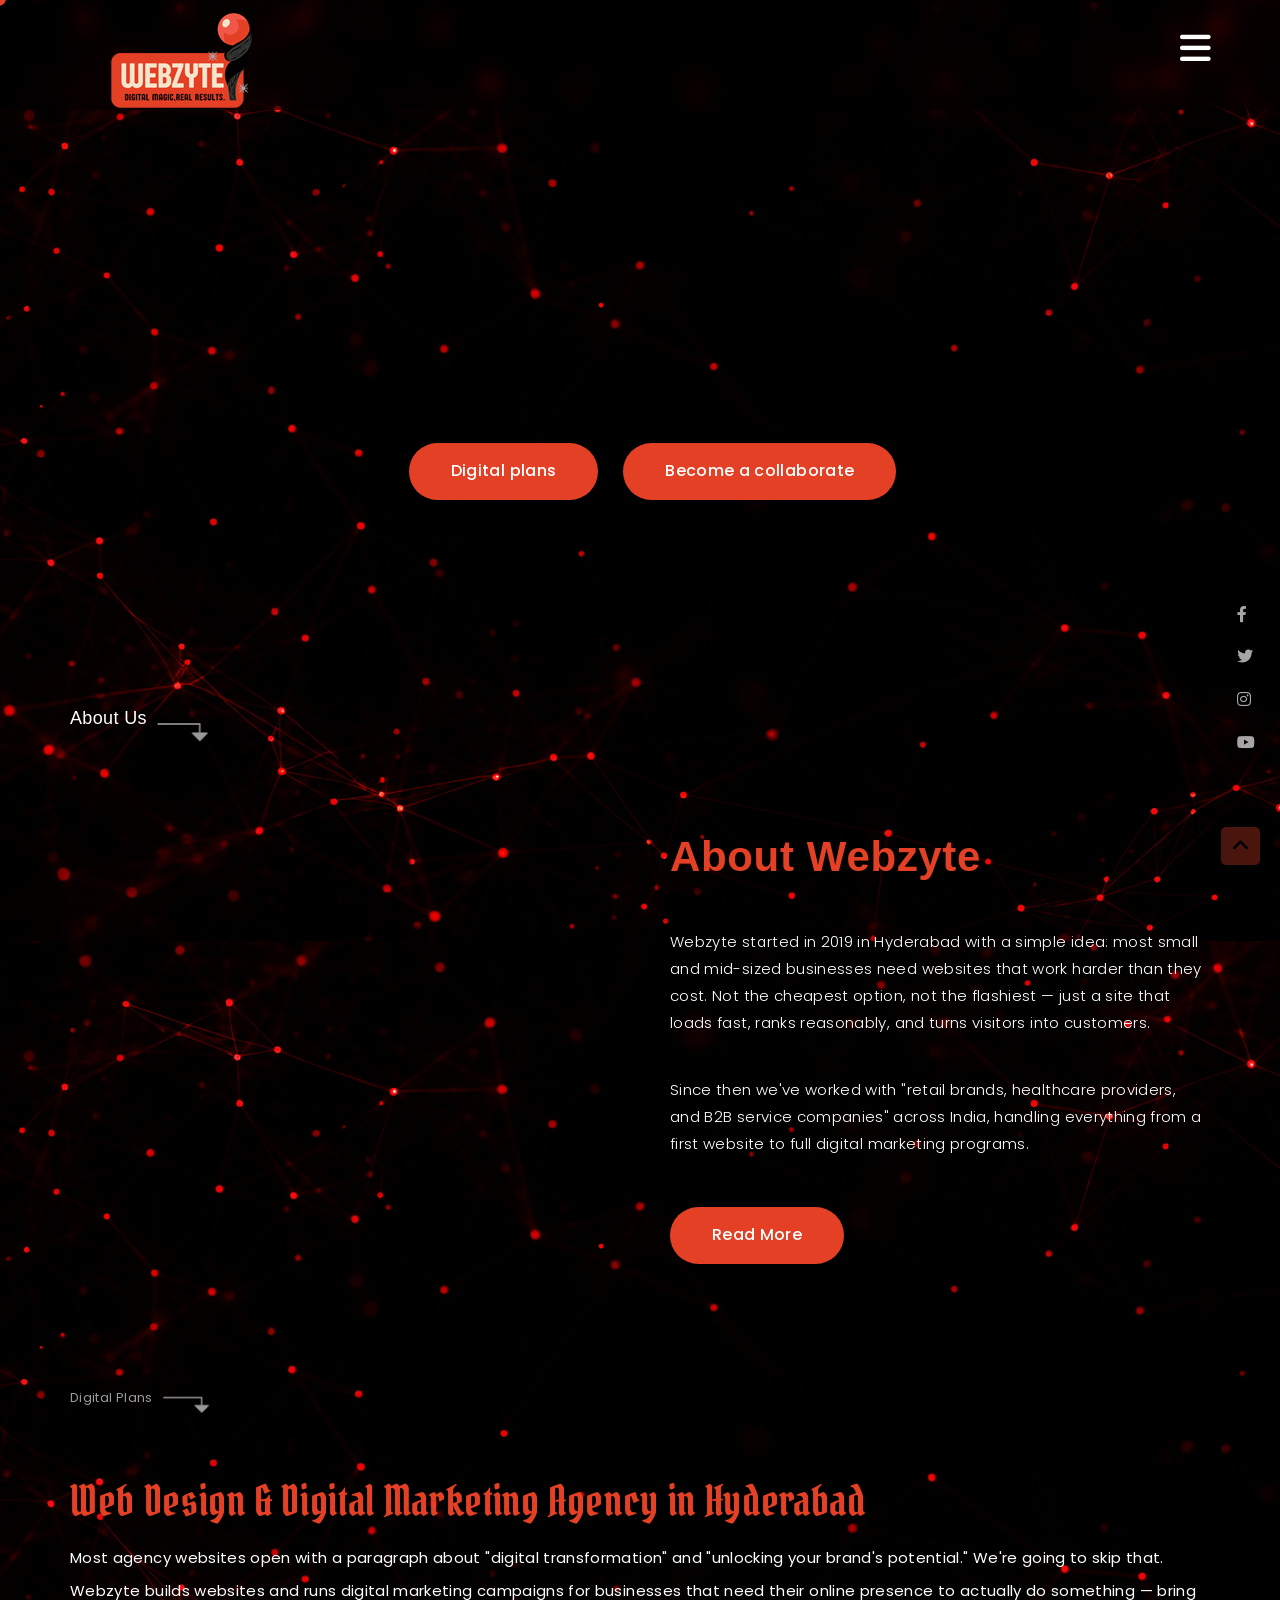
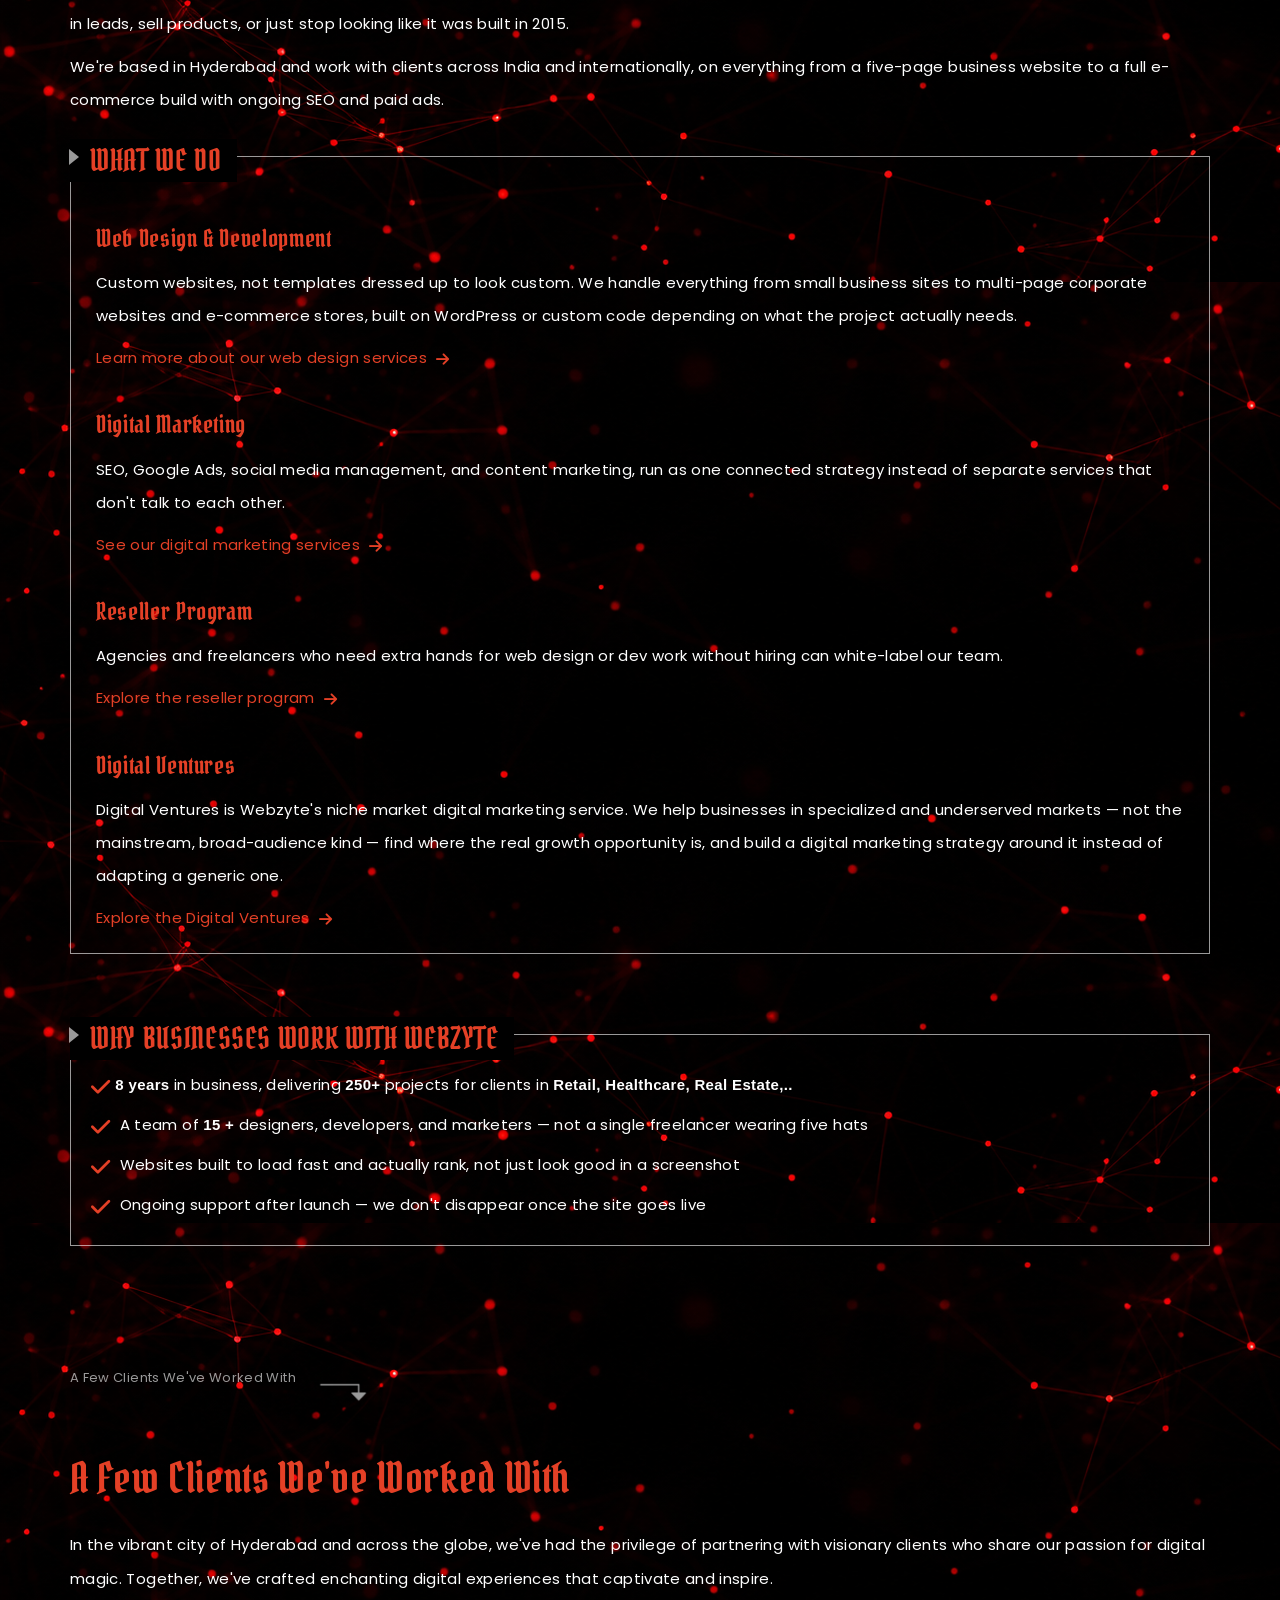
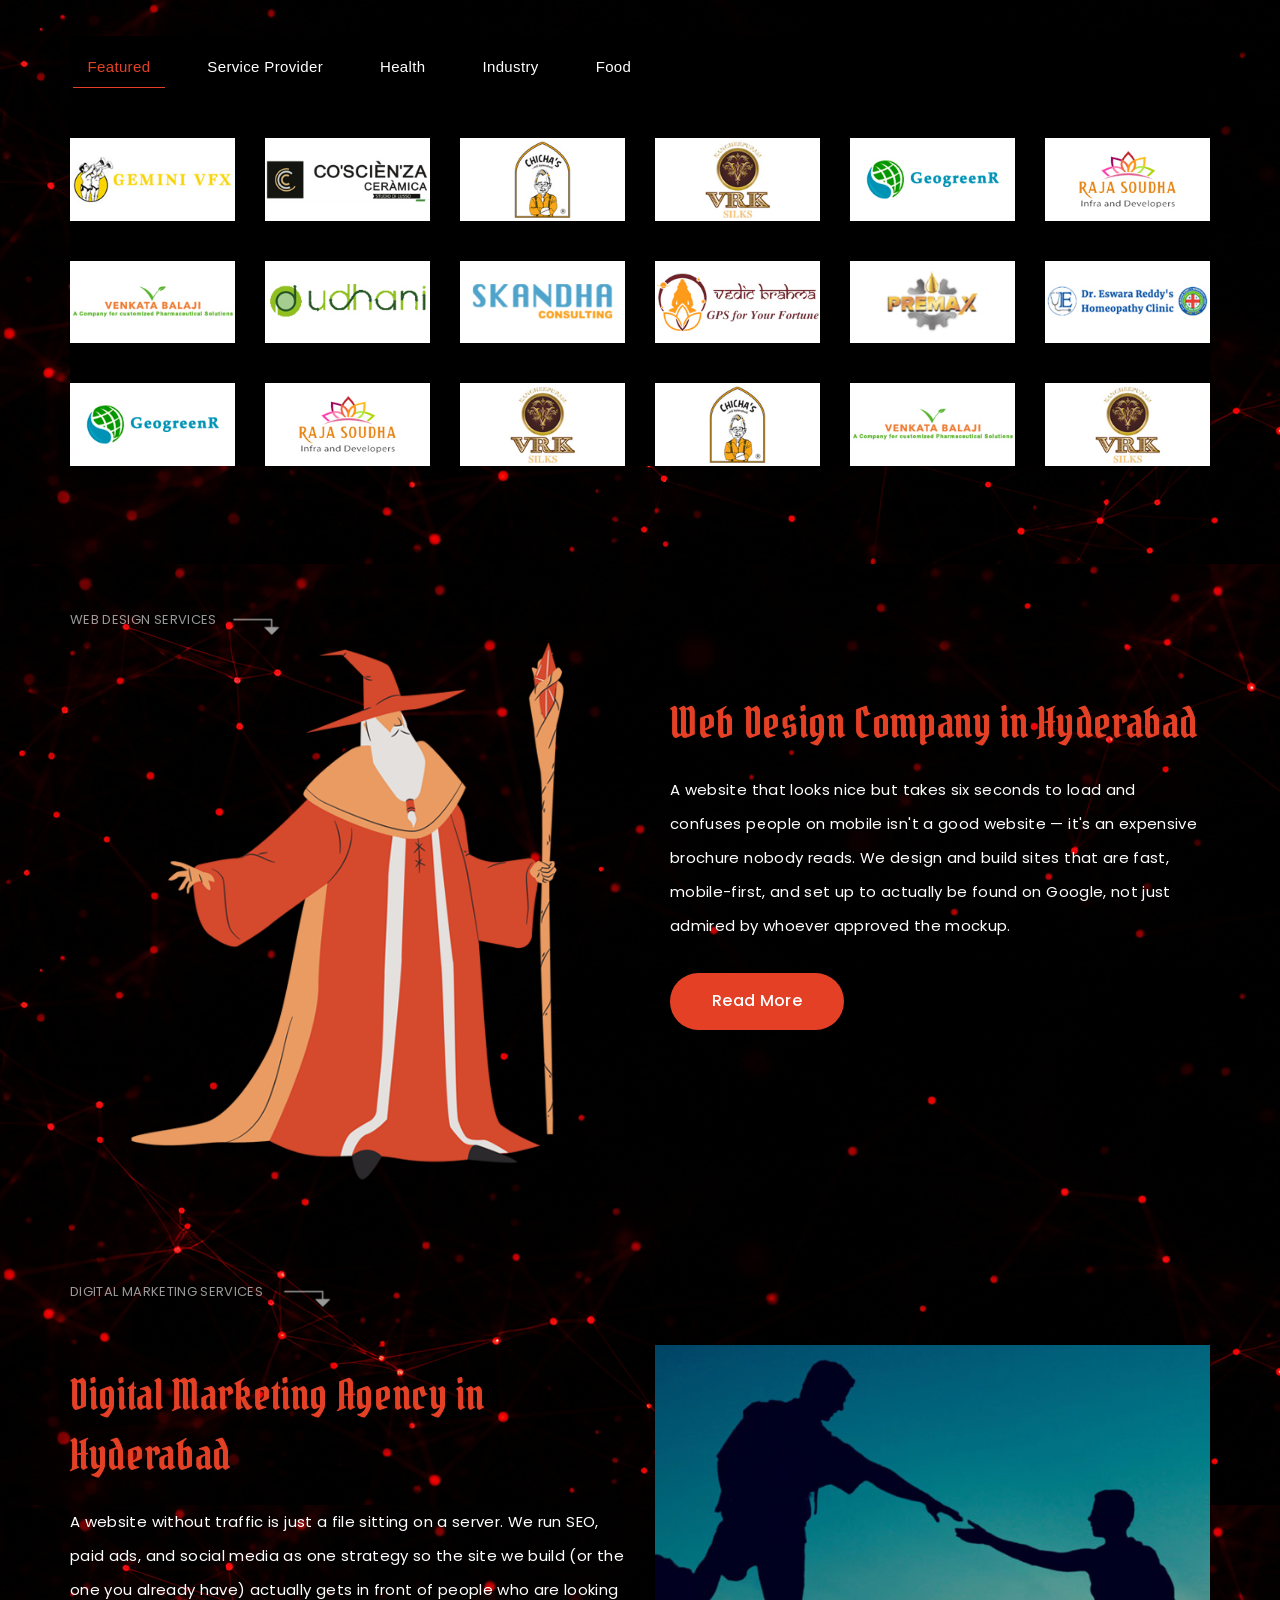
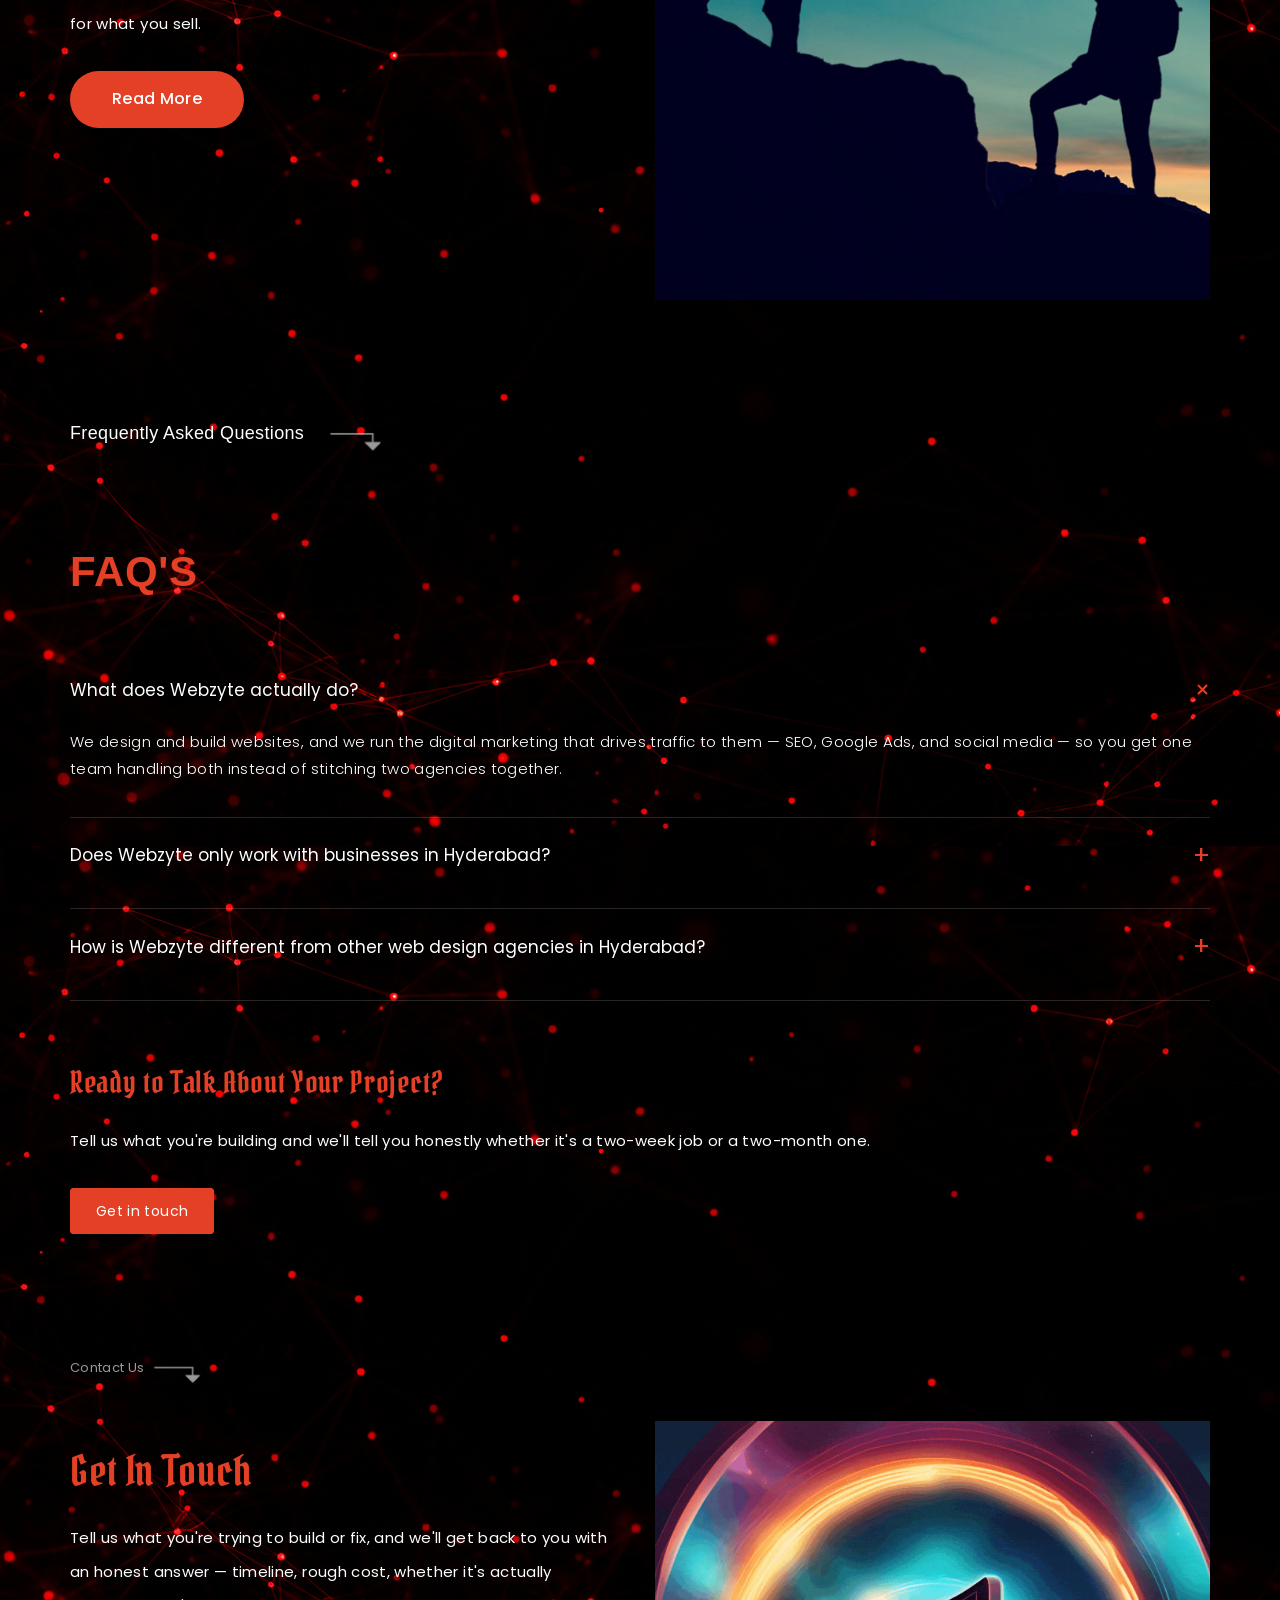
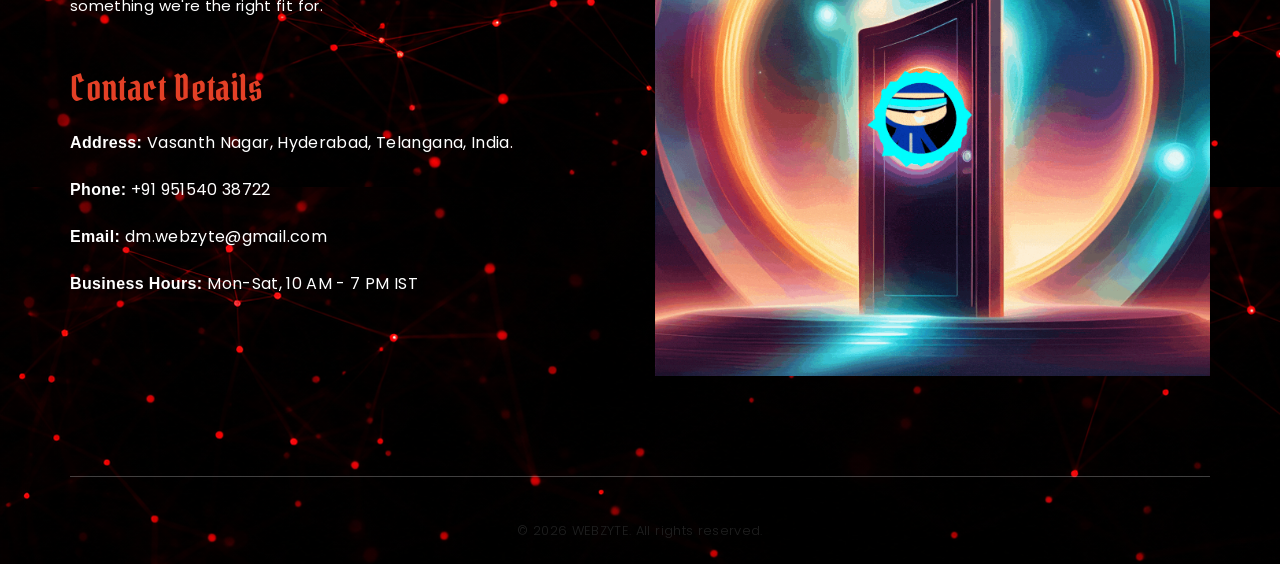
<file: index.html>
<!DOCTYPE html>
<html lang="en">

<head>
    <meta charset="UTF-8">
    <meta http-equiv="X-UA-Compatible" content="IE=edge">
    <meta name="viewport" content="width=device-width, initial-scale=1.0">

    <meta name="description"
        content="Webzyte is a Hyderabad-based web design & digital marketing agency crafting websites, branding & growth strategies for global clients.">
    <meta name="keywords" content="Webzyte - Web Design & Digital Marketing Agency, Hyderabad">

    <link rel="shortcut icon" href="images/favicon.ico" type="image/x-icon">
    <link rel="icon" href="images/favicon.ico" type="image/x-icon">

    <title> Webzyte - Web Design & Digital Marketing Agency, Hyderabad </title>

    <link rel="stylesheet" href="plugins/css/bootstrap.min.css">
    <link rel="stylesheet" href="plugins/css/all.min.css">
    <!-- <link rel="stylesheet" href="plugins/css/font-awesome.min.css"> -->
    <link rel="stylesheet" href="plugins/css/owl.carousel.min.css">
    <link rel="stylesheet" href="plugins/css/style.css">
    <link rel="stylesheet" href="plugins/css/main.css">
    <link rel="stylesheet" href="plugins/css/responsive.css">

</head>

<body class="thetop">


    <div id="wrapper">

        <div class="box">
            <div class="custom-cursor">
                <div class="ball">
                </div>
            </div>
        </div>

        <div class="social_fixed_icons">
            <ul class="f_s_i">
                <li><a href="#"> <i class="fab fa-facebook-f"></i> </a></li>
                <li><a href="#"> <i class="fab fa-twitter"></i> </a></li>
                <li><a href="#"> <i class="fab fa-instagram"></i> </a></li>
                <li><a href="#"> <i class="fab fa-youtube"></i> </a></li>
            </ul>
        </div>

        <div id="main_menu">
            <div class="logo">
                <a href="index.html"><img src="images/logo.png" alt="" class="img-responsive" /></a>
            </div>
            <div id="nav">
                <div id="bars">
                    <a href="" onclick="return false;"><i class="fas fa-bars bars" aria-hidden="true"></i></a>
                    <a href="" onclick="return false;"><i class="fa fa-times cross" aria-hidden="true"></i></a>
                </div>
            </div>
            <div id="nav_links">
                <ul class="nav_links noselect">
                    <li class="active"><a href="index.html"> Home </a></li>
                    <li><a href="about.html"> About Us </a></li>
                    <li><a href="web-design-services.html"> Web Design Services </a></li>
                    <li><a href="digital-marketing-services.html"> Digital Marketing Services </a></li>
                    <li><a href="reseller-program.html">Reseller Program</a></li>
                    <li><a href="digital-ventures.html">Digital Ventures</a></li>
                    <li><a href="portfolio.html"> Case Studies </a></li>
                    <li><a href="blog.html">Blog</a></li>
                    <li><a href="contact.html"> Contact Us </a></li>
                </ul>
            </div>
        </div>


        <div id="banner_video">
            <video width="100%" id="responsive_video" height="" loop playsinline autoplay muted>
                <source src="videos/WEBZYTE_banner_video.mp4" type="video/mp4">
                <!-- <source src="movie.ogg" type="video/ogg"> -->
                Your browser does not support the video tag.
            </video>
            <div class="banner_btn">
                <a href=""><button class="b_btn">Digital plans</button></a>
                <a href=""><button class="b_btn">Become a collaborate</button></a>
            </div>
        </div>

        <div id="about">
            <div class="container">

                <div class="row">
                    <div class="col-md-12">
                        <div class="secton_heading">
                            <p class="sh_p"> About Us </p>
                            <img class="img-responsive" src="images/arrow.png" id="sh_arrow" />
                        </div>
                    </div>
                </div>

                <div class="row" id="responsive_column_reverse">
                    <div class="col-md-6">
                        <video width="100%" id="abt_v" height="" loop playsinline autoplay muted>
                            <source src="videos/WEBZYTE-about-image.mp4" type="video/mp4">
                            <!-- <source src="movie.ogg" type="video/ogg"> -->
                            Your browser does not support the video tag.
                        </video>
                    </div>
                    <div class="col-md-6">
                        <h1 class="abt_h"> About Webzyte </h1>
                        <p class="abt_p"> Webzyte started in 2019 in Hyderabad with a simple idea: most small and
                            mid-sized businesses need websites that work harder than they cost. Not the cheapest option,
                            not the flashiest — just a site that loads fast, ranks reasonably, and turns visitors into
                            customers. </p>
                        <p class="abt_p"> Since then we've worked with "retail brands, healthcare providers, and B2B
                            service companies" across India, handling everything from a first website to full digital
                            marketing programs. </p>
                        <a href="about.html"><button class="abt_btn"> Read More </button></a>
                    </div>
                </div>


            </div>
        </div>

        <div id="plans">
            <div class="container">

                <div class="row">
                    <div class="col-md-12">
                        <div class="secton_heading">
                            <p class="sh_p"> Digital Plans </p>
                            <img class="img-responsive" src="images/arrow.png" id="sh_arrow" />
                        </div>
                    </div>
                </div>

                <div class="row">
                    <div class="col-md-12">
                        <h1 class="abt_h"> Web Design & Digital Marketing Agency in Hyderabad </h1>
                        <p class="plan_p"> Most agency websites open with a paragraph about "digital transformation" and
                            "unlocking your brand's potential." We're going to skip that. Webzyte builds websites and
                            runs digital marketing campaigns for businesses that need their online presence to actually
                            do something — bring in leads, sell products, or just stop looking like it was built in
                            2015. </p>
                        <p class="plan_p"> We're based in Hyderabad and work with clients across India and
                            internationally, on everything from a five-page business website to a full e-commerce build
                            with ongoing SEO and paid ads. </p>
                    </div>
                </div>

                <div class="row">
                    <div class="col-md-12">
                        <div class="plan_box">
                            <h2 class="plan_sh"> What We Do </h2>

                            <h3 class="abt_ssh"> Web Design & Development </h3>
                            <p class="plan_p"> Custom websites, not templates dressed up to look custom. We handle
                                everything from small business sites to multi-page corporate websites and e-commerce
                                stores, built on WordPress or custom code depending on what the project actually needs.
                            </p>
                            <a class="a_buttons" href="web-design-services.html"> Learn more about our web design services <i
                                    class="fa-solid fa-arrow-right"></i> </a>

                            <h3 class="abt_ssh"> Digital Marketing </h3>
                            <p class="plan_p"> SEO, Google Ads, social media management, and content marketing, run as
                                one connected strategy instead of separate services that don't talk to each other. </p>
                            <a class="a_buttons" href="digital-marketing-services.html"> See our digital marketing services <i
                                    class="fa-solid fa-arrow-right"></i> </a>
                            

                            <h3 class="abt_ssh"> Reseller Program </h3>
                            <p class="plan_p"> Agencies and freelancers who need extra hands for web design or dev work
                                without hiring can white-label our team. </p>
                           <a class="a_buttons" href="reseller-program.html"> Explore the reseller program <i
                                    class="fa-solid fa-arrow-right"></i> </a>

                            <h3 class="abt_ssh"> Digital Ventures </h3>
                            <p class="plan_p"> Digital Ventures is Webzyte's niche market digital marketing service. We
                                help businesses in specialized and underserved markets — not the mainstream,
                                broad-audience kind — find where the real growth opportunity is, and build a digital
                                marketing strategy around it instead of adapting a generic one. </p>
                           <a class="a_buttons" href="digital-ventures.html"> Explore the Digital Ventures <i
                                    class="fa-solid fa-arrow-right"></i> </a>



                            <!-- <div class="row">
                                <div class="col-md-6">
                                    <p class="plan_p"> In the digital cosmos, where innovation dances with imagination,
                                        there exists a realm where dreams take flight and possibilities are boundless.
                                        Step into the enchanting world of Webzyte, where the artistry of technology
                                        meets the wizardry of creativity, and digital dreams are brought to life in
                                        stunning clarity. </p>
                                </div>
                                <div class="col-md-3">
                                    <ul class="plan_li">
                                        <li> <i class="fas fa-check"></i> Website Hosting with CMS </li>
                                        <li> <i class="fas fa-check"></i> We upload your content </li>
                                        <li> <i class="fas fa-check"></i> Responsive design </li>
                                        <li> <i class="fas fa-check"></i> SSL Security certificate </li>
                                    </ul>
                                </div>
                                <div class="col-md-3">
                                    <ul class="plan_li">
                                        <li> <i class="fas fa-check"></i> Smart phone call to actions </li>
                                        <li> <i class="fas fa-check"></i> Enquiry Form </li>
                                        <li> <i class="fas fa-check"></i> Slideshow on home page </li>
                                        <li> <i class="fas fa-check"></i> Logo preloader </li>
                                    </ul>
                                </div>
                            </div>
                            <div class="row">
                                <div class="col-md-12">
                                    <p class="plan_p"> Package Price </p>
                                    <h1 class="plan_price"> <i class="fa-solid fa-indian-rupee-sign"></i> 5,000 </h1>
                                    <p class="plan_sp pt-10"> Includes Hosting </p>
                                    <p class="plan_sp"> Includes GST </p>
                                </div>
                            </div> -->
                        </div>
                    </div>
                </div>

                <div class="row pt-40">
                    <div class="col-md-12">
                        <div class="plan_box">
                            <h2 class="plan_sh"> Why Businesses Work With Webzyte </h2>

                            <ul class="plan_li">
                                <li> <i class="fas fa-check"></i><strong>8 years</strong> in business, delivering <strong>250+</strong> projects for
                                    clients in <strong>Retail, Healthcare, Real Estate,..</strong> </li>
                                <li> <i class="fas fa-check"></i> A team of <strong>15 +</strong> designers, developers, and marketers —
                                    not a single freelancer wearing five hats </li>
                                <li> <i class="fas fa-check"></i> Websites built to load fast and actually rank, not
                                    just look good in a screenshot </li>
                                <li> <i class="fas fa-check"></i> Ongoing support after launch — we don't disappear once
                                    the site goes live </li>
                            </ul>

                        </div>
                    </div>
                </div>

                <!-- <div class="row">
                    <div class="col-md-6">
                        <div class="plan_box">
                            <h3 class="plan_sh"> Starter </h3>
                            <div class="row">
                                <div class="col-md-12">
                                    <p class="plan_p"> In the digital cosmos, where innovation dances with imagination,
                                        there exists a realm where dreams take flight and possibilities are boundless.
                                    </p>
                                </div>
                                <div class="col-md-12">
                                    <ul class="plan_li">
                                        <li> <i class="fas fa-check"></i> Website Hosting with CMS </li>
                                        <li> <i class="fas fa-check"></i> We upload your content </li>
                                        <li> <i class="fas fa-check"></i> Responsive design </li>
                                        <li> <i class="fas fa-check"></i> SSL Security certificate </li>
                                    </ul>
                                </div>
                            </div>
                            <div class="row">
                                <div class="col-md-12">
                                    <p class="plan_p"> Package Price </p>
                                    <h1 class="plan_price"> <i class="fa-solid fa-indian-rupee-sign"></i> 5,000 </h1>
                                    <p class="plan_sp pt-10"> Includes Hosting </p>
                                    <p class="plan_sp"> Includes GST </p>
                                </div>
                            </div>
                        </div>
                    </div>
                    <div class="col-md-6">
                        <div class="plan_box">
                            <h3 class="plan_sh"> Short term </h3>
                            <div class="row">
                                <div class="col-md-12">
                                    <p class="plan_p"> In the digital cosmos, where innovation dances with imagination,
                                        there exists a realm where dreams take flight and possibilities are boundless.
                                    </p>
                                </div>
                                <div class="col-md-12">
                                    <ul class="plan_li">
                                        <li> <i class="fas fa-check"></i> Website Hosting with CMS </li>
                                        <li> <i class="fas fa-check"></i> We upload your content </li>
                                        <li> <i class="fas fa-check"></i> Responsive design </li>
                                        <li> <i class="fas fa-check"></i> SSL Security certificate </li>
                                    </ul>
                                </div>
                            </div>
                            <div class="row">
                                <div class="col-md-12">
                                    <p class="plan_p"> Package Price </p>
                                    <h1 class="plan_price"> <i class="fa-solid fa-indian-rupee-sign"></i> 5,000 </h1>
                                    <p class="plan_sp pt-10"> Includes Hosting </p>
                                    <p class="plan_sp"> Includes GST </p>
                                </div>
                            </div>
                        </div>
                    </div>
                </div>

                <div class="row">
                    <div class="col-md-6">
                        <div class="plan_box">
                            <h3 class="plan_sh"> Medium term </h3>
                            <div class="row">
                                <div class="col-md-12">
                                    <p class="plan_p"> In the digital cosmos, where innovation dances with imagination,
                                        there exists a realm where dreams take flight and possibilities are boundless.
                                    </p>
                                </div>
                                <div class="col-md-12">
                                    <ul class="plan_li">
                                        <li> <i class="fas fa-check"></i> Website Hosting with CMS </li>
                                        <li> <i class="fas fa-check"></i> We upload your content </li>
                                        <li> <i class="fas fa-check"></i> Responsive design </li>
                                        <li> <i class="fas fa-check"></i> SSL Security certificate </li>
                                    </ul>
                                </div>
                            </div>
                            <div class="row">
                                <div class="col-md-12">
                                    <p class="plan_p"> Package Price </p>
                                    <h1 class="plan_price"> <i class="fa-solid fa-indian-rupee-sign"></i> 5,000 </h1>
                                    <p class="plan_sp pt-10"> Includes Hosting </p>
                                    <p class="plan_sp"> Includes GST </p>
                                </div>
                            </div>
                        </div>
                    </div>
                    <div class="col-md-6">
                        <div class="plan_box">
                            <h3 class="plan_sh"> Long term </h3>
                            <div class="row">
                                <div class="col-md-12">
                                    <p class="plan_p"> In the digital cosmos, where innovation dances with imagination,
                                        there exists a realm where dreams take flight and possibilities are boundless.
                                    </p>
                                </div>
                                <div class="col-md-12">
                                    <ul class="plan_li">
                                        <li> <i class="fas fa-check"></i> Website Hosting with CMS </li>
                                        <li> <i class="fas fa-check"></i> We upload your content </li>
                                        <li> <i class="fas fa-check"></i> Responsive design </li>
                                        <li> <i class="fas fa-check"></i> SSL Security certificate </li>
                                    </ul>
                                </div>
                            </div>
                            <div class="row">
                                <div class="col-md-12">
                                    <p class="plan_p"> Package Price </p>
                                    <h1 class="plan_price"> <i class="fa-solid fa-indian-rupee-sign"></i> 5,000 </h1>
                                    <p class="plan_sp pt-10"> Includes Hosting </p>
                                    <p class="plan_sp"> Includes GST </p>
                                </div>
                            </div>
                        </div>
                    </div>
                </div> -->


            </div>
        </div>


        <div id="clients">
            <div class="container">

                <div class="row">
                    <div class="col-md-12">
                        <div class="secton_heading">
                            <h2 class="sh_p"> A Few Clients We've Worked With </h2>
                            <img class="img-responsive" src="images/arrow.png" id="sh_arrow" />
                        </div>
                    </div>
                </div>

                <div class="row">
                    <div class="col-md-12">
                        <h1 class="abt_h"> A Few Clients We've Worked With </h1>
                        <p class="abt_p"> In the vibrant city of Hyderabad and across the globe, we've had the privilege
                            of partnering with visionary clients who share our passion for digital magic. Together,
                            we've crafted enchanting digital experiences that captivate and inspire. </p>
                    </div>
                </div>

                <div class="row">
                    <div class="col-md-12">

                        <div class="panel panel-default" id="spe_tab">
                            <div class="panel-heading panel-heading-nav">
                                <ul class="nav nav-tabs">
                                    <li role="presentation" class="active">
                                        <a href="#one" aria-controls="one" role="tab" data-toggle="tab">Featured</a>
                                    </li>
                                    <li role="presentation">
                                        <a href="#two" aria-controls="two" role="tab" data-toggle="tab">Service
                                            Provider</a>
                                    </li>
                                    <li role="presentation">
                                        <a href="#three" aria-controls="three" role="tab" data-toggle="tab">Health</a>
                                    </li>
                                    <li role="presentation">
                                        <a href="#four" aria-controls="four" role="tab" data-toggle="tab">Industry</a>
                                    </li>
                                    <li role="presentation">
                                        <a href="#five" aria-controls="five" role="tab" data-toggle="tab">Food</a>
                                    </li>
                                </ul>
                            </div>
                            <div class="panel-body">
                                <div class="tab-content">
                                    <div role="tabpanel" class="tab-pane fade in active" id="one">
                                        <table class="table table-striped spe_table">
                                            <tbody>

                                                <div class="row">
                                                    <div class="col-md-2 col-sm-4 col-xs-6">
                                                        <img class="img-responsive" src="images/c1.jpg" id="c_logo" />
                                                    </div>
                                                    <div class="col-md-2 col-sm-4 col-xs-6">
                                                        <img class="img-responsive" src="images/c2.jpg" id="c_logo" />
                                                    </div>
                                                    <div class="col-md-2 col-sm-4 col-xs-6">
                                                        <img class="img-responsive" src="images/c3.jpg" id="c_logo" />
                                                    </div>
                                                    <div class="col-md-2 col-sm-4 col-xs-6">
                                                        <img class="img-responsive" src="images/c4.jpg" id="c_logo" />
                                                    </div>
                                                    <div class="col-md-2 col-sm-4 col-xs-6">
                                                        <img class="img-responsive" src="images/c5.jpg" id="c_logo" />
                                                    </div>
                                                    <div class="col-md-2 col-sm-4 col-xs-6">
                                                        <img class="img-responsive" src="images/c6.jpg" id="c_logo" />
                                                    </div>
                                                </div>

                                                <div class="row">
                                                    <div class="col-md-2 col-sm-4 col-xs-6">
                                                        <img class="img-responsive" src="images/c7.jpg" id="c_logo" />
                                                    </div>
                                                    <div class="col-md-2 col-sm-4 col-xs-6">
                                                        <img class="img-responsive" src="images/c8.jpg" id="c_logo" />
                                                    </div>
                                                    <div class="col-md-2 col-sm-4 col-xs-6">
                                                        <img class="img-responsive" src="images/c9.jpg" id="c_logo" />
                                                    </div>
                                                    <div class="col-md-2 col-sm-4 col-xs-6">
                                                        <img class="img-responsive" src="images/c10.jpg" id="c_logo" />
                                                    </div>
                                                    <div class="col-md-2 col-sm-4 col-xs-6">
                                                        <img class="img-responsive" src="images/c11.jpg" id="c_logo" />
                                                    </div>
                                                    <div class="col-md-2 col-sm-4 col-xs-6">
                                                        <img class="img-responsive" src="images/c12.jpg" id="c_logo" />
                                                    </div>
                                                </div>

                                                <div class="row">
                                                    <div class="col-md-2 col-sm-4 col-xs-6">
                                                        <img class="img-responsive" src="images/c5.jpg" id="c_logo" />
                                                    </div>
                                                    <div class="col-md-2 col-sm-4 col-xs-6">
                                                        <img class="img-responsive" src="images/c6.jpg" id="c_logo" />
                                                    </div>
                                                    <div class="col-md-2 col-sm-4 col-xs-6">
                                                        <img class="img-responsive" src="images/c4.jpg" id="c_logo" />
                                                    </div>
                                                    <div class="col-md-2 col-sm-4 col-xs-6">
                                                        <img class="img-responsive" src="images/c3.jpg" id="c_logo" />
                                                    </div>
                                                    <div class="col-md-2 col-sm-4 col-xs-6">
                                                        <img class="img-responsive" src="images/c7.jpg" id="c_logo" />
                                                    </div>
                                                    <div class="col-md-2 col-sm-4 col-xs-6">
                                                        <img class="img-responsive" src="images/c4.jpg" id="c_logo" />
                                                    </div>
                                                </div>

                                            </tbody>
                                        </table>
                                    </div>
                                    <div role="tabpanel" class="tab-pane fade" id="two">
                                        <table class="table table-striped spe_table">
                                            <tbody>

                                                <div class="row">
                                                    <div class="col-md-2 col-sm-4 col-xs-6">
                                                        <img class="img-responsive" src="images/c5.jpg" id="c_logo" />
                                                    </div>
                                                    <div class="col-md-2 col-sm-4 col-xs-6">
                                                        <img class="img-responsive" src="images/c6.jpg" id="c_logo" />
                                                    </div>
                                                    <div class="col-md-2 col-sm-4 col-xs-6">
                                                        <img class="img-responsive" src="images/c4.jpg" id="c_logo" />
                                                    </div>
                                                    <div class="col-md-2 col-sm-4 col-xs-6">
                                                        <img class="img-responsive" src="images/c3.jpg" id="c_logo" />
                                                    </div>
                                                    <div class="col-md-2 col-sm-4 col-xs-6">
                                                        <img class="img-responsive" src="images/c7.jpg" id="c_logo" />
                                                    </div>
                                                    <div class="col-md-2 col-sm-4 col-xs-6">
                                                        <img class="img-responsive" src="images/c4.jpg" id="c_logo" />
                                                    </div>
                                                </div>

                                                <div class="row">
                                                    <div class="col-md-2 col-sm-4 col-xs-6">
                                                        <img class="img-responsive" src="images/c7.jpg" id="c_logo" />
                                                    </div>
                                                    <div class="col-md-2 col-sm-4 col-xs-6">
                                                        <img class="img-responsive" src="images/c8.jpg" id="c_logo" />
                                                    </div>
                                                    <div class="col-md-2 col-sm-4 col-xs-6">
                                                        <img class="img-responsive" src="images/c9.jpg" id="c_logo" />
                                                    </div>
                                                    <div class="col-md-2 col-sm-4 col-xs-6">
                                                        <img class="img-responsive" src="images/c10.jpg" id="c_logo" />
                                                    </div>
                                                    <div class="col-md-2 col-sm-4 col-xs-6">
                                                        <img class="img-responsive" src="images/c11.jpg" id="c_logo" />
                                                    </div>
                                                    <div class="col-md-2 col-sm-4 col-xs-6">
                                                        <img class="img-responsive" src="images/c12.jpg" id="c_logo" />
                                                    </div>
                                                </div>

                                                <div class="row">
                                                    <div class="col-md-2 col-sm-4 col-xs-6">
                                                        <img class="img-responsive" src="images/c1.jpg" id="c_logo" />
                                                    </div>
                                                    <div class="col-md-2 col-sm-4 col-xs-6">
                                                        <img class="img-responsive" src="images/c2.jpg" id="c_logo" />
                                                    </div>
                                                    <div class="col-md-2 col-sm-4 col-xs-6">
                                                        <img class="img-responsive" src="images/c3.jpg" id="c_logo" />
                                                    </div>
                                                    <div class="col-md-2 col-sm-4 col-xs-6">
                                                        <img class="img-responsive" src="images/c4.jpg" id="c_logo" />
                                                    </div>
                                                    <div class="col-md-2 col-sm-4 col-xs-6">
                                                        <img class="img-responsive" src="images/c5.jpg" id="c_logo" />
                                                    </div>
                                                    <div class="col-md-2 col-sm-4 col-xs-6">
                                                        <img class="img-responsive" src="images/c6.jpg" id="c_logo" />
                                                    </div>
                                                </div>


                                            </tbody>
                                        </table>
                                    </div>

                                    <div role="tabpanel" class="tab-pane fade" id="three">
                                        <table class="table table-striped spe_table">
                                            <tbody>

                                                <div class="row">
                                                    <div class="col-md-2">
                                                        <img class="img-responsive" src="images/c7.jpg" id="c_logo" />
                                                    </div>
                                                    <div class="col-md-2">
                                                        <img class="img-responsive" src="images/c8.jpg" id="c_logo" />
                                                    </div>
                                                    <div class="col-md-2">
                                                        <img class="img-responsive" src="images/c9.jpg" id="c_logo" />
                                                    </div>
                                                    <div class="col-md-2">
                                                        <img class="img-responsive" src="images/c10.jpg" id="c_logo" />
                                                    </div>
                                                    <div class="col-md-2">
                                                        <img class="img-responsive" src="images/c11.jpg" id="c_logo" />
                                                    </div>
                                                    <div class="col-md-2">
                                                        <img class="img-responsive" src="images/c12.jpg" id="c_logo" />
                                                    </div>
                                                </div>

                                                <div class="row">
                                                    <div class="col-md-2">
                                                        <img class="img-responsive" src="images/c1.jpg" id="c_logo" />
                                                    </div>
                                                    <div class="col-md-2">
                                                        <img class="img-responsive" src="images/c2.jpg" id="c_logo" />
                                                    </div>
                                                    <div class="col-md-2">
                                                        <img class="img-responsive" src="images/c3.jpg" id="c_logo" />
                                                    </div>
                                                    <div class="col-md-2">
                                                        <img class="img-responsive" src="images/c4.jpg" id="c_logo" />
                                                    </div>
                                                    <div class="col-md-2">
                                                        <img class="img-responsive" src="images/c5.jpg" id="c_logo" />
                                                    </div>
                                                    <div class="col-md-2">
                                                        <img class="img-responsive" src="images/c6.jpg" id="c_logo" />
                                                    </div>
                                                </div>

                                                <div class="row">
                                                    <div class="col-md-2">
                                                        <img class="img-responsive" src="images/c5.jpg" id="c_logo" />
                                                    </div>
                                                    <div class="col-md-2">
                                                        <img class="img-responsive" src="images/c6.jpg" id="c_logo" />
                                                    </div>
                                                    <div class="col-md-2">
                                                        <img class="img-responsive" src="images/c4.jpg" id="c_logo" />
                                                    </div>
                                                    <div class="col-md-2">
                                                        <img class="img-responsive" src="images/c3.jpg" id="c_logo" />
                                                    </div>
                                                    <div class="col-md-2">
                                                        <img class="img-responsive" src="images/c7.jpg" id="c_logo" />
                                                    </div>
                                                    <div class="col-md-2">
                                                        <img class="img-responsive" src="images/c4.jpg" id="c_logo" />
                                                    </div>
                                                </div>

                                            </tbody>
                                        </table>
                                    </div>

                                    <div role="tabpanel" class="tab-pane fade" id="four">
                                        <table class="table table-striped spe_table">
                                            <tbody>

                                                <div class="row">
                                                    <div class="col-md-2">
                                                        <img class="img-responsive" src="images/c1.jpg" id="c_logo" />
                                                    </div>
                                                    <div class="col-md-2">
                                                        <img class="img-responsive" src="images/c2.jpg" id="c_logo" />
                                                    </div>
                                                    <div class="col-md-2">
                                                        <img class="img-responsive" src="images/c3.jpg" id="c_logo" />
                                                    </div>
                                                    <div class="col-md-2">
                                                        <img class="img-responsive" src="images/c4.jpg" id="c_logo" />
                                                    </div>
                                                    <div class="col-md-2">
                                                        <img class="img-responsive" src="images/c5.jpg" id="c_logo" />
                                                    </div>
                                                    <div class="col-md-2">
                                                        <img class="img-responsive" src="images/c6.jpg" id="c_logo" />
                                                    </div>
                                                </div>

                                                <div class="row">
                                                    <div class="col-md-2">
                                                        <img class="img-responsive" src="images/c7.jpg" id="c_logo" />
                                                    </div>
                                                    <div class="col-md-2">
                                                        <img class="img-responsive" src="images/c8.jpg" id="c_logo" />
                                                    </div>
                                                    <div class="col-md-2">
                                                        <img class="img-responsive" src="images/c9.jpg" id="c_logo" />
                                                    </div>
                                                    <div class="col-md-2">
                                                        <img class="img-responsive" src="images/c10.jpg" id="c_logo" />
                                                    </div>
                                                    <div class="col-md-2">
                                                        <img class="img-responsive" src="images/c11.jpg" id="c_logo" />
                                                    </div>
                                                    <div class="col-md-2">
                                                        <img class="img-responsive" src="images/c12.jpg" id="c_logo" />
                                                    </div>
                                                </div>

                                                <div class="row">
                                                    <div class="col-md-2">
                                                        <img class="img-responsive" src="images/c5.jpg" id="c_logo" />
                                                    </div>
                                                    <div class="col-md-2">
                                                        <img class="img-responsive" src="images/c6.jpg" id="c_logo" />
                                                    </div>
                                                    <div class="col-md-2">
                                                        <img class="img-responsive" src="images/c4.jpg" id="c_logo" />
                                                    </div>
                                                    <div class="col-md-2">
                                                        <img class="img-responsive" src="images/c3.jpg" id="c_logo" />
                                                    </div>
                                                    <div class="col-md-2">
                                                        <img class="img-responsive" src="images/c7.jpg" id="c_logo" />
                                                    </div>
                                                    <div class="col-md-2">
                                                        <img class="img-responsive" src="images/c4.jpg" id="c_logo" />
                                                    </div>
                                                </div>

                                            </tbody>
                                        </table>
                                    </div>

                                    <div role="tabpanel" class="tab-pane fade" id="five">
                                        <table class="table table-striped spe_table">
                                            <tbody>

                                                <div class="row">
                                                    <div class="col-md-2">
                                                        <img class="img-responsive" src="images/c7.jpg" id="c_logo" />
                                                    </div>
                                                    <div class="col-md-2">
                                                        <img class="img-responsive" src="images/c8.jpg" id="c_logo" />
                                                    </div>
                                                    <div class="col-md-2">
                                                        <img class="img-responsive" src="images/c9.jpg" id="c_logo" />
                                                    </div>
                                                    <div class="col-md-2">
                                                        <img class="img-responsive" src="images/c10.jpg" id="c_logo" />
                                                    </div>
                                                    <div class="col-md-2">
                                                        <img class="img-responsive" src="images/c11.jpg" id="c_logo" />
                                                    </div>
                                                    <div class="col-md-2">
                                                        <img class="img-responsive" src="images/c12.jpg" id="c_logo" />
                                                    </div>
                                                </div>

                                                <div class="row">
                                                    <div class="col-md-2">
                                                        <img class="img-responsive" src="images/c1.jpg" id="c_logo" />
                                                    </div>
                                                    <div class="col-md-2">
                                                        <img class="img-responsive" src="images/c2.jpg" id="c_logo" />
                                                    </div>
                                                    <div class="col-md-2">
                                                        <img class="img-responsive" src="images/c3.jpg" id="c_logo" />
                                                    </div>
                                                    <div class="col-md-2">
                                                        <img class="img-responsive" src="images/c4.jpg" id="c_logo" />
                                                    </div>
                                                    <div class="col-md-2">
                                                        <img class="img-responsive" src="images/c5.jpg" id="c_logo" />
                                                    </div>
                                                    <div class="col-md-2">
                                                        <img class="img-responsive" src="images/c6.jpg" id="c_logo" />
                                                    </div>
                                                </div>

                                                <div class="row">
                                                    <div class="col-md-2">
                                                        <img class="img-responsive" src="images/c5.jpg" id="c_logo" />
                                                    </div>
                                                    <div class="col-md-2">
                                                        <img class="img-responsive" src="images/c6.jpg" id="c_logo" />
                                                    </div>
                                                    <div class="col-md-2">
                                                        <img class="img-responsive" src="images/c4.jpg" id="c_logo" />
                                                    </div>
                                                    <div class="col-md-2">
                                                        <img class="img-responsive" src="images/c3.jpg" id="c_logo" />
                                                    </div>
                                                    <div class="col-md-2">
                                                        <img class="img-responsive" src="images/c7.jpg" id="c_logo" />
                                                    </div>
                                                    <div class="col-md-2">
                                                        <img class="img-responsive" src="images/c4.jpg" id="c_logo" />
                                                    </div>
                                                </div>

                                            </tbody>
                                        </table>
                                    </div>

                                </div>
                            </div>
                        </div>

                    </div>
                </div>



            </div>
        </div>

        <div id="collaborate">
            <div class="container">

                <div class="row">
                    <div class="col-md-12">
                        <div class="secton_heading">
                            <p class="sh_p"> WEB DESIGN SERVICES </p>
                            <img class="img-responsive" src="images/arrow.png" id="sh_arrow" />
                        </div>
                    </div>
                </div>

                <div class="row" id="responsive_column_reverse">
                    <div class="col-md-6">
                        <img class="img-responsive" src="images/digital-ventures.png" id="abt_img" />
                    </div>
                    <div class="col-md-6">
                        <h1 class="abt_h"> Web Design Company in Hyderabad </h1>
                        <p class="abt_p"> A website that looks nice but takes six seconds to load and confuses people on
                            mobile isn't a good website — it's an expensive brochure nobody reads. We design and build
                            sites that are fast, mobile-first, and set up to actually be found on Google, not just
                            admired by whoever approved the mockup. </p>
                        <a href="web-design-services.html"><button class="abt_btn"> Read More </button></a>
                    </div>
                </div>

            </div>
        </div>

        <div id="reseller">
            <div class="container">

                <div class="row">
                    <div class="col-md-12">
                        <div class="secton_heading">
                            <p class="sh_p"> DIGITAL MARKETING SERVICES </p>
                            <img class="img-responsive" src="images/arrow.png" id="sh_arrow" />
                        </div>
                    </div>
                </div>

                <div class="row">
                    <div class="col-md-6">
                        <h1 class="abt_h"> Digital Marketing Agency in Hyderabad </h1>
                        <p class="abt_p"> A website without traffic is just a file sitting on a server. We run SEO, paid
                            ads, and social media as one strategy so the site we build (or the one you already have)
                            actually gets in front of people who are looking for what you sell. </p>
                        <a href="digital-marketing-services.html"><button class="abt_btn"> Read More </button></a>
                    </div>
                    <div class="col-md-6">
                        <img class="img-responsive" src="images/webzyte-reseller-image.jpg" id="abt_img" />
                    </div>
                </div>

            </div>
        </div>

        <!-- <div id="collaborate">
            <div class="container">

                <div class="row">
                    <div class="col-md-12">
                        <div class="secton_heading">
                            <p class="sh_p"> RESELLER PROGRAM </p>
                            <img class="img-responsive" src="images/arrow.png" id="sh_arrow" />
                        </div>
                    </div>
                </div>

                <div class="row" id="responsive_column_reverse">
                    <div class="col-md-6">
                        <img class="img-responsive" src="images/webzyte-reseller-image.jpg" id="abt_img" />
                    </div>
                    <div class="col-md-6">
                        <h1 class="abt_h"> White-Label Web Design & Marketing for Agencies </h1>
                        <p class="abt_p"> Run an agency or freelance and need extra hands without hiring? Webzyte builds
                            websites and runs campaigns under your brand, so your client never knows we're involved.
                        </p>
                        <a href="reseller-program.html"><button class="abt_btn"> Read More </button></a>
                    </div>
                </div>

            </div>
        </div>

        <div id="reseller">
            <div class="container">

                <div class="row">
                    <div class="col-md-12">
                        <div class="secton_heading">
                            <p class="sh_p"> Digital ventures </p>
                            <img class="img-responsive" src="images/arrow.png" id="sh_arrow" />
                        </div>
                    </div>
                </div>

                <div class="row">
                    <div class="col-md-6">
                        <h1 class="abt_h"> Niche Market Growth, Through Digital Ventures </h1>
                        <p class="abt_p"> Most digital marketing advice is written for everyone, which means it's really
                            written for no one. A generic "post three times a week and run some ads" plan doesn't work
                            the same for a niche B2B tool as it does for a mainstream retail brand — the audience is
                            smaller, the buying decision looks different, and the usual playbook often just doesn't
                            apply. </p>
                        <a href="digital-ventures.html"><button class="abt_btn"> Read More </button></a>
                    </div>
                    <div class="col-md-6">
                        <img class="img-responsive" src="images/digital-ventures.png" id="abt_img" />
                    </div>
                </div>

            </div>
        </div>

        <div id="reseller">
            <div class="container">

                <div class="row">
                    <div class="col-md-12">
                        <div class="secton_heading">
                            <p class="sh_p"> Webzyte reseller </p>
                            <img class="img-responsive" src="images/arrow.png" id="sh_arrow" />
                        </div>
                    </div>
                </div>

                <div class="row" id="responsive_column_reverse">
                    <div class="col-md-6">
                        <img class="img-responsive" src="images/webzyte-reseller-image.jpg" id="abt_img" />
                    </div>
                    <div class="col-md-6">
                        <h1 class="abt_h"> Your Digital Expedition Guide to become a reseller </h1>
                        <p class="abt_p"> Webzyte is the basecamp for your digital adventures! Just like intrepid
                            explorers setting off into the unknown, we at Webzyte are here to guide you on a thrilling
                            expedition through the vast wilderness of the internet. </p>
                        <a href=""><button class="abt_btn"> Read More </button></a>
                    </div>
                </div>

            </div>
        </div> -->

        <section id="faq" class="faq" aria-labelledby="faq-heading">
            <div class="container">

                <div class="row">
                    <div class="col-md-12">
                        <div class="secton_heading">
                            <p class="sh_p"> Frequently Asked Questions </p>
                            <img class="img-responsive" src="images/arrow.png" id="sh_arrow" />
                        </div>
                    </div>
                </div>

                <div class="row">
                    <div class="col-md-12">
                        <h1 class="abt_h"> FAQ'S </h1>
                    </div>
                </div>

                <div class="row">
                    <div class="col-md-12">
                        <div class="faq-list" id="faq-list">
                            <div class="faq-item open">
                                <button class="faq-q" aria-expanded="true">What does Webzyte actually do?<span
                                        class="icon">+</span></button>
                                <div class="faq-a">
                                    <p>We design and build websites, and we run the digital marketing that drives
                                        traffic to them — SEO, Google Ads, and social media — so you get one team
                                        handling both instead of stitching two agencies together.</p>
                                </div>
                            </div>
                            <div class="faq-item">
                                <button class="faq-q" aria-expanded="false">Does Webzyte only work with businesses in
                                    Hyderabad?<span class="icon">+</span></button>
                                <div class="faq-a">
                                    <p>No. We're based in Hyderabad, but we work with clients across India and
                                        internationally, over calls and shared files, the same way we'd work with
                                        someone across town.</p>
                                </div>
                            </div>
                            <div class="faq-item">
                                <button class="faq-q" aria-expanded="false">How is Webzyte different from other web
                                    design agencies in Hyderabad?<span class="icon">+</span></button>
                                <div class="faq-a">
                                    <p>Most agencies do one or the other — design the site, or run the marketing — and
                                        hand you off to a second vendor for the rest. Webzyte does both under one team,
                                        so the site gets built with SEO and conversion in mind from day one, instead of
                                        being redesigned later to fix problems a marketing team finds after launch.</p>
                                </div>
                            </div>
                        </div>

                        <div class="pt-20"></div>
                        <h2 class="abt_ssh"> Ready to Talk About Your Project? </h2>
                        <p class="abt_p"> Tell us what you're building and we'll tell you honestly whether it's a two-week job or a two-month one. </p>
                        <a href="contact.html"><button class="abt_btn"> Get in touch </button></a>

                    </div>
                </div>

            </div>
        </section>

        <div id="contact">
            <div class="container">

                <div class="row">
                    <div class="col-md-12">
                        <div class="secton_heading">
                            <p class="sh_p"> Contact Us </p>
                            <img class="img-responsive" src="images/arrow.png" id="sh_arrow" />
                        </div>
                    </div>
                </div>

                <div class="row">
                    <div class="col-md-6">
                        <h1 class="abt_h"> Get In Touch </h1>
                        <p class="abt_p"> Tell us what you're trying to build or fix, and we'll get back to you with an
                            honest answer — timeline, rough cost, whether it's actually something we're the right fit
                            for. </p>

                        <h1 class="abt_ssh"> Contact Details </h1>
                        <a href="">
                            <p class="contact_p"> <strong> Address: </strong> Vasanth Nagar, Hyderabad, Telangana,
                                India. </p>
                        </a>
                        <a href="tel:+919515403872">
                            <p class="contact_sp"> <strong> Phone: </strong> +91 951540 38722 </p>
                        </a>
                        <a href="">
                            <p class="contact_sp"> <strong> Email: </strong> dm.webzyte@gmail.com </p>
                        </a>
                        <a href="">
                            <p class="contact_sp"> <strong> Business Hours: </strong> Mon-Sat, 10 AM - 7 PM IST </p>
                        </a>
                    </div>
                    <div class="col-md-6">
                        <img class="img-responsive" src="images/contact.gif" id="abt_img" />
                        <!-- <iframe src="https://www.google.com/maps/embed?pb=!1m18!1m12!1m3!1d243647.25176871577!2d78.40804555!3d17.4123487!2m3!1f0!2f0!3f0!3m2!1i1024!2i768!4f13.1!3m3!1m2!1s0x3bcb99daeaebd2c7%3A0xae93b78392bafbc2!2sHyderabad%2C%20Telangana!5e0!3m2!1sen!2sin!4v1718110327455!5m2!1sen!2sin" width="100%" height="380" style="border:0;" allowfullscreen="" loading="lazy" referrerpolicy="no-referrer-when-downgrade" id="map"></iframe> -->
                    </div>
                </div>

            </div>
        </div>

        <div class="container">
            <div class="row">
                <div class="col-md-12">
                    <div id="copyrights">
                        <p class="copy_p"> &copy; 2026 WEBZYTE. All rights reserved. </p>
                    </div>
                </div>
            </div>
        </div>


    </div>


    <div class='scrolltop'>
        <div class='scroll icon'><i class="fa fa-4x fa-angle-up"></i></div>
    </div>

    <script src="plugins/js/jquery.min.js"></script>
    <script src="plugins/js/bootstrap.min.js"></script>
    <script src="plugins/js/owl.carousel.min.js"></script>
    <script src="plugins/js/main.js"></script>
    <script src="plugins/js/imgpopup.js"></script>
    <!-- <script src="plugins/js/language.js"></script>
    <script src="https://translate.google.com/translate_a/element.js?cb=googleTranslateElementInit&amp;languages=en,es">
    </script> -->

</body>

</html>
</file>
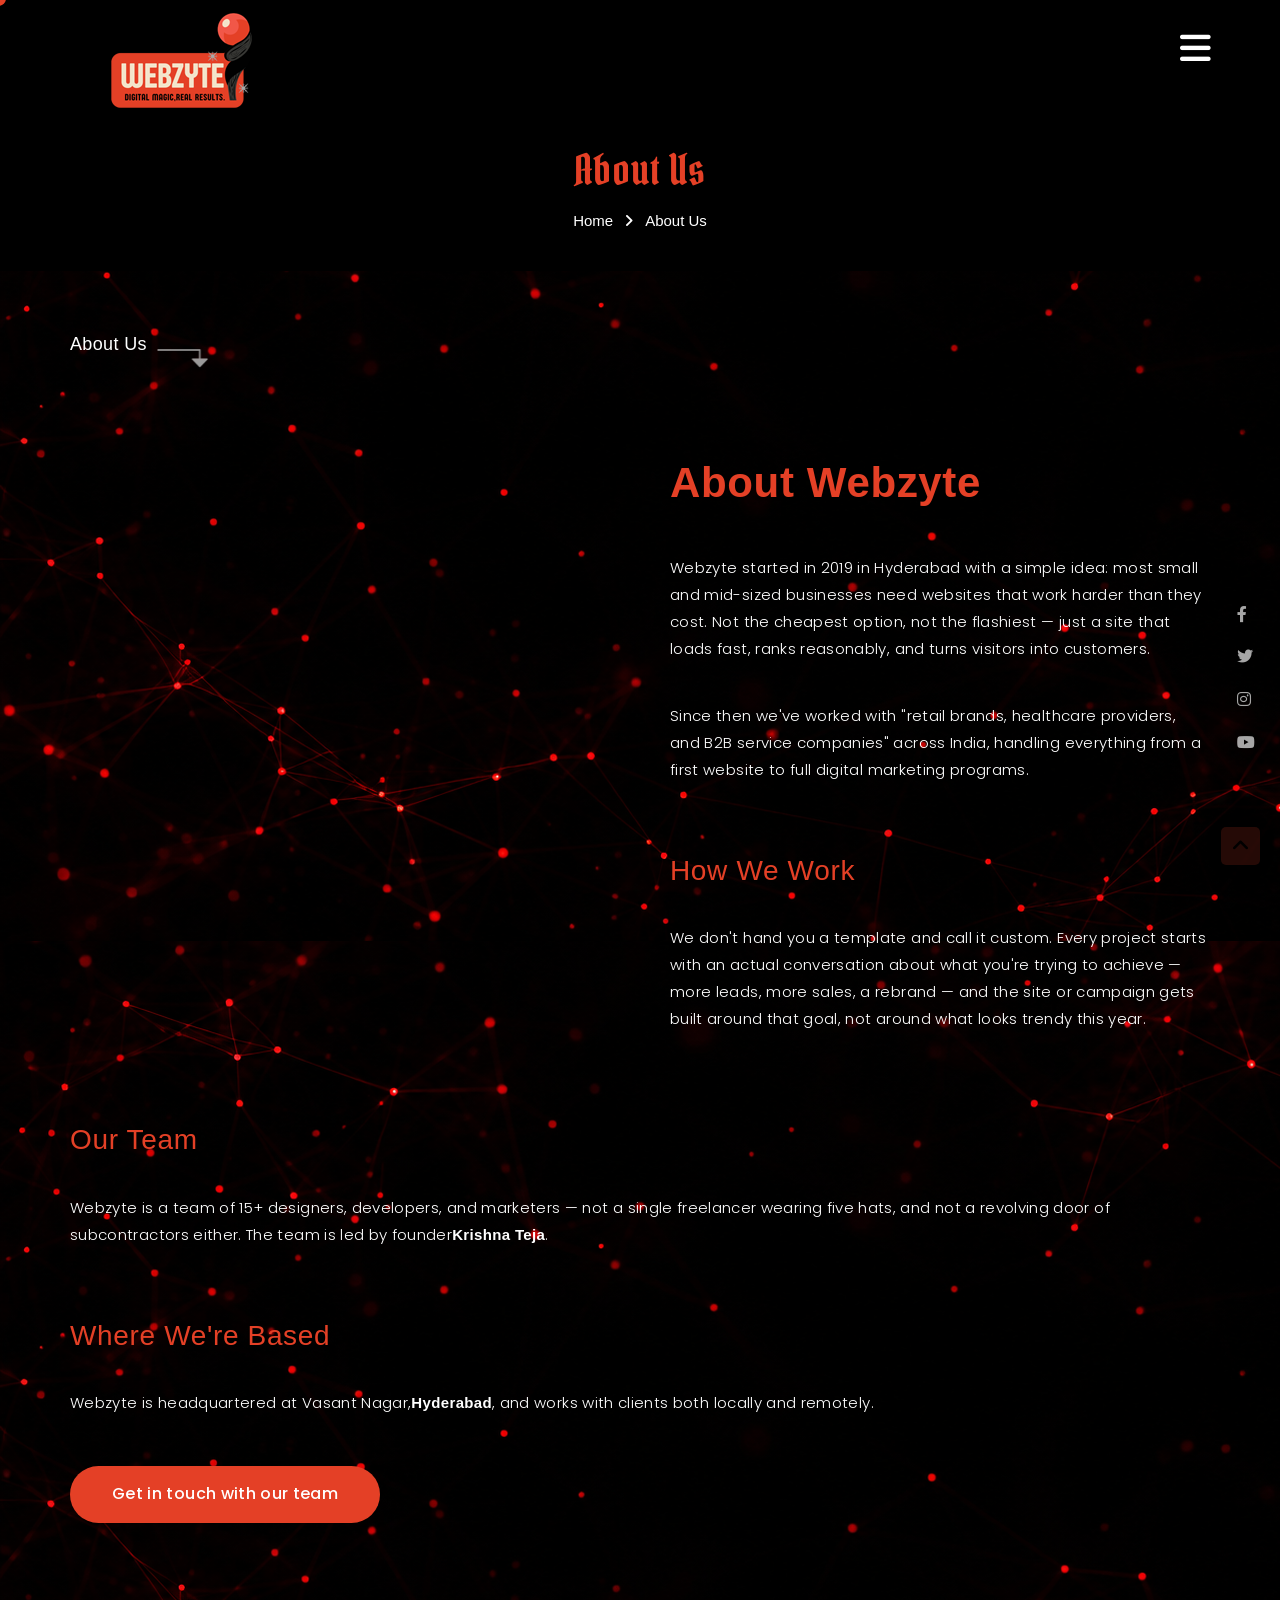
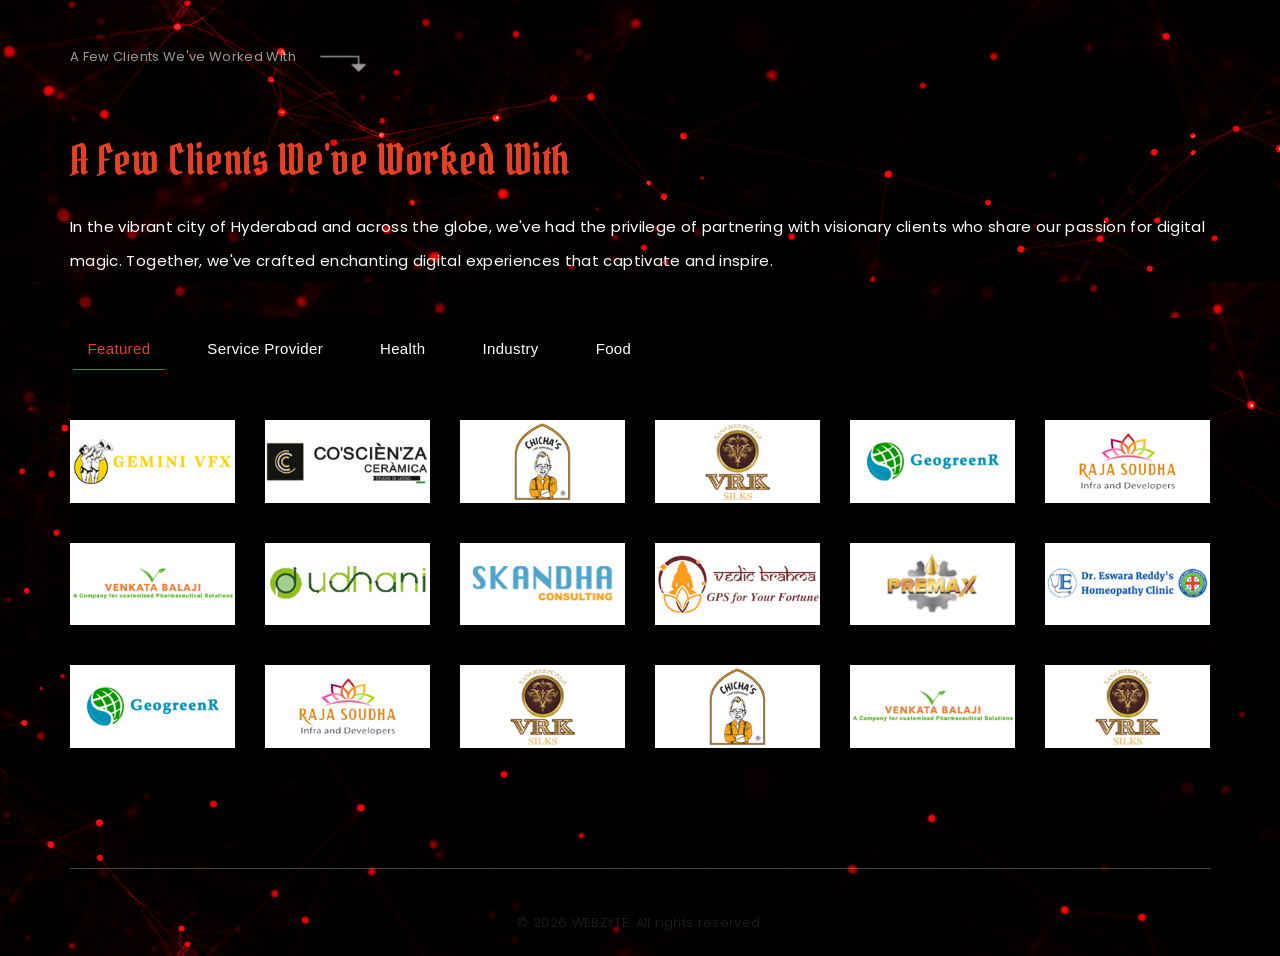
<file: about.html>
<!DOCTYPE html>
<html lang="en">

<head>
    <meta charset="UTF-8">
    <meta http-equiv="X-UA-Compatible" content="IE=edge">
    <meta name="viewport" content="width=device-width, initial-scale=1.0">

    <meta name="description"
        content="Meet the team behind Webzyte. Based in Hyderabad, we've been building websites and running digital marketing campaigns for 8 years.">
    <meta name="keywords" content="Webzyte - Web Design & Digital Marketing Agency, Hyderabad">

    <link rel="shortcut icon" href="images/favicon.ico" type="image/x-icon">
    <link rel="icon" href="images/favicon.ico" type="image/x-icon">

    <title> About Webzyte - Web Design Agency in Hyderabad </title>

    <link rel="stylesheet" href="plugins/css/bootstrap.min.css">
    <link rel="stylesheet" href="plugins/css/all.min.css">
    <!-- <link rel="stylesheet" href="plugins/css/font-awesome.min.css"> -->
    <link rel="stylesheet" href="plugins/css/owl.carousel.min.css">
    <link rel="stylesheet" href="plugins/css/style.css">
    <link rel="stylesheet" href="plugins/css/main.css">
    <link rel="stylesheet" href="plugins/css/responsive.css">

</head>

<body class="thetop">


    <div id="wrapper">

        <div class="box">
            <div class="custom-cursor">
                <div class="ball">
                </div>
            </div>
        </div>

        <div class="social_fixed_icons">
            <ul class="f_s_i">
                <li><a href="#"> <i class="fab fa-facebook-f"></i> </a></li>
                <li><a href="#"> <i class="fab fa-twitter"></i> </a></li>
                <li><a href="#"> <i class="fab fa-instagram"></i> </a></li>
                <li><a href="#"> <i class="fab fa-youtube"></i> </a></li>
            </ul>
        </div>

        <div id="main_menu">
            <div class="logo">
                <a href="index.html"><img src="images/logo.png" alt="" class="img-responsive" /></a>
            </div>
            <div id="nav">
                <div id="bars">
                    <a href="" onclick="return false;"><i class="fas fa-bars bars" aria-hidden="true"></i></a>
                    <a href="" onclick="return false;"><i class="fa fa-times cross" aria-hidden="true"></i></a>
                </div>
            </div>
            <div id="nav_links">
                <ul class="nav_links noselect">
                    <li><a href="index.html"> Home </a></li>
                    <li class="active"><a href="about.html"> About Us </a></li>
                    <li><a href="web-design-services.html"> Web Design Services </a></li>
                    <li><a href="digital-marketing-services.html"> Digital Marketing Services </a></li>
                    <li><a href="reseller-program.html">Reseller Program</a></li>
                    <li><a href="digital-ventures.html">Digital Ventures</a></li>
                    <li><a href="portfolio.html"> Case Studies </a></li>
                    <li><a href="blog.html">Blog</a></li>
                    <li><a href="contact.html"> Contact Us </a></li>
                </ul>
            </div>
        </div>


        <div id="bredcum">
            <div class="container">
                <div class="row">
                    <div class="col-md-12">
                        <h1 class="bredcum_h"> About Us </h1>
                        <ul class="bredcum_li">
                            <li><a href="index.html"> Home </a></li>
                            <li> <i class="fa-solid fa-angle-right"></i> </li>
                            <li><a href="about.html"> About Us </a></li>
                        </ul>
                    </div>
                </div>
            </div>
        </div>

        <div id="about">
            <div class="container">

                <div class="row">
                    <div class="col-md-12">
                        <div class="secton_heading">
                            <p class="sh_p"> About Us </p>
                            <img class="img-responsive" src="images/arrow.png" id="sh_arrow" />
                        </div>
                    </div>
                </div>

                <div class="row" id="responsive_column_reverse">
                    <div class="col-md-6">
                        <video width="100%" id="abt_v" height="" loop playsinline autoplay muted>
                            <source src="videos/WEBZYTE-about-image.mp4" type="video/mp4">
                            <!-- <source src="movie.ogg" type="video/ogg"> -->
                            Your browser does not support the video tag.
                        </video>
                    </div>
                    <div class="col-md-6">
                        <h1 class="abt_h"> About Webzyte </h1>
                        <p class="abt_p"> Webzyte started in 2019 in Hyderabad with a simple idea: most small and
                            mid-sized businesses need websites that work harder than they cost. Not the cheapest option,
                            not the flashiest — just a site that loads fast, ranks reasonably, and turns visitors into
                            customers. </p>
                        <p class="abt_p"> Since then we've worked with "retail brands, healthcare providers, and B2B
                            service companies" across India, handling everything from a first website to full digital
                            marketing programs. </p>
                        <h2 class="abt_ssh"> How We Work </h2>
                        <p class="abt_p"> We don't hand you a template and call it custom. Every project starts with an actual conversation about what you're trying to achieve — more leads, more sales, a rebrand — and the site or campaign gets built around that goal, not around what looks trendy this year. </p>
                    </div>
                    <div class="col-md-12">
                        <h2 class="abt_ssh"> Our Team </h2>
                        <p class="abt_p"> Webzyte is a team of 15+ designers, developers, and marketers — not a single freelancer wearing five hats, and not a revolving door of subcontractors either. The team is led by founder<strong>Krishna Teja</strong>. </p>
                        <h2 class="abt_ssh"> Where We're Based </h2>
                        <p class="abt_p"> Webzyte is headquartered at Vasant Nagar,<Strong>Hyderabad</Strong>, and works with clients both locally and remotely. </p>
                        <a href="contact.html"><button class="abt_btn"> Get in touch with our team </button></a>
                    </div>
                </div>


            </div>
        </div>


        <div id="clients">
            <div class="container">

                <div class="row">
                    <div class="col-md-12">
                        <div class="secton_heading">
                            <p class="sh_p"> A Few Clients We've Worked With </p>
                            <img class="img-responsive" src="images/arrow.png" id="sh_arrow" />
                        </div>
                    </div>
                </div>

                <div class="row">
                    <div class="col-md-12">
                        <h1 class="abt_h"> A Few Clients We've Worked With </h1>
                        <p class="abt_p"> In the vibrant city of Hyderabad and across the globe, we've had the privilege
                            of partnering with visionary clients who share our passion for digital magic. Together,
                            we've crafted enchanting digital experiences that captivate and inspire. </p>
                    </div>
                </div>

                <div class="row">
                    <div class="col-md-12">

                        <div class="panel panel-default" id="spe_tab">
                            <div class="panel-heading panel-heading-nav">
                                <ul class="nav nav-tabs">
                                    <li role="presentation" class="active">
                                        <a href="#one" aria-controls="one" role="tab" data-toggle="tab">Featured</a>
                                    </li>
                                    <li role="presentation">
                                        <a href="#two" aria-controls="two" role="tab" data-toggle="tab">Service
                                            Provider</a>
                                    </li>
                                    <li role="presentation">
                                        <a href="#three" aria-controls="three" role="tab" data-toggle="tab">Health</a>
                                    </li>
                                    <li role="presentation">
                                        <a href="#four" aria-controls="four" role="tab" data-toggle="tab">Industry</a>
                                    </li>
                                    <li role="presentation">
                                        <a href="#five" aria-controls="five" role="tab" data-toggle="tab">Food</a>
                                    </li>
                                </ul>
                            </div>
                            <div class="panel-body">
                                <div class="tab-content">
                                    <div role="tabpanel" class="tab-pane fade in active" id="one">
                                        <table class="table table-striped spe_table">
                                            <tbody>

                                                <div class="row">
                                                    <div class="col-md-2 col-sm-4 col-xs-6">
                                                        <img class="img-responsive" src="images/c1.jpg" id="c_logo" />
                                                    </div>
                                                    <div class="col-md-2 col-sm-4 col-xs-6">
                                                        <img class="img-responsive" src="images/c2.jpg" id="c_logo" />
                                                    </div>
                                                    <div class="col-md-2 col-sm-4 col-xs-6">
                                                        <img class="img-responsive" src="images/c3.jpg" id="c_logo" />
                                                    </div>
                                                    <div class="col-md-2 col-sm-4 col-xs-6">
                                                        <img class="img-responsive" src="images/c4.jpg" id="c_logo" />
                                                    </div>
                                                    <div class="col-md-2 col-sm-4 col-xs-6">
                                                        <img class="img-responsive" src="images/c5.jpg" id="c_logo" />
                                                    </div>
                                                    <div class="col-md-2 col-sm-4 col-xs-6">
                                                        <img class="img-responsive" src="images/c6.jpg" id="c_logo" />
                                                    </div>
                                                </div>

                                                <div class="row">
                                                    <div class="col-md-2 col-sm-4 col-xs-6">
                                                        <img class="img-responsive" src="images/c7.jpg" id="c_logo" />
                                                    </div>
                                                    <div class="col-md-2 col-sm-4 col-xs-6">
                                                        <img class="img-responsive" src="images/c8.jpg" id="c_logo" />
                                                    </div>
                                                    <div class="col-md-2 col-sm-4 col-xs-6">
                                                        <img class="img-responsive" src="images/c9.jpg" id="c_logo" />
                                                    </div>
                                                    <div class="col-md-2 col-sm-4 col-xs-6">
                                                        <img class="img-responsive" src="images/c10.jpg" id="c_logo" />
                                                    </div>
                                                    <div class="col-md-2 col-sm-4 col-xs-6">
                                                        <img class="img-responsive" src="images/c11.jpg" id="c_logo" />
                                                    </div>
                                                    <div class="col-md-2 col-sm-4 col-xs-6">
                                                        <img class="img-responsive" src="images/c12.jpg" id="c_logo" />
                                                    </div>
                                                </div>

                                                <div class="row">
                                                    <div class="col-md-2 col-sm-4 col-xs-6">
                                                        <img class="img-responsive" src="images/c5.jpg" id="c_logo" />
                                                    </div>
                                                    <div class="col-md-2 col-sm-4 col-xs-6">
                                                        <img class="img-responsive" src="images/c6.jpg" id="c_logo" />
                                                    </div>
                                                    <div class="col-md-2 col-sm-4 col-xs-6">
                                                        <img class="img-responsive" src="images/c4.jpg" id="c_logo" />
                                                    </div>
                                                    <div class="col-md-2 col-sm-4 col-xs-6">
                                                        <img class="img-responsive" src="images/c3.jpg" id="c_logo" />
                                                    </div>
                                                    <div class="col-md-2 col-sm-4 col-xs-6">
                                                        <img class="img-responsive" src="images/c7.jpg" id="c_logo" />
                                                    </div>
                                                    <div class="col-md-2 col-sm-4 col-xs-6">
                                                        <img class="img-responsive" src="images/c4.jpg" id="c_logo" />
                                                    </div>
                                                </div>

                                            </tbody>
                                        </table>
                                    </div>
                                    <div role="tabpanel" class="tab-pane fade" id="two">
                                        <table class="table table-striped spe_table">
                                            <tbody>

                                                <div class="row">
                                                    <div class="col-md-2 col-sm-4 col-xs-6">
                                                        <img class="img-responsive" src="images/c5.jpg" id="c_logo" />
                                                    </div>
                                                    <div class="col-md-2 col-sm-4 col-xs-6">
                                                        <img class="img-responsive" src="images/c6.jpg" id="c_logo" />
                                                    </div>
                                                    <div class="col-md-2 col-sm-4 col-xs-6">
                                                        <img class="img-responsive" src="images/c4.jpg" id="c_logo" />
                                                    </div>
                                                    <div class="col-md-2 col-sm-4 col-xs-6">
                                                        <img class="img-responsive" src="images/c3.jpg" id="c_logo" />
                                                    </div>
                                                    <div class="col-md-2 col-sm-4 col-xs-6">
                                                        <img class="img-responsive" src="images/c7.jpg" id="c_logo" />
                                                    </div>
                                                    <div class="col-md-2 col-sm-4 col-xs-6">
                                                        <img class="img-responsive" src="images/c4.jpg" id="c_logo" />
                                                    </div>
                                                </div>

                                                <div class="row">
                                                    <div class="col-md-2 col-sm-4 col-xs-6">
                                                        <img class="img-responsive" src="images/c7.jpg" id="c_logo" />
                                                    </div>
                                                    <div class="col-md-2 col-sm-4 col-xs-6">
                                                        <img class="img-responsive" src="images/c8.jpg" id="c_logo" />
                                                    </div>
                                                    <div class="col-md-2 col-sm-4 col-xs-6">
                                                        <img class="img-responsive" src="images/c9.jpg" id="c_logo" />
                                                    </div>
                                                    <div class="col-md-2 col-sm-4 col-xs-6">
                                                        <img class="img-responsive" src="images/c10.jpg" id="c_logo" />
                                                    </div>
                                                    <div class="col-md-2 col-sm-4 col-xs-6">
                                                        <img class="img-responsive" src="images/c11.jpg" id="c_logo" />
                                                    </div>
                                                    <div class="col-md-2 col-sm-4 col-xs-6">
                                                        <img class="img-responsive" src="images/c12.jpg" id="c_logo" />
                                                    </div>
                                                </div>

                                                <div class="row">
                                                    <div class="col-md-2 col-sm-4 col-xs-6">
                                                        <img class="img-responsive" src="images/c1.jpg" id="c_logo" />
                                                    </div>
                                                    <div class="col-md-2 col-sm-4 col-xs-6">
                                                        <img class="img-responsive" src="images/c2.jpg" id="c_logo" />
                                                    </div>
                                                    <div class="col-md-2 col-sm-4 col-xs-6">
                                                        <img class="img-responsive" src="images/c3.jpg" id="c_logo" />
                                                    </div>
                                                    <div class="col-md-2 col-sm-4 col-xs-6">
                                                        <img class="img-responsive" src="images/c4.jpg" id="c_logo" />
                                                    </div>
                                                    <div class="col-md-2 col-sm-4 col-xs-6">
                                                        <img class="img-responsive" src="images/c5.jpg" id="c_logo" />
                                                    </div>
                                                    <div class="col-md-2 col-sm-4 col-xs-6">
                                                        <img class="img-responsive" src="images/c6.jpg" id="c_logo" />
                                                    </div>
                                                </div>


                                            </tbody>
                                        </table>
                                    </div>

                                    <div role="tabpanel" class="tab-pane fade" id="three">
                                        <table class="table table-striped spe_table">
                                            <tbody>

                                                <div class="row">
                                                    <div class="col-md-2">
                                                        <img class="img-responsive" src="images/c7.jpg" id="c_logo" />
                                                    </div>
                                                    <div class="col-md-2">
                                                        <img class="img-responsive" src="images/c8.jpg" id="c_logo" />
                                                    </div>
                                                    <div class="col-md-2">
                                                        <img class="img-responsive" src="images/c9.jpg" id="c_logo" />
                                                    </div>
                                                    <div class="col-md-2">
                                                        <img class="img-responsive" src="images/c10.jpg" id="c_logo" />
                                                    </div>
                                                    <div class="col-md-2">
                                                        <img class="img-responsive" src="images/c11.jpg" id="c_logo" />
                                                    </div>
                                                    <div class="col-md-2">
                                                        <img class="img-responsive" src="images/c12.jpg" id="c_logo" />
                                                    </div>
                                                </div>

                                                <div class="row">
                                                    <div class="col-md-2">
                                                        <img class="img-responsive" src="images/c1.jpg" id="c_logo" />
                                                    </div>
                                                    <div class="col-md-2">
                                                        <img class="img-responsive" src="images/c2.jpg" id="c_logo" />
                                                    </div>
                                                    <div class="col-md-2">
                                                        <img class="img-responsive" src="images/c3.jpg" id="c_logo" />
                                                    </div>
                                                    <div class="col-md-2">
                                                        <img class="img-responsive" src="images/c4.jpg" id="c_logo" />
                                                    </div>
                                                    <div class="col-md-2">
                                                        <img class="img-responsive" src="images/c5.jpg" id="c_logo" />
                                                    </div>
                                                    <div class="col-md-2">
                                                        <img class="img-responsive" src="images/c6.jpg" id="c_logo" />
                                                    </div>
                                                </div>

                                                <div class="row">
                                                    <div class="col-md-2">
                                                        <img class="img-responsive" src="images/c5.jpg" id="c_logo" />
                                                    </div>
                                                    <div class="col-md-2">
                                                        <img class="img-responsive" src="images/c6.jpg" id="c_logo" />
                                                    </div>
                                                    <div class="col-md-2">
                                                        <img class="img-responsive" src="images/c4.jpg" id="c_logo" />
                                                    </div>
                                                    <div class="col-md-2">
                                                        <img class="img-responsive" src="images/c3.jpg" id="c_logo" />
                                                    </div>
                                                    <div class="col-md-2">
                                                        <img class="img-responsive" src="images/c7.jpg" id="c_logo" />
                                                    </div>
                                                    <div class="col-md-2">
                                                        <img class="img-responsive" src="images/c4.jpg" id="c_logo" />
                                                    </div>
                                                </div>

                                            </tbody>
                                        </table>
                                    </div>

                                    <div role="tabpanel" class="tab-pane fade" id="four">
                                        <table class="table table-striped spe_table">
                                            <tbody>

                                                <div class="row">
                                                    <div class="col-md-2">
                                                        <img class="img-responsive" src="images/c1.jpg" id="c_logo" />
                                                    </div>
                                                    <div class="col-md-2">
                                                        <img class="img-responsive" src="images/c2.jpg" id="c_logo" />
                                                    </div>
                                                    <div class="col-md-2">
                                                        <img class="img-responsive" src="images/c3.jpg" id="c_logo" />
                                                    </div>
                                                    <div class="col-md-2">
                                                        <img class="img-responsive" src="images/c4.jpg" id="c_logo" />
                                                    </div>
                                                    <div class="col-md-2">
                                                        <img class="img-responsive" src="images/c5.jpg" id="c_logo" />
                                                    </div>
                                                    <div class="col-md-2">
                                                        <img class="img-responsive" src="images/c6.jpg" id="c_logo" />
                                                    </div>
                                                </div>

                                                <div class="row">
                                                    <div class="col-md-2">
                                                        <img class="img-responsive" src="images/c7.jpg" id="c_logo" />
                                                    </div>
                                                    <div class="col-md-2">
                                                        <img class="img-responsive" src="images/c8.jpg" id="c_logo" />
                                                    </div>
                                                    <div class="col-md-2">
                                                        <img class="img-responsive" src="images/c9.jpg" id="c_logo" />
                                                    </div>
                                                    <div class="col-md-2">
                                                        <img class="img-responsive" src="images/c10.jpg" id="c_logo" />
                                                    </div>
                                                    <div class="col-md-2">
                                                        <img class="img-responsive" src="images/c11.jpg" id="c_logo" />
                                                    </div>
                                                    <div class="col-md-2">
                                                        <img class="img-responsive" src="images/c12.jpg" id="c_logo" />
                                                    </div>
                                                </div>

                                                <div class="row">
                                                    <div class="col-md-2">
                                                        <img class="img-responsive" src="images/c5.jpg" id="c_logo" />
                                                    </div>
                                                    <div class="col-md-2">
                                                        <img class="img-responsive" src="images/c6.jpg" id="c_logo" />
                                                    </div>
                                                    <div class="col-md-2">
                                                        <img class="img-responsive" src="images/c4.jpg" id="c_logo" />
                                                    </div>
                                                    <div class="col-md-2">
                                                        <img class="img-responsive" src="images/c3.jpg" id="c_logo" />
                                                    </div>
                                                    <div class="col-md-2">
                                                        <img class="img-responsive" src="images/c7.jpg" id="c_logo" />
                                                    </div>
                                                    <div class="col-md-2">
                                                        <img class="img-responsive" src="images/c4.jpg" id="c_logo" />
                                                    </div>
                                                </div>

                                            </tbody>
                                        </table>
                                    </div>

                                    <div role="tabpanel" class="tab-pane fade" id="five">
                                        <table class="table table-striped spe_table">
                                            <tbody>

                                                <div class="row">
                                                    <div class="col-md-2">
                                                        <img class="img-responsive" src="images/c7.jpg" id="c_logo" />
                                                    </div>
                                                    <div class="col-md-2">
                                                        <img class="img-responsive" src="images/c8.jpg" id="c_logo" />
                                                    </div>
                                                    <div class="col-md-2">
                                                        <img class="img-responsive" src="images/c9.jpg" id="c_logo" />
                                                    </div>
                                                    <div class="col-md-2">
                                                        <img class="img-responsive" src="images/c10.jpg" id="c_logo" />
                                                    </div>
                                                    <div class="col-md-2">
                                                        <img class="img-responsive" src="images/c11.jpg" id="c_logo" />
                                                    </div>
                                                    <div class="col-md-2">
                                                        <img class="img-responsive" src="images/c12.jpg" id="c_logo" />
                                                    </div>
                                                </div>

                                                <div class="row">
                                                    <div class="col-md-2">
                                                        <img class="img-responsive" src="images/c1.jpg" id="c_logo" />
                                                    </div>
                                                    <div class="col-md-2">
                                                        <img class="img-responsive" src="images/c2.jpg" id="c_logo" />
                                                    </div>
                                                    <div class="col-md-2">
                                                        <img class="img-responsive" src="images/c3.jpg" id="c_logo" />
                                                    </div>
                                                    <div class="col-md-2">
                                                        <img class="img-responsive" src="images/c4.jpg" id="c_logo" />
                                                    </div>
                                                    <div class="col-md-2">
                                                        <img class="img-responsive" src="images/c5.jpg" id="c_logo" />
                                                    </div>
                                                    <div class="col-md-2">
                                                        <img class="img-responsive" src="images/c6.jpg" id="c_logo" />
                                                    </div>
                                                </div>

                                                <div class="row">
                                                    <div class="col-md-2">
                                                        <img class="img-responsive" src="images/c5.jpg" id="c_logo" />
                                                    </div>
                                                    <div class="col-md-2">
                                                        <img class="img-responsive" src="images/c6.jpg" id="c_logo" />
                                                    </div>
                                                    <div class="col-md-2">
                                                        <img class="img-responsive" src="images/c4.jpg" id="c_logo" />
                                                    </div>
                                                    <div class="col-md-2">
                                                        <img class="img-responsive" src="images/c3.jpg" id="c_logo" />
                                                    </div>
                                                    <div class="col-md-2">
                                                        <img class="img-responsive" src="images/c7.jpg" id="c_logo" />
                                                    </div>
                                                    <div class="col-md-2">
                                                        <img class="img-responsive" src="images/c4.jpg" id="c_logo" />
                                                    </div>
                                                </div>

                                            </tbody>
                                        </table>
                                    </div>

                                </div>
                            </div>
                        </div>

                    </div>
                </div>



            </div>
        </div>

        <div class="container">
            <div class="row">
                <div class="col-md-12">
                    <div id="copyrights">
                        <p class="copy_p"> &copy; 2026 WEBZYTE. All rights reserved. </p>
                    </div>
                </div>
            </div>
        </div>



    </div>


    <div class='scrolltop'>
        <div class='scroll icon'><i class="fa fa-4x fa-angle-up"></i></div>
    </div>

    <script src="plugins/js/jquery.min.js"></script>
    <script src="plugins/js/bootstrap.min.js"></script>
    <script src="plugins/js/owl.carousel.min.js"></script>
    <script src="plugins/js/main.js"></script>
    <script src="plugins/js/imgpopup.js"></script>
    <!-- <script src="plugins/js/language.js"></script>
    <script src="https://translate.google.com/translate_a/element.js?cb=googleTranslateElementInit&amp;languages=en,es">
    </script> -->

</body>

</html>
</file>
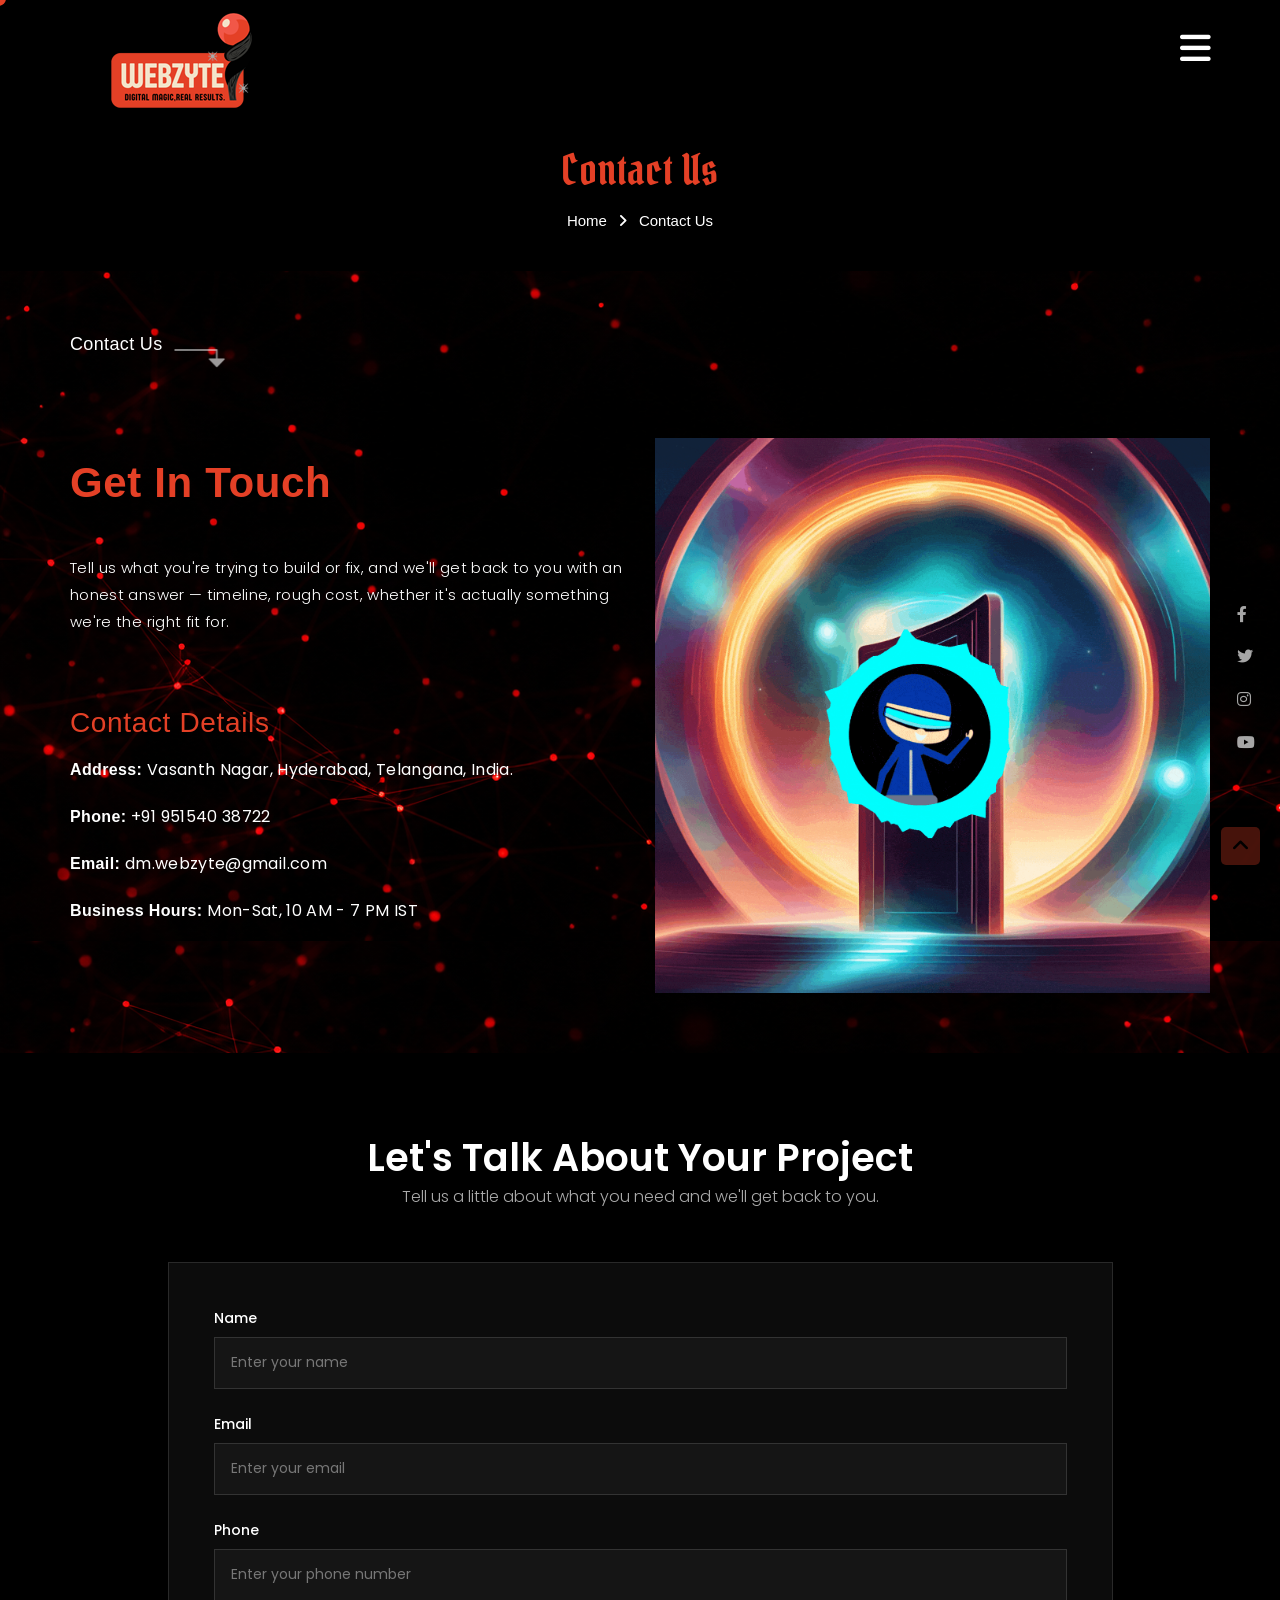
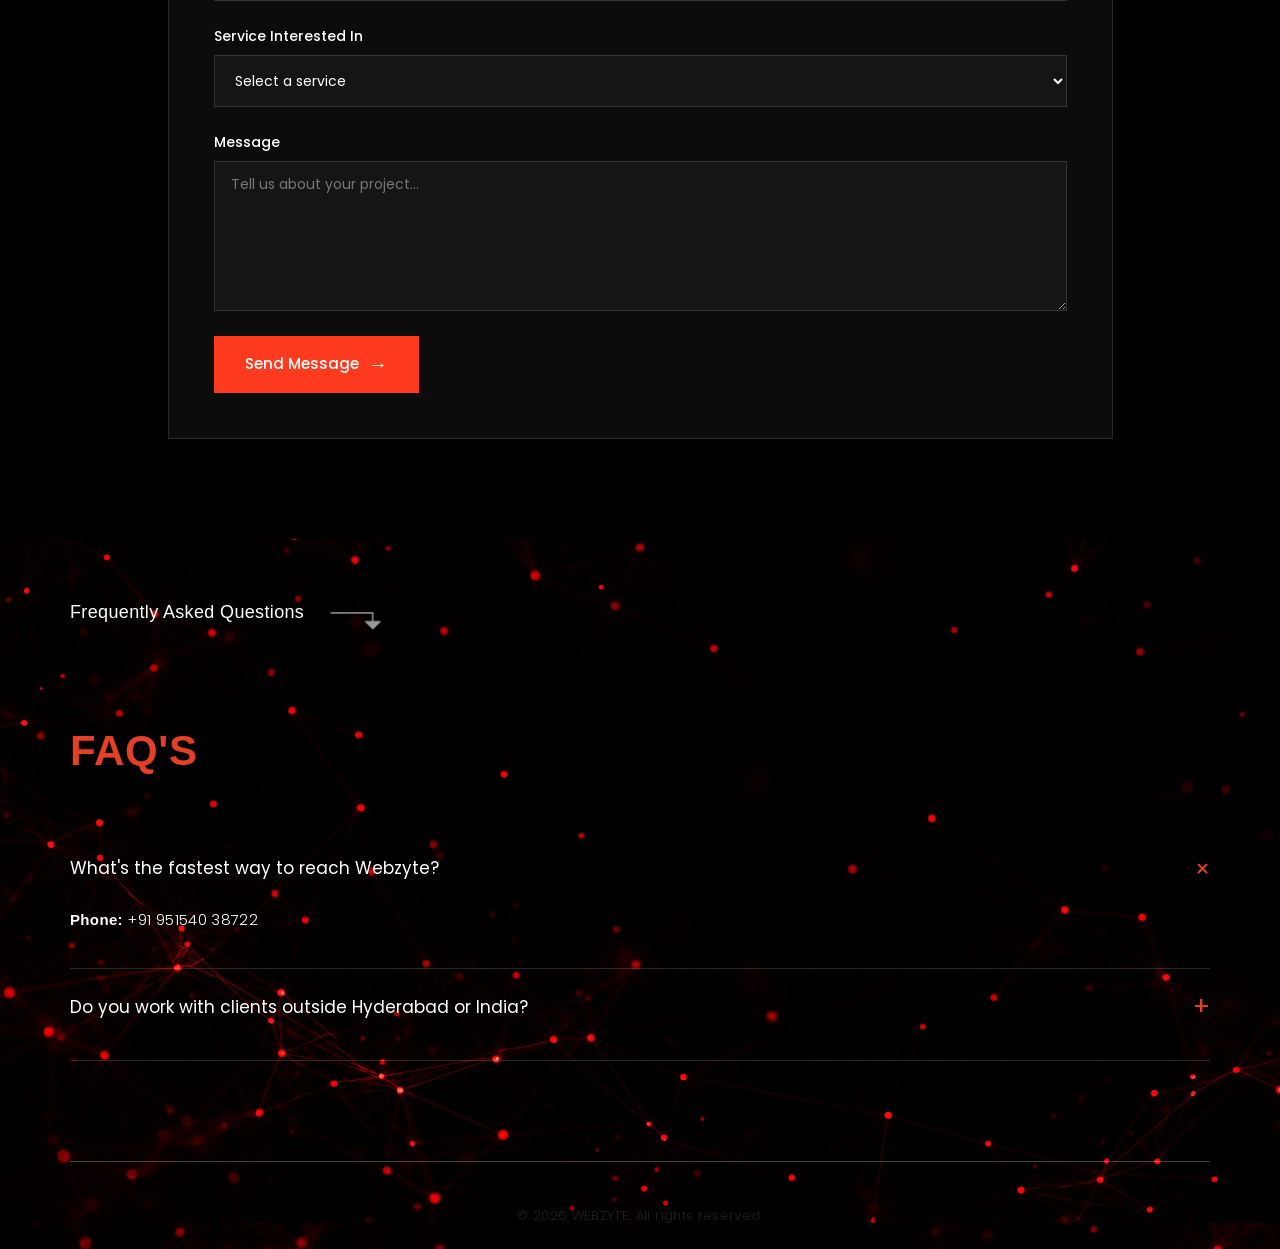
<file: contact.html>
<!DOCTYPE html>
<html lang="en">

<head>
    <meta charset="UTF-8">
    <meta http-equiv="X-UA-Compatible" content="IE=edge">
    <meta name="viewport" content="width=device-width, initial-scale=1.0">

    <meta name="description"
        content="Get in touch with Webzyte for web design, development, or digital marketing. Based in Hyderabad, working with clients across India and beyond.">
    <meta name="keywords" content="Webzyte - Web Design & Digital Marketing Agency, Hyderabad">

    <link rel="shortcut icon" href="images/favicon.ico" type="image/x-icon">
    <link rel="icon" href="images/favicon.ico" type="image/x-icon">

    <title> Contact Webzyte - Web Design Agency in Hyderabad  </title>

    <link rel="stylesheet" href="plugins/css/bootstrap.min.css">
    <link rel="stylesheet" href="plugins/css/all.min.css">
    <!-- <link rel="stylesheet" href="plugins/css/font-awesome.min.css"> -->
    <link rel="stylesheet" href="plugins/css/owl.carousel.min.css">
    <link rel="stylesheet" href="plugins/css/style.css">
    <link rel="stylesheet" href="plugins/css/main.css">
    <link rel="stylesheet" href="plugins/css/responsive.css">

</head>

<body class="thetop">


    <div id="wrapper">

        <div class="box">
            <div class="custom-cursor">
                <div class="ball">
                </div>
            </div>
        </div>

        <div class="social_fixed_icons">
            <ul class="f_s_i">
                <li><a href="#"> <i class="fab fa-facebook-f"></i> </a></li>
                <li><a href="#"> <i class="fab fa-twitter"></i> </a></li>
                <li><a href="#"> <i class="fab fa-instagram"></i> </a></li>
                <li><a href="#"> <i class="fab fa-youtube"></i> </a></li>
            </ul>
        </div>

        <div id="main_menu">
            <div class="logo">
                <a href="index.html"><img src="images/logo.png" alt="" class="img-responsive" /></a>
            </div>
            <div id="nav">
                <div id="bars">
                    <a href="" onclick="return false;"><i class="fas fa-bars bars" aria-hidden="true"></i></a>
                    <a href="" onclick="return false;"><i class="fa fa-times cross" aria-hidden="true"></i></a>
                </div>
            </div>
            <div id="nav_links">
                <ul class="nav_links noselect">
                    <li><a href="index.html"> Home </a></li>
                    <li><a href="about.html"> About Us </a></li>
                    <li><a href="web-design-services.html"> Web Design Services </a></li>
                    <li><a href="digital-marketing-services.html"> Digital Marketing Services </a></li>
                    <li><a href="reseller-program.html">Reseller Program</a></li>
                    <li><a href="digital-ventures.html">Digital Ventures</a></li>
                    <li><a href="portfolio.html"> Case Studies </a></li>
                    <li><a href="blog.html">Blog</a></li>
                    <li class="active"><a href="contact.html"> Contact Us </a></li>
                </ul>
            </div>
        </div>


        <div id="bredcum">
            <div class="container">
                <div class="row">
                    <div class="col-md-12">
                        <h1 class="bredcum_h"> Contact Us </h1>
                        <ul class="bredcum_li">
                            <li><a href="index.html"> Home </a></li>
                            <li> <i class="fa-solid fa-angle-right"></i> </li>
                            <li><a href="contact.html"> Contact Us </a></li>
                        </ul>
                    </div>
                </div>
            </div>
        </div>

        <div id="about">
            <div class="container">

                <div class="row">
                    <div class="col-md-12">
                        <div class="secton_heading">
                            <p class="sh_p"> Contact Us </p>
                            <img class="img-responsive" src="images/arrow.png" id="sh_arrow" />
                        </div>
                    </div>
                </div>

                <div class="row">
                    <div class="col-md-6">
                        <h1 class="abt_h"> Get In Touch </h1>
                        <p class="abt_p"> Tell us what you're trying to build or fix, and we'll get back to you with an
                            honest answer — timeline, rough cost, whether it's actually something we're the right fit
                            for. </p>

                        <h1 class="abt_ssh"> Contact Details </h1>
                        <a href="">
                            <p class="contact_p"> <strong> Address: </strong> Vasanth Nagar, Hyderabad, Telangana,
                                India. </p>
                        </a>
                        <a href="tel:+919515403872">
                            <p class="contact_sp"> <strong> Phone: </strong> +91 951540 38722 </p>
                        </a>
                        <a href="">
                            <p class="contact_sp"> <strong> Email: </strong> dm.webzyte@gmail.com </p>
                        </a>
                        <a href="">
                            <p class="contact_sp"> <strong> Business Hours: </strong> Mon-Sat, 10 AM - 7 PM IST </p>
                        </a>
                    </div>
                    <div class="col-md-6">
                        <img class="img-responsive" src="images/contact.gif" id="abt_img" />
                        <!-- <iframe src="https://www.google.com/maps/embed?pb=!1m18!1m12!1m3!1d243647.25176871577!2d78.40804555!3d17.4123487!2m3!1f0!2f0!3f0!3m2!1i1024!2i768!4f13.1!3m3!1m2!1s0x3bcb99daeaebd2c7%3A0xae93b78392bafbc2!2sHyderabad%2C%20Telangana!5e0!3m2!1sen!2sin!4v1718110327455!5m2!1sen!2sin" width="100%" height="380" style="border:0;" allowfullscreen="" loading="lazy" referrerpolicy="no-referrer-when-downgrade" id="map"></iframe> -->
                    </div>
                </div>


            </div>
        </div>

        <section class="contact-form-section">

            <div class="container">

                <div class="row">

                    <div class="col-md-12">

                        <div class="contact-form-heading">
                            <h2>
                                Let's Talk About Your Project
                            </h2>

                            <p class="contact-form-description">
                                Tell us a little about what you need and we'll get back to you.
                            </p>

                        </div>

                    </div>

                </div>


                <div class="row">

                    <div class="col-md-10 col-md-offset-1">

                        <form action="https://formsubmit.co/dm.webzyte@gmail.com"
                            method="POST"
                            class="webzyte-contact-form">

                            <input type="hidden"
                                name="_subject"
                                value="New Contact Form Submission - Webzyte">

                            <input type="hidden"
                                name="_template"
                                value="table">

                            <input type="hidden"
                                name="_captcha"
                                value="false">

                            <!-- Name -->
                            <div class="form-group">
                                <label for="name">Name</label>

                                <input type="text"
                                    id="name"
                                    name="Name"
                                    class="form-control"
                                    placeholder="Enter your name"
                                    required>
                            </div>


                            <!-- Email -->
                            <div class="form-group">
                                <label for="email">Email</label>

                                <input type="email"
                                    id="email"
                                    name="Email"
                                    class="form-control"
                                    placeholder="Enter your email"
                                    required>
                            </div>


                            <!-- Phone -->
                            <div class="form-group">
                                <label for="phone">Phone</label>

                                <input type="tel"
                                    id="phone"
                                    name="Phone"
                                    class="form-control"
                                    placeholder="Enter your phone number"
                                    required>
                            </div>


                            <!-- Service -->
                            <div class="form-group">
                                <label for="service">
                                    Service Interested In
                                </label>

                                <select id="service"
                                        name="Service Interested In"
                                        class="form-control"
                                        required>

                                    <option value="">
                                        Select a service
                                    </option>

                                    <option value="Web Design">
                                        Web Design
                                    </option>

                                    <option value="Digital Marketing">
                                        Digital Marketing
                                    </option>

                                    <option value="Reseller Program">
                                        Reseller Program
                                    </option>

                                    <option value="Other">
                                        Other
                                    </option>

                                </select>
                            </div>


                            <!-- Message -->
                            <div class="form-group">
                                <label for="message">
                                    Message
                                </label>

                                <textarea id="message"
                                        name="Message"
                                        class="form-control"
                                        rows="6"
                                        placeholder="Tell us about your project..."
                                        required></textarea>
                            </div>


                            <!-- Submit -->
                            <div class="contact-submit">

                                <button type="submit"
                                        class="contact-submit-btn">

                                    Send Message
                                    <span>→</span>

                                </button>

                            </div>

                        </form>

                    </div>

                </div>

            </div>

        </section>        

        <section id="faq" class="faq" aria-labelledby="faq-heading">
            <div class="container">

                <div class="row">
                    <div class="col-md-12">
                        <div class="secton_heading">
                            <p class="sh_p"> Frequently Asked Questions </p>
                            <img class="img-responsive" src="images/arrow.png" id="sh_arrow" />
                        </div>
                    </div>
                </div>

                <div class="row">
                    <div class="col-md-12">
                        <h1 class="abt_h"> FAQ'S </h1>
                    </div>
                </div>

                <div class="row">
                    <div class="col-md-12">
                        <div class="faq-list" id="faq-list">
                            <div class="faq-item open">
                                <button class="faq-q" aria-expanded="true">What's the fastest way to reach Webzyte?<span
                                        class="icon">+</span></button>
                                <div class="faq-a">
                                    <p> <strong> Phone: </strong> +91 951540 38722 </p>
                                </div>
                            </div>
                            <div class="faq-item">
                                <button class="faq-q" aria-expanded="false">Do you work with clients outside Hyderabad or India?<span class="icon">+</span></button>
                                <div class="faq-a">
                                    <p>Yes. We work with clients remotely across India and internationally — most of the process happens over calls and shared files regardless of where you're based.</p>
                                </div>
                            </div>
                        </div>


                    </div>
                </div>

            </div>
        </section>

        <div class="container">
            <div class="row">
                <div class="col-md-12">
                    <div id="copyrights">
                        <p class="copy_p"> &copy; 2026 WEBZYTE. All rights reserved. </p>
                    </div>
                </div>
            </div>
        </div>



    </div>


    <div class='scrolltop'>
        <div class='scroll icon'><i class="fa fa-4x fa-angle-up"></i></div>
    </div>

    <script src="plugins/js/jquery.min.js"></script>
    <script src="plugins/js/bootstrap.min.js"></script>
    <script src="plugins/js/owl.carousel.min.js"></script>
    <script src="plugins/js/main.js"></script>
    <script src="plugins/js/imgpopup.js"></script>
    <!-- <script src="plugins/js/language.js"></script>
    <script src="https://translate.google.com/translate_a/element.js?cb=googleTranslateElementInit&amp;languages=en,es">
    </script> -->

</body>

</html>
</file>
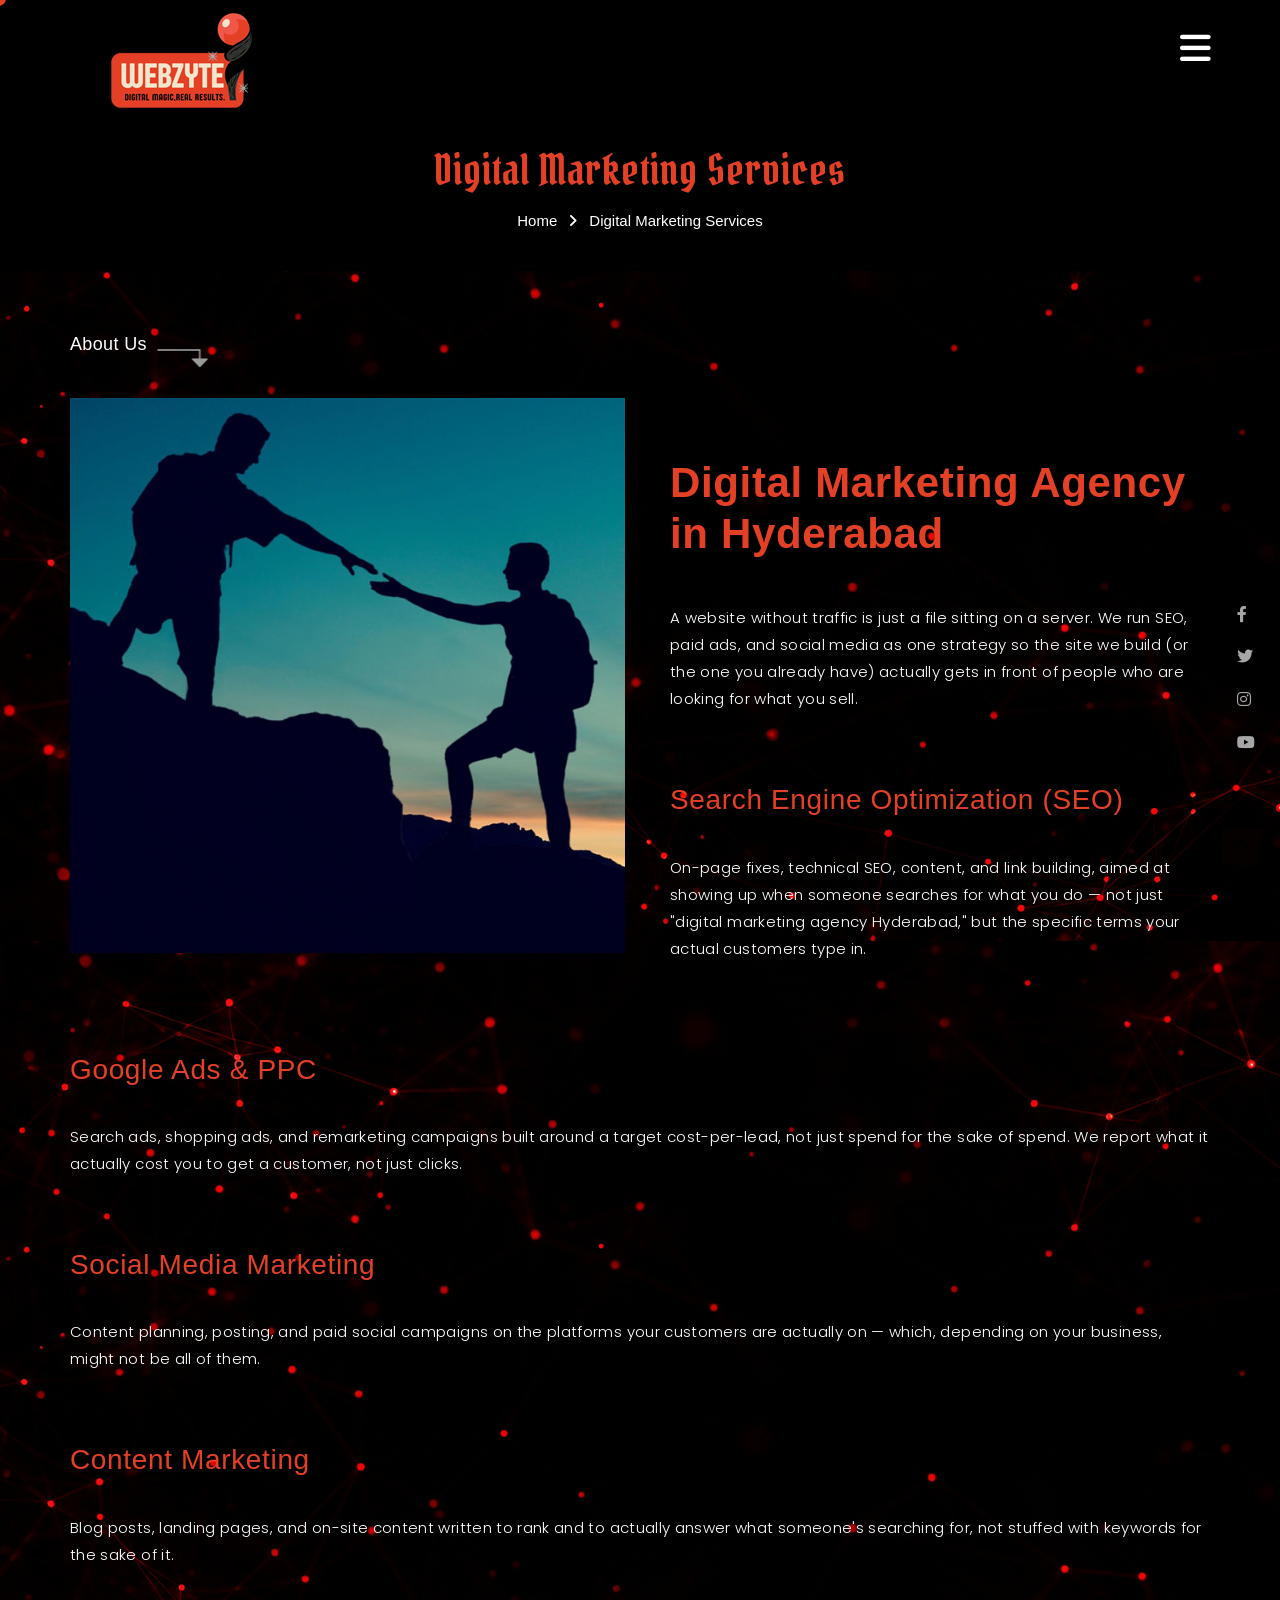
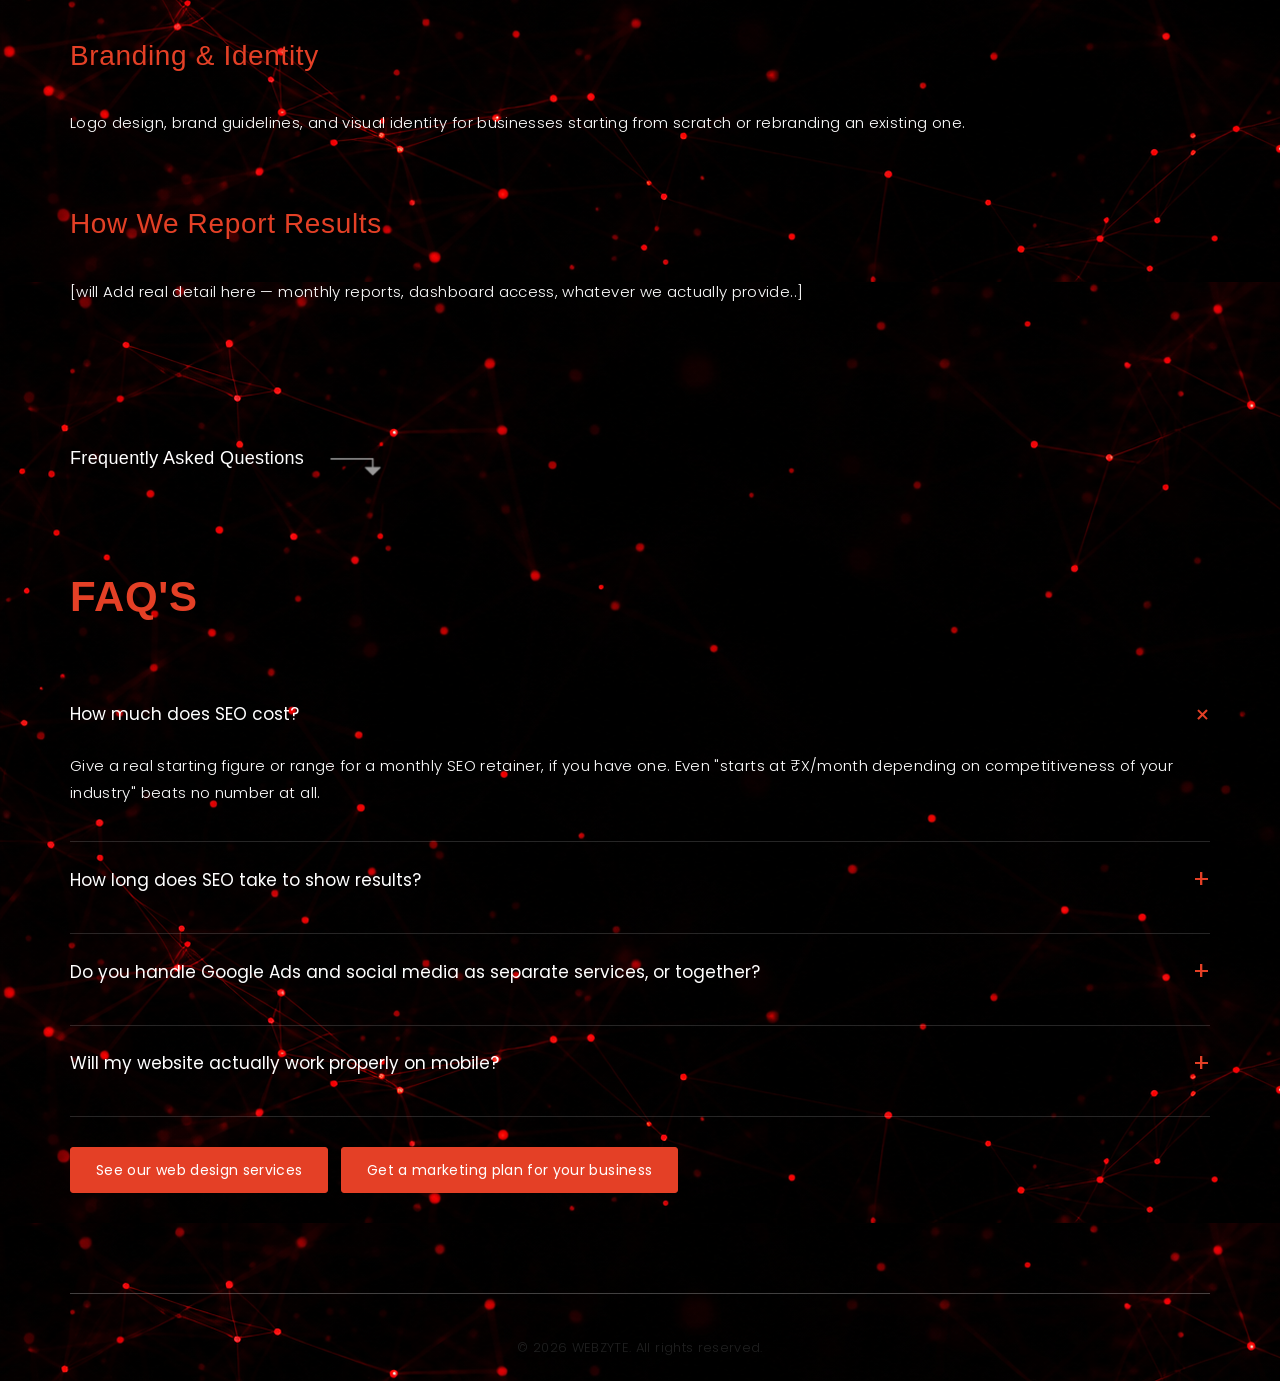
<file: digital-marketing-services.html>
<!DOCTYPE html>
<html lang="en">

<head>
    <meta charset="UTF-8">
    <meta http-equiv="X-UA-Compatible" content="IE=edge">
    <meta name="viewport" content="width=device-width, initial-scale=1.0">

    <meta name="description"
        content="SEO, Google Ads, and social media marketing services in Hyderabad. Webzyte helps businesses get found online and turn traffic into customers.">
    <meta name="keywords" content="Webzyte - Web Design & Digital Marketing Agency, Hyderabad">

    <link rel="shortcut icon" href="images/favicon.ico" type="image/x-icon">
    <link rel="icon" href="images/favicon.ico" type="image/x-icon">

    <title> Digital Marketing Agency in Hyderabad - SEO, PPC, Social | Webzyte </title>

    <link rel="stylesheet" href="plugins/css/bootstrap.min.css">
    <link rel="stylesheet" href="plugins/css/all.min.css">
    <!-- <link rel="stylesheet" href="plugins/css/font-awesome.min.css"> -->
    <link rel="stylesheet" href="plugins/css/owl.carousel.min.css">
    <link rel="stylesheet" href="plugins/css/style.css">
    <link rel="stylesheet" href="plugins/css/main.css">
    <link rel="stylesheet" href="plugins/css/responsive.css">

</head>

<body class="thetop">


    <div id="wrapper">

        <div class="box">
            <div class="custom-cursor">
                <div class="ball">
                </div>
            </div>
        </div>

        <div class="social_fixed_icons">
            <ul class="f_s_i">
                <li><a href="#"> <i class="fab fa-facebook-f"></i> </a></li>
                <li><a href="#"> <i class="fab fa-twitter"></i> </a></li>
                <li><a href="#"> <i class="fab fa-instagram"></i> </a></li>
                <li><a href="#"> <i class="fab fa-youtube"></i> </a></li>
            </ul>
        </div>

        <div id="main_menu">
            <div class="logo">
                <a href="index.html"><img src="images/logo.png" alt="" class="img-responsive" /></a>
            </div>
            <div id="nav">
                <div id="bars">
                    <a href="" onclick="return false;"><i class="fas fa-bars bars" aria-hidden="true"></i></a>
                    <a href="" onclick="return false;"><i class="fa fa-times cross" aria-hidden="true"></i></a>
                </div>
            </div>
            <div id="nav_links">
                <ul class="nav_links noselect">
                    <li><a href="index.html"> Home </a></li>
                    <li><a href="about.html"> About Us </a></li>
                    <li><a href="web-design-services.html"> Web Design Services </a></li>
                    <li class="active"><a href="digital-marketing-services.html"> Digital Marketing Services </a></li>
                    <li><a href="reseller-program.html">Reseller Program</a></li>
                    <li><a href="digital-ventures.html">Digital Ventures</a></li>
                    <li><a href="portfolio.html"> Case Studies </a></li>
                    <li><a href="blog.html">Blog</a></li>
                    <li><a href="contact.html"> Contact Us </a></li>
                </ul>
            </div>
        </div>


        <div id="bredcum">
            <div class="container">
                <div class="row">
                    <div class="col-md-12">
                        <h1 class="bredcum_h"> Digital Marketing Services </h1>
                        <ul class="bredcum_li">
                            <li><a href="index.html"> Home </a></li>
                            <li> <i class="fa-solid fa-angle-right"></i> </li>
                            <li><a href="digital-marketing-services.html"> Digital Marketing Services </a></li>
                        </ul>
                    </div>
                </div>
            </div>
        </div>

        <div id="about">
            <div class="container">

                <div class="row">
                    <div class="col-md-12">
                        <div class="secton_heading">
                            <p class="sh_p"> About Us </p>
                            <img class="img-responsive" src="images/arrow.png" id="sh_arrow" />
                        </div>
                    </div>
                </div>

                <div class="row" id="responsive_column_reverse">
                    <div class="col-md-6">
                        <img class="img-responsive" src="images/webzyte-reseller-image.jpg" id="abt_img" />
                    </div>
                    <div class="col-md-6">
                        <h1 class="abt_h"> Digital Marketing Agency in Hyderabad </h1>
                        <p class="abt_p"> A website without traffic is just a file sitting on a server. We run SEO, paid ads, and social media as one strategy so the site we build (or the one you already have) actually gets in front of people who are looking for what you sell. </p>
                        <h2 class="abt_ssh"> Search Engine Optimization (SEO) </h2>
                        <p class="abt_p"> On-page fixes, technical SEO, content, and link building, aimed at showing up when someone searches for what you do — not just "digital marketing agency Hyderabad," but the specific terms your actual customers type in. </p>
                    </div>
                    <div class="col-md-12">
                        <h2 class="abt_ssh"> Google Ads & PPC </h2>
                        <p class="abt_p"> Search ads, shopping ads, and remarketing campaigns built around a target cost-per-lead, not just spend for the sake of spend. We report what it actually cost you to get a customer, not just clicks. </p>
                        <h2 class="abt_ssh"> Social Media Marketing </h2>
                        <p class="abt_p"> Content planning, posting, and paid social campaigns on the platforms your customers are actually on — which, depending on your business, might not be all of them. </p>
                        <h2 class="abt_ssh"> Content Marketing </h2>
                        <p class="abt_p"> Blog posts, landing pages, and on-site content written to rank and to actually answer what someone's searching for, not stuffed with keywords for the sake of it. </p>
                        <h2 class="abt_ssh"> Branding & Identity </h2>
                        <p class="abt_p"> Logo design, brand guidelines, and visual identity for businesses starting from scratch or rebranding an existing one. </p>
                        <h2 class="abt_ssh"> How We Report Results </h2>
                        <p class="abt_p"> [will Add real detail here — monthly reports, dashboard access, whatever we actually provide..] </p>
                    </div>
                </div>


            </div>
        </div>

        <section id="faq" class="faq" aria-labelledby="faq-heading">
            <div class="container">

                <div class="row">
                    <div class="col-md-12">
                        <div class="secton_heading">
                            <p class="sh_p"> Frequently Asked Questions </p>
                            <img class="img-responsive" src="images/arrow.png" id="sh_arrow" />
                        </div>
                    </div>
                </div>

                <div class="row">
                    <div class="col-md-12">
                        <h1 class="abt_h"> FAQ'S </h1>
                    </div>
                </div>

                <div class="row">
                    <div class="col-md-12">
                        <div class="faq-list" id="faq-list">
                            <div class="faq-item open">
                                <button class="faq-q" aria-expanded="true">How much does SEO cost?<span
                                        class="icon">+</span></button>
                                <div class="faq-a">
                                    <p>Give a real starting figure or range for a monthly SEO retainer, if you have one. Even "starts at ₹X/month depending on competitiveness of your industry" beats no number at all.</p>
                                </div>
                            </div>
                            <div class="faq-item">
                                <button class="faq-q" aria-expanded="false">How long does SEO take to show results?<span class="icon">+</span></button>
                                <div class="faq-a">
                                    <p>Typically a few months before you see meaningful movement in rankings and traffic. Anyone promising overnight results on Google isn't being straight with you — and it's worth being wary of any agency that claims otherwise.</p>
                                </div>
                            </div>
                            <div class="faq-item">
                                <button class="faq-q" aria-expanded="false">Do you handle Google Ads and social media as separate services, or together?<span class="icon">+</span></button>
                                <div class="faq-a">
                                    <p>Together, as one connected strategy — so your ad spend, organic content, and SEO are all pointed at the same goal instead of competing for the same budget and audience.</p>
                                </div>
                            </div>
                            <div class="faq-item">
                                <button class="faq-q" aria-expanded="false">Will my website actually work properly on mobile?<span class="icon">+</span></button>
                                <div class="faq-a">
                                    <p>Yes. We build and test every site mobile-first, then scale up to desktop — which is the reverse of how a lot of templated sites get built, and it's why so many of them break on smaller screens.</p>
                                </div>
                            </div>
                        </div>


                    </div>
                </div>
                <a href="contact.html"><button class="abt_btn"> See our web design services </button></a>
                        &nbsp;
                <a href="contact.html"><button class="abt_btn"> Get a marketing plan for your business </button></a>
            </div>
        </section>

        <div class="container">
            <div class="row">
                <div class="col-md-12">
                    <div id="copyrights">
                        <p class="copy_p"> &copy; 2026 WEBZYTE. All rights reserved. </p>
                    </div>
                </div>
            </div>
        </div>



    </div>


    <div class='scrolltop'>
        <div class='scroll icon'><i class="fa fa-4x fa-angle-up"></i></div>
    </div>

    <script src="plugins/js/jquery.min.js"></script>
    <script src="plugins/js/bootstrap.min.js"></script>
    <script src="plugins/js/owl.carousel.min.js"></script>
    <script src="plugins/js/main.js"></script>
    <script src="plugins/js/imgpopup.js"></script>
    <!-- <script src="plugins/js/language.js"></script>
    <script src="https://translate.google.com/translate_a/element.js?cb=googleTranslateElementInit&amp;languages=en,es">
    </script> -->

</body>

</html>
</file>
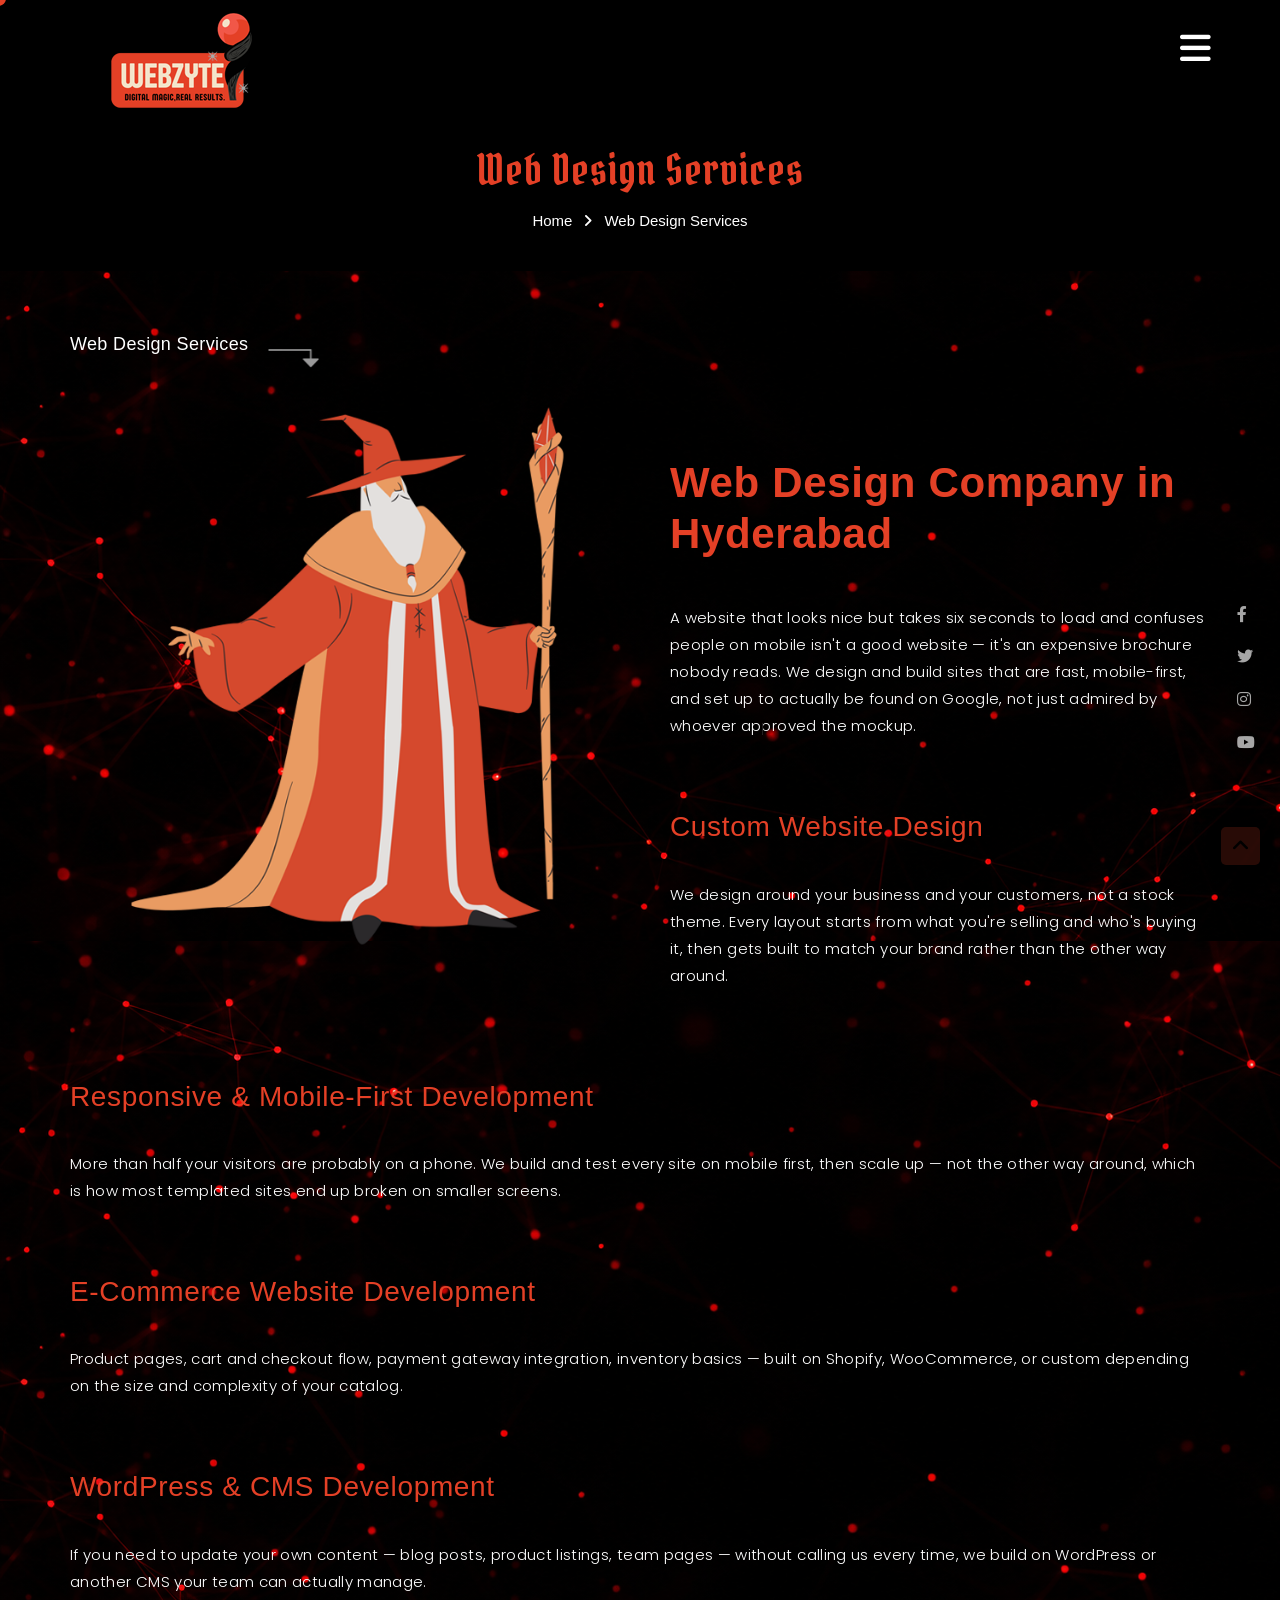
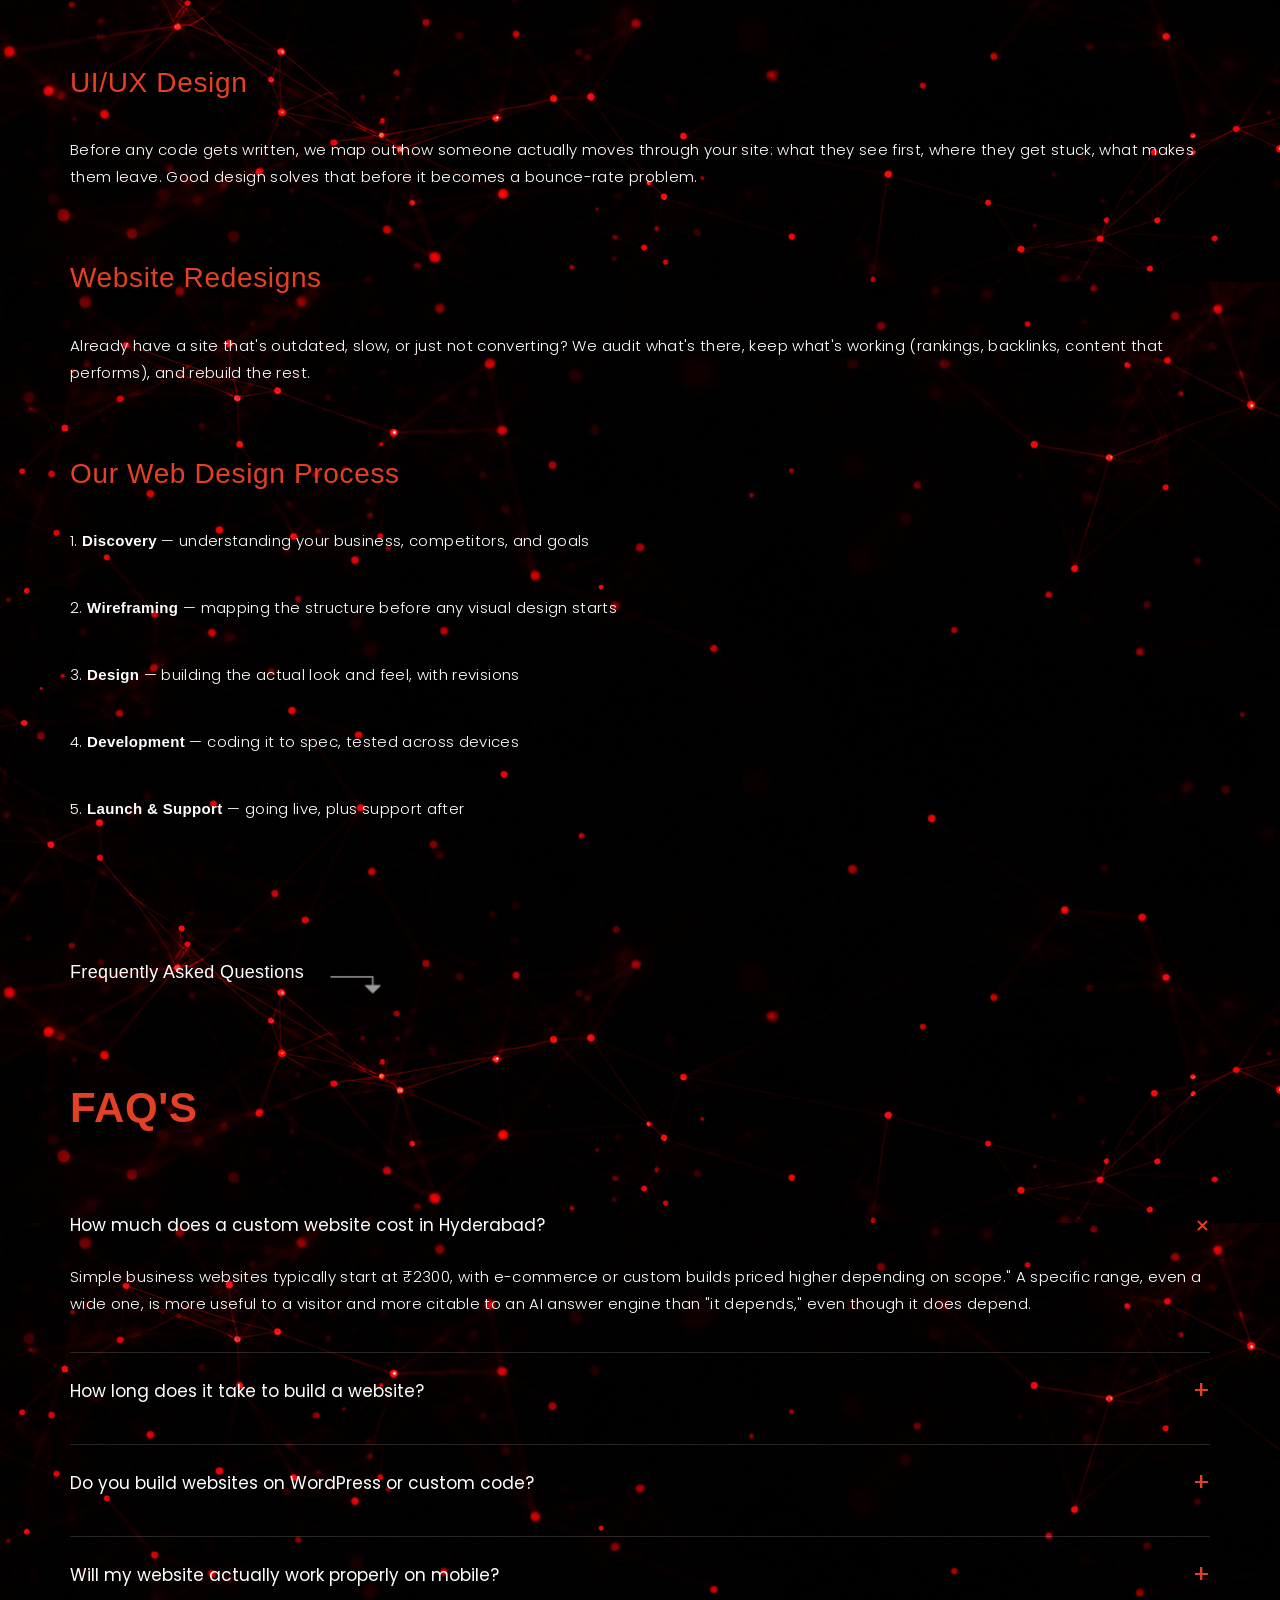
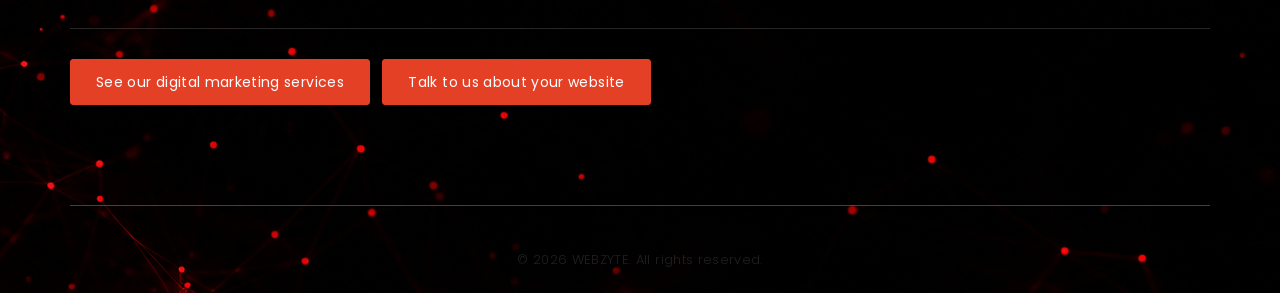
<file: web-design-services.html>
<!DOCTYPE html>
<html lang="en">

<head>
    <meta charset="UTF-8">
    <meta http-equiv="X-UA-Compatible" content="IE=edge">
    <meta name="viewport" content="width=device-width, initial-scale=1.0">

    <meta name="description"
        content="Custom website design and development in Hyderabad. Responsive, fast-loading sites for small businesses, startups, and e-commerce brands.">
    <meta name="keywords" content="Webzyte - Web Design & Digital Marketing Agency, Hyderabad">

    <link rel="shortcut icon" href="images/favicon.ico" type="image/x-icon">
    <link rel="icon" href="images/favicon.ico" type="image/x-icon">

    <title> Web Design Company in Hyderabad - Custom Websites | Webzyte </title>

    <link rel="stylesheet" href="plugins/css/bootstrap.min.css">
    <link rel="stylesheet" href="plugins/css/all.min.css">
    <!-- <link rel="stylesheet" href="plugins/css/font-awesome.min.css"> -->
    <link rel="stylesheet" href="plugins/css/owl.carousel.min.css">
    <link rel="stylesheet" href="plugins/css/style.css">
    <link rel="stylesheet" href="plugins/css/main.css">
    <link rel="stylesheet" href="plugins/css/responsive.css">

</head>

<body class="thetop">


    <div id="wrapper">

        <div class="box">
            <div class="custom-cursor">
                <div class="ball">
                </div>
            </div>
        </div>

        <div class="social_fixed_icons">
            <ul class="f_s_i">
                <li><a href="#"> <i class="fab fa-facebook-f"></i> </a></li>
                <li><a href="#"> <i class="fab fa-twitter"></i> </a></li>
                <li><a href="#"> <i class="fab fa-instagram"></i> </a></li>
                <li><a href="#"> <i class="fab fa-youtube"></i> </a></li>
            </ul>
        </div>

        <div id="main_menu">
            <div class="logo">
                <a href="index.html"><img src="images/logo.png" alt="" class="img-responsive" /></a>
            </div>
            <div id="nav">
                <div id="bars">
                    <a href="" onclick="return false;"><i class="fas fa-bars bars" aria-hidden="true"></i></a>
                    <a href="" onclick="return false;"><i class="fa fa-times cross" aria-hidden="true"></i></a>
                </div>
            </div>
            <div id="nav_links">
                <ul class="nav_links noselect">
                    <li><a href="index.html"> Home </a></li>
                    <li><a href="about.html"> About Us </a></li>
                    <li class="active"><a href="web-design-services.html"> Web Design Services </a></li>
                    <li><a href="digital-marketing-services.html"> Digital Marketing Services </a></li>
                    <li><a href="reseller-program.html">Reseller Program</a></li>
                    <li><a href="digital-ventures.html">Digital Ventures</a></li>
                    <li><a href="portfolio.html"> Case Studies </a></li>
                    <li><a href="blog.html">Blog</a></li>
                    <li><a href="contact.html"> Contact Us </a></li>
                </ul>
            </div>
        </div>


        <div id="bredcum">
            <div class="container">
                <div class="row">
                    <div class="col-md-12">
                        <h1 class="bredcum_h"> Web Design Services </h1>
                        <ul class="bredcum_li">
                            <li><a href="index.html"> Home </a></li>
                            <li> <i class="fa-solid fa-angle-right"></i> </li>
                            <li><a href="web-design-services.html"> Web Design Services </a></li>
                        </ul>
                    </div>
                </div>
            </div>
        </div>

        <div id="about">
            <div class="container">

                <div class="row">
                    <div class="col-md-12">
                        <div class="secton_heading">
                            <p class="sh_p"> Web Design Services </p>
                            <img class="img-responsive" src="images/arrow.png" id="sh_arrow" />
                        </div>
                    </div>
                </div>

                <div class="row" id="responsive_column_reverse">
                    <div class="col-md-6">
                        <img class="img-responsive" src="images/digital-ventures.png" id="abt_img" />
                    </div>
                    <div class="col-md-6">
                        <h1 class="abt_h"> Web Design Company in Hyderabad </h1>
                        <p class="abt_p"> A website that looks nice but takes six seconds to load and confuses people on mobile isn't a good website — it's an expensive brochure nobody reads. We design and build sites that are fast, mobile-first, and set up to actually be found on Google, not just admired by whoever approved the mockup. </p>
                        <h2 class="abt_ssh"> Custom Website Design </h2>
                        <p class="abt_p"> We design around your business and your customers, not a stock theme. Every layout starts from what you're selling and who's buying it, then gets built to match your brand rather than the other way around. </p>
                    </div>
                    <div class="col-md-12">
                        <h2 class="abt_ssh"> Responsive & Mobile-First Development </h2>
                        <p class="abt_p"> More than half your visitors are probably on a phone. We build and test every site on mobile first, then scale up — not the other way around, which is how most templated sites end up broken on smaller screens. </p>
                        <h2 class="abt_ssh"> E-Commerce Website Development </h2>
                        <p class="abt_p"> Product pages, cart and checkout flow, payment gateway integration, inventory basics — built on Shopify, WooCommerce, or custom depending on the size and complexity of your catalog. </p>
                        <h2 class="abt_ssh"> WordPress & CMS Development </h2>
                        <p class="abt_p"> If you need to update your own content — blog posts, product listings, team pages — without calling us every time, we build on WordPress or another CMS your team can actually manage. </p>
                        <h2 class="abt_ssh"> UI/UX Design </h2>
                        <p class="abt_p"> Before any code gets written, we map out how someone actually moves through your site: what they see first, where they get stuck, what makes them leave. Good design solves that before it becomes a bounce-rate problem. </p>
                        <h2 class="abt_ssh"> Website Redesigns </h2>
                        <p class="abt_p"> Already have a site that's outdated, slow, or just not converting? We audit what's there, keep what's working (rankings, backlinks, content that performs), and rebuild the rest. </p>
                        <h2 class="abt_ssh"> Our Web Design Process </h2>
                        <p class="abt_p"> 1. <strong>Discovery</strong> — understanding your business, competitors, and goals </p>
                        <p class="abt_p"> 2. <strong>Wireframing </strong> — mapping the structure before any visual design starts </p>
                        <p class="abt_p"> 3. <strong>Design </strong> — building the actual look and feel, with revisions </p>
                        <p class="abt_p"> 4. <strong>Development</strong> — coding it to spec, tested across devices </p>
                        <p class="abt_p"> 5. <strong>Launch & Support </strong> — going live, plus support after </p>
                    </div>
                </div>


            </div>
        </div>

        <section id="faq" class="faq" aria-labelledby="faq-heading">
            <div class="container">

                <div class="row">
                    <div class="col-md-12">
                        <div class="secton_heading">
                            <h2 class="sh_p"> Frequently Asked Questions </h2>
                            <img class="img-responsive" src="images/arrow.png" id="sh_arrow" />
                        </div>
                    </div>
                </div>

                <div class="row">
                    <div class="col-md-12">
                        <h1 class="abt_h"> FAQ'S </h1>
                    </div>
                </div>

                <div class="row">
                    <div class="col-md-12">
                        <div class="faq-list" id="faq-list">
                            <div class="faq-item open">
                                <button class="faq-q" aria-expanded="true">How much does a custom website cost in Hyderabad?<span
                                        class="icon">+</span></button>
                                <div class="faq-a">
                                    <p>Simple business websites typically start at ₹2300, with e-commerce or custom builds priced higher depending on scope." A specific range, even a wide one, is more useful to a visitor and more citable to an AI answer engine than "it depends," even though it does depend.</p>
                                </div>
                            </div>
                            <div class="faq-item">
                                <button class="faq-q" aria-expanded="false">How long does it take to build a website?<span class="icon">+</span></button>
                                <div class="faq-a">
                                    <p>It depends on scope, but as a rough guide: a straightforward business website is usually a matter of weeks, while a full e-commerce build with custom features takes longer. We'll give you a specific timeline after the discovery call, not before.</p>
                                </div>
                            </div>
                            <div class="faq-item">
                                <button class="faq-q" aria-expanded="false">Do you build websites on WordPress or custom code?<span class="icon">+</span></button>
                                <div class="faq-a">
                                    <p>Both — we pick based on what you actually need. If you or your team will be updating content regularly, WordPress or another CMS usually makes more sense. If you need something more specific to your business, we build custom.</p>
                                </div>
                            </div>
                            <div class="faq-item">
                                <button class="faq-q" aria-expanded="false">Will my website actually work properly on mobile?<span class="icon">+</span></button>
                                <div class="faq-a">
                                    <p>Yes. We build and test every site mobile-first, then scale up to desktop — which is the reverse of how a lot of templated sites get built, and it's why so many of them break on smaller screens.</p>
                                </div>
                            </div>
                        </div>
                        
                        <a href="contact.html"><button class="abt_btn"> See our digital marketing services </button></a>
                        &nbsp;
                        <a href="contact.html"><button class="abt_btn"> Talk to us about your website </button></a>
                    </div>
                </div>
                
            </div>
        </section>



        <div class="container">
            <div class="row">
                <div class="col-md-12">
                    <div id="copyrights">
                        <p class="copy_p"> &copy; 2026 WEBZYTE. All rights reserved. </p>
                    </div>
                </div>
            </div>
        </div>



    </div>


    <div class='scrolltop'>
        <div class='scroll icon'><i class="fa fa-4x fa-angle-up"></i></div>
    </div>

    <script src="plugins/js/jquery.min.js"></script>
    <script src="plugins/js/bootstrap.min.js"></script>
    <script src="plugins/js/owl.carousel.min.js"></script>
    <script src="plugins/js/main.js"></script>
    <script src="plugins/js/imgpopup.js"></script>
    <!-- <script src="plugins/js/language.js"></script>
    <script src="https://translate.google.com/translate_a/element.js?cb=googleTranslateElementInit&amp;languages=en,es">
    </script> -->

</body>

</html>
</file>
<file: plugins/css/style.css>
* {
    text-shadow: none !important;
}

body {
    font-size: 15px !important;
    -webkit-font-smoothing: antialiased;
    -moz-font-smoothing: antialiased;
    -o-font-smoothing: antialiased;
    
}
.thetop{
background-image: url(/images/backgroun.jpeg);
}

a {
    text-decoration: none;
    color: inherit !important;
    background: inherit !important;
    display: contents;
}

a:hover {
    text-decoration: none;
    background: inherit !important;
    color: inherit !important;
}
a:focus {
    text-decoration: none;
    background: inherit !important;
    color: inherit !important;
}

.no-gutter>[class*='col-'] {
    padding-right: 0 !important;
    padding-left: 0 !important;
}

.no-margin {
    margin-left: 0 !important;
    margin-right: 0 !important;
}

p {
    color: var(--secondary-color);
    font-family: 'Poppins', sans-serif;
    font-weight: 300;
    line-height: 27px;
}

ol,
ul {
    margin: 0 !important;
}

p,
h1,
h2,
h3,
h4,
h5,
h6 {
    margin: 0 !important;
    padding: 0 !important;
}


.pt-5 {
    padding-top: 5px !important;
}

.pb-5 {
    padding-bottom: 5px !important;
}

.pb-50 {
    padding-bottom: 50px !important;
}

.pt-10 {
    padding-top: 10px !important;
}

.pb-10 {
    padding-bottom: 10px !important;
}

.pt-15 {
    padding-top: 15px !important;
}

.pb-15 {
    padding-bottom: 15px !important;
}

.pt-20 {
    padding-top: 20px !important;
}

.pb-20 {
    padding-bottom: 20px !important;
}

.pt-25 {
    padding-top: 25px !important;
}

.pb-25 {
    padding-bottom: 25px !important;
}

.pt-30 {
    padding-top: 30px !important;
}

.pb-30 {
    padding-bottom: 30px !important;
}

.pt-35 {
    padding-top: 35px !important;
}

.pt-40 {
    padding-top: 40px !important;
}

.pt-50 {
    padding-top: 50px !important;
}

.pt-60 {
    padding-top: 60px !important;
}

.mt-30 {
    margin-top: 30px !important;
}

.pt-70 {
    padding-top: 70px !important;
}

.pb-70 {
    padding-bottom: 70px !important;
}

.mt-20 {
    margin-top: 20px !important;
}

.rm-0 {
    margin: 0 !important;
}

#wrapper {
    width: 100%;
    height: auto;
}

/* top scroll  */


.scrolltop {
    width: 100%;
    margin: 0 auto;
    position: fixed;
    bottom: 20px;
    right: 0px;
    z-index: 9997;
}

.scroll {
    position: absolute;
    right: 20px;
    bottom: 15px;
    background: var(--highlight-color);
    padding: 9px 12px;
    border-radius: 5px;
    text-align: center;
    margin: 0 0 0 0;
    cursor: pointer;
    line-height: 0;
    transition: 0.5s;
    -moz-transition: 0.5s;
    -webkit-transition: 0.5s;
    -o-transition: 0.5s;
    box-shadow: 0px 0px 20px 0px rgba(0, 0, 0, .4);
    color: var(--primary-color);
}

.scroll:hover {
    background: var(--secondary-color);
    transition: 0.5s;
    -moz-transition: 0.5s;
    -webkit-transition: 0.5s;
    -o-transition: 0.5s;
}

.scroll:hover .fa {
    padding-top: -10px;
}

.scroll .fa {
    font-size: 20px;
    transition: 0.5s;
    -moz-transition: 0.5s;
    -webkit-transition: 0.5s;
    -o-transition: 0.5s;
}


/* gallery  */



.gallery {
    padding: 0px 0;
}

.img-top {
    position: relative;
}

.sap_tabs {
    clear: both;
    /* margin-top: 30px !important; */
}

.top1 {
    margin-top: 2%;
}

.resp-tabs-list {
    list-style: none;
    padding: 2em 9px 1em;
    margin: 0 auto;
    text-align: center;
}

.resp-tab-item {
    color: #fff;
    font-size: 1.1em;
    cursor: pointer;
    padding: 5px 15px;
    display: inline-block;
    margin: 0;
    text-align: center;
    list-style: none;
    outline: none;
    -webkit-transition: all 0.3s ease-out;
    -moz-transition: all 0.3s ease-out;
    -ms-transition: all 0.3s ease-out;
    -o-transition: all 0.3s ease-out;
    transition: all 0.3s ease-out;
    text-transform: capitalize;
    margin: 7px 1em;
    font-size: 15px;
    letter-spacing: 0.3px;
    background: none;
    font-family: 'Montserrat', sans-serif;
    /* border-radius: 50px; */
    color: var(--text-color);
    letter-spacing: 0.3px;
    border: 2px solid var(--text-color);
}

.resp-tab-active {
    background: var(--primary-color);
    text-shadow: none;
    border-color: var(--primary-color);
    color: var(--text-color);
}

.resp-tab-item:hover {
    background: var(--highlight-color);
    color: var(--text-color);
}

.resp-tabs-container {
    padding: 0px;
    /* background-color: #fff; */
    clear: left;
}

h2.resp-accordion {
    cursor: pointer;
    padding: 5px;
    display: none;
}

.resp-tab-content {
    display: none;
}

.resp-content-active,
.resp-accordion-active {
    display: block;
}

.tab_img {
    /* padding: 1em 0em; */
    padding-top: 10px !important;
}

.img-top {
    position: relative;
}

.img-top img {
    width: 100%;
}

.link-top {
    position: absolute;
    top: 0%;
    text-align: center;
    width: 92%;
    background: rgba(0, 0, 0, 0.49);
    height: 100%;
    padding: 5em 0 0;
    display: none;
}

i.link {
    background: url(../images/img-sprite.png) no-repeat -103px -189px;
    width: 53px;
    height: 53px;
    display: inline-block;
}

.img-top:hover .link-top {
    display: block;

}

/* gallery  */


/* gallery  */

.thumbnail {
    box-shadow: 0 0 20px rgb(0 0 0 / 20%) !important;
    position: relative;
    overflow: hidden;
    margin-top: 20px;
    padding: 5px;
    border-radius: 5px;
}
.thumbnail a {
    position: relative;
    display: block;
}
.thumbnail a::before {
    content: '';
    position: absolute;
    left: 0;
    top: 0;
    right: 0;
    bottom: 0;
    background: rgba(0, 0, 0, 0.6);
    transition: all .3s ease;
    opacity: 0;
    z-index: 1;
}
.thumbnail a::after {
    content: '\f067';
    position: absolute;
    font-family: 'Font Awesome 5 Free';
    font-weight: 900;
    left: 0;
    top: 40%;
    font-size: 20px;
    margin: auto;
    right: 0;
    bottom: 0;
    text-align: center;
    color: #ffffff;
    z-index: 99;
    opacity: 0;
    transition: all .3s ease;
}
.thumbnail:hover a:before {
    opacity: 1;
    transition: all .3s ease;
}
.thumbnail:hover a:after {
    opacity: 1;
    transition: all .3s ease;
}

.pt-50 {
    padding-top: 50px;
}

.modal-dialog-gallery {
    width: 50% !important;
}

.modal-content-gallery {
    background: none;
}

.modal.fade .modal-dialog {
    -webkit-transform: translate(0, 0);
    -ms-transform: translate(0, 0);
    transform: translate(0, 0);
}

.modal_gallery {
    background: rgba(0, 0, 0, .75) !important;
    padding-top: 6%;
    z-index: 9999 !important;
}

.c_btn {
    color: #ffffff;
}

.modal-body-gallery {
    padding: 0 !important;
}

.magnific-img img {
    width: 100%;
    height: auto;
}

.mfp-bottom-bar,
* {
    font-family: 'Abel', sans-serif;
}

.magnific-img {
    display: inline-block;
}

a.image-popup-vertical-fit {
    cursor: -webkit-zoom-in;
}

.mfp-with-zoom .mfp-container,
.mfp-with-zoom.mfp-bg {
    opacity: 0;
    -webkit-backface-visibility: hidden;
    -webkit-transition: all 0.3s ease-out;
    -moz-transition: all 0.3s ease-out;
    -o-transition: all 0.3s ease-out;
    transition: all 0.3s ease-out;
}

.mfp-with-zoom.mfp-ready .mfp-container {
    opacity: 1;
    z-index: 9999 !important;
}

.mfp-with-zoom.mfp-ready.mfp-bg {
    opacity: 0.98;
}

.mfp-with-zoom.mfp-removing .mfp-container,
.mfp-with-zoom.mfp-removing.mfp-bg {
    opacity: 0;
}

.mfp-arrow-left:before {
    border-right: none !important;
}

.mfp-arrow-right:before {
    border-left: none !important;
}

button.mfp-arrow,
.mfp-counter {
    opacity: 0 !important;
    transition: opacity 200ms ease-in, opacity 2000ms ease-out;
}

.mfp-container:hover button.mfp-arrow,
.mfp-container:hover .mfp-counter {
    opacity: 1 !important;
}


/* Magnific Popup CSS */
.mfp-bg {
    top: 0;
    left: 0;
    width: 100%;
    height: 100%;
    z-index: 1042;
    overflow: hidden;
    position: fixed;
    background: #0b0b0b;
    opacity: 0.8;
}

.mfp-wrap {
    top: 0;
    left: 0;
    width: 100%;
    height: 100%;
    z-index: 1043;
    position: fixed;
    outline: none !important;
    -webkit-backface-visibility: hidden;
}

.mfp-container {
    text-align: center;
    position: absolute;
    width: 100%;
    height: 100%;
    left: 0;
    top: 0;
    padding: 0 8px;
    box-sizing: border-box;
}

.mfp-container:before {
    content: '';
    display: inline-block;
    height: 100%;
    vertical-align: middle;
}

.mfp-align-top .mfp-container:before {
    display: none;
}

.mfp-content {
    position: relative;
    display: inline-block;
    vertical-align: middle;
    margin: 0 auto;
    text-align: left;
    z-index: 1045;
}

.mfp-inline-holder .mfp-content,
.mfp-ajax-holder .mfp-content {
    width: 100%;
    cursor: auto;
}

.mfp-ajax-cur {
    cursor: progress;
}

.mfp-zoom-out-cur,
.mfp-zoom-out-cur .mfp-image-holder .mfp-close {
    cursor: -moz-zoom-out;
    cursor: -webkit-zoom-out;
    cursor: zoom-out;
}

.mfp-zoom {
    cursor: pointer;
    cursor: -webkit-zoom-in;
    cursor: -moz-zoom-in;
    cursor: zoom-in;
}

.mfp-auto-cursor .mfp-content {
    cursor: auto;
}

.mfp-close,
.mfp-arrow,
.mfp-preloader,
.mfp-counter {
    -webkit-user-select: none;
    -moz-user-select: none;
    user-select: none;
}

.mfp-loading.mfp-figure {
    display: none;
}

.mfp-hide {
    display: none !important;
}

.mfp-preloader {
    color: #CCC;
    position: absolute;
    top: 50%;
    width: auto;
    text-align: center;
    margin-top: -0.8em;
    left: 8px;
    right: 8px;
    z-index: 1044;
}

.mfp-preloader a {
    color: #CCC;
}

.mfp-preloader a:hover {
    color: #FFF;
}

.mfp-s-ready .mfp-preloader {
    display: none;
}

.mfp-s-error .mfp-content {
    display: none;
}

button.mfp-close,
button.mfp-arrow {
    overflow: visible;
    cursor: pointer;
    background: transparent;
    border: 0;
    -webkit-appearance: none;
    display: block;
    outline: none;
    padding: 0;
    z-index: 1046;
    box-shadow: none;
    touch-action: manipulation;

}

button::-moz-focus-inner {
    padding: 0;
    border: 0;
}

.mfp-close {
    width: 44px;
    height: 44px;
    line-height: 44px;
    position: absolute;
    right: 0;
    top: 0;
    text-decoration: none;
    text-align: center;
    opacity: 0.65;
    padding: 0 0 18px 10px;
    color: #FFF;
    font-style: normal;
    font-size: 28px;
    font-family: Arial, Baskerville, monospace;
}

.mfp-close:hover,
.mfp-close:focus {
    opacity: 1;
}

.mfp-close:active {
    top: 1px;
}

.mfp-close-btn-in .mfp-close {
    color: #FFF;
}

.mfp-image-holder .mfp-close,
.mfp-iframe-holder .mfp-close {
    color: #FFF;
    right: -6px;
    text-align: right;
    padding-right: 6px;
    width: 100%;
}

.mfp-counter {
    position: absolute;
    top: 0;
    right: 0;
    color: #CCC;
    font-size: 12px;
    line-height: 18px;
    white-space: nowrap;
}

.mfp-arrow {
    position: absolute;
    opacity: 0.65;
    margin: 0;
    top: 50%;
    margin-top: -55px;
    padding: 0;
    width: 90px;
    height: 110px;
    -webkit-tap-highlight-color: transparent;
}

.mfp-arrow:active {
    margin-top: -54px;
}

.mfp-arrow:hover,
.mfp-arrow:focus {
    opacity: 1;
}

.mfp-arrow:before,
.mfp-arrow:after {
    content: '';
    display: block;
    width: 0;
    height: 0;
    position: absolute;
    left: 0;
    top: 0;
    margin-top: 35px;
    margin-left: 35px;
    border: medium inset transparent;
}

.mfp-arrow:after {
    border-top-width: 13px;
    border-bottom-width: 13px;
    top: 8px;
}

.mfp-arrow:before {
    border-top-width: 21px;
    border-bottom-width: 21px;
    opacity: 0.7;
}

.mfp-arrow-left {
    left: 2%;
}

.mfp-arrow-left:after {
    border-right: 17px solid #FFF;
    margin-left: 31px;
}

.mfp-arrow-left:before {
    margin-left: 25px;
    border-right: 27px solid #3F3F3F;
}

.mfp-arrow-right {
    right: 2%;
}

.mfp-arrow-right:after {
    border-left: 17px solid #FFF;
    margin-left: 39px;
}

.mfp-arrow-right:before {
    border-left: 27px solid #3F3F3F;
}

.mfp-iframe-holder {
    padding-top: 40px;
    padding-bottom: 40px;
}

.mfp-iframe-holder .mfp-content {
    line-height: 0;
    width: 100%;
    max-width: 900px;
}

.mfp-iframe-holder .mfp-close {
    top: -40px;
}

.mfp-iframe-scaler {
    width: 100%;
    height: 0;
    overflow: hidden;
    padding-top: 56.25%;
}

.mfp-iframe-scaler iframe {
    position: absolute;
    display: block;
    top: 0;
    left: 0;
    width: 100%;
    height: 100%;
    box-shadow: 0 0 8px rgba(0, 0, 0, 0.6);
    background: #000;
}

/* Main image in popup */
img.mfp-img {
    width: auto;
    max-width: 100%;
    height: auto;
    display: block;
    line-height: 0;
    box-sizing: border-box;
    padding: 40px 0 40px;
    margin: 0 auto;
}

/* The shadow behind the image */

.mfp-figure {
    line-height: 0;
}

.mfp-figure:after {
    content: '';
    position: absolute;
    left: 0;
    top: 40px;
    bottom: 40px;
    display: block;
    right: 0;
    width: auto;
    height: auto;
    z-index: -1;
    box-shadow: 0 0 8px rgba(0, 0, 0, 0.6);
    background: #444;
}

.mfp-figure small {
    color: #BDBDBD;
    display: block;
    font-size: 12px;
    line-height: 14px;
}

.mfp-figure figure {
    margin: 0;
}

.mfp-bottom-bar {
    margin-top: -36px;
    position: absolute;
    top: 100%;
    left: 0;
    width: 100%;
    cursor: auto;
}

.mfp-title {
    text-align: left;
    line-height: 18px;
    color: #F3F3F3;
    word-wrap: break-word;
    padding-right: 36px;
}

.mfp-image-holder .mfp-content {
    max-width: 100%;
}

.mfp-gallery .mfp-image-holder .mfp-figure {
    cursor: pointer;
}

@media screen and (max-width: 800px) and (orientation: landscape),
screen and (max-height: 300px) {

    /**
       * Remove all paddings around the image on small screen
       */
    .mfp-img-mobile .mfp-image-holder {
        padding-left: 0;
        padding-right: 0;
    }

    .mfp-img-mobile img.mfp-img {
        padding: 0;
    }

    .mfp-img-mobile .mfp-figure:after {
        top: 0;
        bottom: 0;
    }

    .mfp-img-mobile .mfp-figure small {
        display: inline;
        margin-left: 5px;
    }

    .mfp-img-mobile .mfp-bottom-bar {
        background: rgba(0, 0, 0, 0.6);
        bottom: 0;
        margin: 0;
        top: auto;
        padding: 3px 5px;
        position: fixed;
        box-sizing: border-box;
    }

    .mfp-img-mobile .mfp-bottom-bar:empty {
        padding: 0;
    }

    .mfp-img-mobile .mfp-counter {
        right: 5px;
        top: 3px;
    }

    .mfp-img-mobile .mfp-close {
        top: 0;
        right: 0;
        width: 35px;
        height: 35px;
        line-height: 35px;
        background: rgba(0, 0, 0, 0.6);
        position: fixed;
        text-align: center;
        padding: 0;
    }
}

@media all and (max-width: 900px) {
    .mfp-arrow {
        -webkit-transform: scale(0.75);
        transform: scale(0.75);
    }

    .mfp-arrow-left {
        -webkit-transform-origin: 0;
        transform-origin: 0;
    }

    .mfp-arrow-right {
        -webkit-transform-origin: 100%;
        transform-origin: 100%;
    }

    .mfp-container {
        padding-left: 6px;
        padding-right: 6px;
    }
}

/* gallery  */
/* =========================================
   PERFORMANCE CHART
========================================= */

.performance-chart {
    width: 100%;
    height: 450px;
    margin: 20px 0 25px;
    padding: 15px 20px;
    background: #ffffff;
    border: 1px solid #ddd;
    border-radius: 8px;
    color: #333 !important;
}


/* =========================================
   PERFORMANCE POINTS
========================================= */

.performance-points {
    margin: 0 !important;
    padding-left: 22px !important;
}

.performance-points li {
    color: #ffffff !important;
    font-family: 'Poppins', sans-serif;
    font-size: 15px;
    font-weight: 300;
    line-height: 27px;
    margin-bottom: 12px;
}

.performance-points li strong {
    color: #ffffff !important;
    font-weight: 600;
}


/* =========================================
   OVERALL TEXT
========================================= */

.performance-overall {
    color: #ffffff !important;
    font-family: 'Poppins', sans-serif;
    font-size: 15px;
    font-weight: 300;
    line-height: 27px;
    margin-top: 20px !important;
}

.performance-overall strong {
    color: #ffffff !important;
    font-weight: 600;
}


/* =========================================
   MOBILE
========================================= */

@media (max-width: 767px) {

    .performance-chart {
        height: 350px;
        padding: 10px;
    }

    .performance-points {
        padding-left: 20px !important;
    }

    .performance-points li,
    .performance-overall {
        font-size: 14px;
        line-height: 24px;
    }
}

/* =========================================
   PERFORMANCE SUMMARY
========================================= */

.performance-summary {
    width: 100%;
    display: grid;
    grid-template-columns: repeat(4, 1fr);
    border-bottom: 1px solid #ddd;
    padding: 20px 0 18px;
    margin-bottom: 25px;
}

.summary-item {
    text-align: center;
    padding: 0 15px;
}

.summary-item span {
    display: block;
    font-family: 'Poppins', sans-serif;
    font-size: 13px;
    font-weight: 400;
    color:white;
    margin-bottom: 3px;
}

.summary-item strong {
    display: block;
    font-family: 'Poppins', sans-serif;
    font-size: 16px;
    font-weight: 500;
    color: white;
}


/* Mobile */

@media (max-width: 767px) {

    .performance-summary {
        grid-template-columns: repeat(2, 1fr);
        row-gap: 20px;
    }

    .summary-item {
        padding: 0 10px;
    }

    .summary-item span {
        font-size: 12px;
    }

    .summary-item strong {
        font-size: 15px;
    }
}

/* =========================================================
   RESELLER PROGRAM PAGE
   Webzyte
========================================================= */


/* =========================================================
   MAIN RESELLER CONTENT
========================================================= */

#about {
    width: 100%;
    padding: 0;
}


/* =========================================================
   SECTION HEADING
========================================================= */

#about .secton_heading {
    position: relative;
    margin-bottom: 40px;
}

#about .sh_p {
    color: var(--secondary-color);
    font-family: 'Abel', sans-serif;
    font-size: 18px;
    font-weight: 400;
    margin: 0 !important;
}

#about #sh_arrow {
    width: 55px;
    height: auto;
    margin-top: 5px;
}


/* =========================================================
   INTRO SECTION
========================================================= */

#responsive_column_reverse {
    display: flex;
    flex-wrap: wrap;
    align-items: flex-start;
}


/* LEFT IMAGE */

#responsive_column_reverse #abt_img {
    width: 100%;
    height: auto;
    display: block;
    margin: 0 auto;
}


/* RIGHT CONTENT */

#responsive_column_reverse .col-md-6:nth-child(2) {
    padding-left: 30px;
}


/* =========================================================
   MAIN H1
========================================================= */

.reseller-page .abt_h,
#about .abt_h {
    color: var(--highlight-color);
    font-family: 'Abel', sans-serif;
    font-size: 42px;
    font-weight: 600;
    line-height: 1.2;
    margin-bottom: 25px !important;
}


/* =========================================================
   PARAGRAPHS
========================================================= */

.reseller-page .abt_p,
#about .abt_p {
    color: var(--secondary-color);
    font-family: 'Poppins', sans-serif;
    font-size: 15px;
    font-weight: 300;
    line-height: 27px;
    margin-bottom: 20px !important;
}


/* =========================================================
   SUB HEADINGS
========================================================= */

.reseller-page .abt_ssh,
#about .abt_ssh {
    color: var(--highlight-color);
    font-family: 'Abel', sans-serif;
    font-size: 28px;
    font-weight: 500;
    line-height: 1.3;
    margin-top: 30px !important;
    margin-bottom: 15px !important;
}


/* =========================================================
   LIST STYLE
========================================================= */

.reseller-page .abt_p.bullet-item {
    padding-left: 15px;
}


/* =========================================================
   FAQ SECTION
========================================================= */

#faq {
    width: 100%;
    padding-top: 70px;
    padding-bottom: 50px;
}


/* FAQ HEADING */

#faq .secton_heading {
    margin-bottom: 35px;
}

#faq .sh_p {
    color: var(--secondary-color);
    font-family: 'Abel', sans-serif;
    font-size: 18px;
    font-weight: 400;
}

#faq #sh_arrow {
    width: 55px;
    height: auto;
}


/* FAQ MAIN TITLE */

#faq .abt_h {
    color: var(--highlight-color);
    font-family: 'Abel', sans-serif;
    font-size: 42px;
    font-weight: 600;
    margin-bottom: 30px !important;
}


/* =========================================================
   FAQ LIST
========================================================= */

#faq .faq-list {
    width: 100%;
}


/* FAQ ITEM */

#faq .faq-item {
    width: 100%;
    border-bottom: 1px solid rgba(255, 255, 255, 0.15);
}


/* FAQ QUESTION */

#faq .faq-q {
    width: 100%;
    display: flex;
    justify-content: space-between;
    align-items: center;

    background: transparent;
    border: none;

    color: var(--secondary-color);

    font-family: 'Poppins', sans-serif;
    font-size: 17px;
    font-weight: 400;

    text-align: left;

    padding: 20px 0 !important;

    cursor: pointer;
}


/* FAQ PLUS ICON */

#faq .faq-q .icon {
    color: var(--highlight-color);
    font-size: 25px;
    font-weight: 400;
    margin-left: 20px;
}


/* FAQ ANSWER */

#faq .faq-a {
    display: none;
    padding: 0 0 20px;
}


/* OPEN FAQ */

#faq .faq-item.open .faq-a {
    display: block;
}


#faq .faq-a p {
    color: var(--secondary-color);
    font-family: 'Poppins', sans-serif;
    font-size: 15px;
    font-weight: 300;
    line-height: 27px;
}


/* =========================================================
   CTA BUTTON
========================================================= */

.reseller-page .abt_btn,
#faq .abt_btn {
    display: inline-block;

    background: var(--highlight-color);

    color: #ffffff !important;

    border: 1px solid var(--highlight-color);

    font-family: 'Poppins', sans-serif;

    font-size: 14px;

    font-weight: 400;

    padding: 12px 25px;

    margin-top: 30px;

    border-radius: 3px;

    cursor: pointer;

    transition: all 0.3s ease;
}


.reseller-page .abt_btn:hover,
#faq .abt_btn:hover {
    background: transparent;

    color: var(--highlight-color) !important;

    border-color: var(--highlight-color);
}


/* =========================================================
   FOOTER
========================================================= */

#copyrights {
    width: 100%;
    padding: 25px 0;
    border-top: 1px solid rgba(255, 255, 255, 0.15);
    margin-top: 40px;
}


#copyrights .copy_p {
    color: var(--text-color);
    font-family: 'Poppins', sans-serif;
    font-size: 13px;
    font-weight: 300;
    text-align: center;
}


/* =========================================================
   MOBILE
========================================================= */

@media (max-width: 991px) {

    #responsive_column_reverse .col-md-6:nth-child(2) {
        padding-left: 15px;
        margin-top: 30px;
    }

    .reseller-page .abt_h,
    #about .abt_h {
        font-size: 36px;
    }

    .reseller-page .abt_ssh,
    #about .abt_ssh {
        font-size: 25px;
    }

}


/* =========================================================
   TABLET
========================================================= */

@media (max-width: 767px) {

    #about {
        padding-left: 0;
        padding-right: 0;
    }

    #responsive_column_reverse {
        display: block;
    }

    #responsive_column_reverse .col-md-6 {
        width: 100%;
    }

    #responsive_column_reverse .col-md-6:nth-child(2) {
        padding-left: 15px;
        padding-right: 15px;
        margin-top: 30px;
    }

    #responsive_column_reverse #abt_img {
        width: 100%;
        max-width: 500px;
        margin: 0 auto;
    }


    .reseller-page .abt_h,
    #about .abt_h {
        font-size: 32px;
        line-height: 1.25;
    }


    .reseller-page .abt_ssh,
    #about .abt_ssh {
        font-size: 24px;
        line-height: 1.3;
        margin-top: 25px !important;
    }


    .reseller-page .abt_p,
    #about .abt_p {
        font-size: 14px;
        line-height: 25px;
    }


    #faq {
        padding-top: 50px;
        padding-bottom: 30px;
    }


    #faq .abt_h {
        font-size: 32px;
    }


    #faq .faq-q {
        font-size: 15px;
        line-height: 24px;
        padding: 17px 0 !important;
    }


    #faq .faq-a p {
        font-size: 14px;
        line-height: 24px;
    }


    #faq .abt_btn {
        width: 100%;
        margin-top: 20px;
        margin-right: 0;
    }


    #copyrights {
        margin-top: 25px;
    }

}


/* =========================================================
   SMALL MOBILE
========================================================= */

@media (max-width: 480px) {

    .reseller-page .abt_h,
    #about .abt_h {
        font-size: 28px;
    }


    .reseller-page .abt_ssh,
    #about .abt_ssh {
        font-size: 21px;
    }


    .reseller-page .abt_p,
    #about .abt_p {
        font-size: 14px;
        line-height: 24px;
    }


    #faq .abt_h {
        font-size: 28px;
    }


    #faq .faq-q {
        font-size: 14px;
    }

}

/* =========================================================
   DIGITAL VENTURES PAGE
========================================================= */


/* =========================================================
   MAIN CONTENT
========================================================= */

.digital-ventures-page #about {
    width: 100%;
    padding: 0;
}


/* =========================================================
   SECTION HEADING
========================================================= */

.digital-ventures-page .secton_heading {
    position: relative;
    margin-bottom: 40px;
}

.digital-ventures-page .sh_p {
    color: var(--secondary-color);
    font-family: 'Abel', sans-serif;
    font-size: 18px;
    font-weight: 400;
    margin: 0 !important;
}

.digital-ventures-page #sh_arrow {
    width: 55px;
    height: auto;
    margin-top: 5px;
}


/* =========================================================
   INTRO SECTION
========================================================= */

.digital-ventures-page #responsive_column_reverse {
    display: flex;
    flex-wrap: wrap;
    align-items: flex-start;
}


/* IMAGE */

.digital-ventures-page #abt_img {
    width: 100%;
    height: auto;
    display: block;
    margin: 0 auto;
}


/* TEXT COLUMN */

.digital-ventures-page #responsive_column_reverse .col-md-6:nth-child(2) {
    padding-left: 30px;
}


/* =========================================================
   MAIN H1
========================================================= */

.digital-ventures-page .abt_h {
    color: var(--highlight-color);
    font-family: 'Abel', sans-serif;
    font-size: 42px;
    font-weight: 600;
    line-height: 1.2;
    margin-bottom: 25px !important;
}


/* =========================================================
   PARAGRAPHS
========================================================= */

.digital-ventures-page .abt_p {
    color: var(--secondary-color);
    font-family: 'Poppins', sans-serif;
    font-size: 15px;
    font-weight: 300;
    line-height: 27px;
    margin-bottom: 20px !important;
}


/* =========================================================
   SUB HEADINGS
========================================================= */

.digital-ventures-page .abt_ssh {
    color: var(--highlight-color);
    font-family: 'Abel', sans-serif;
    font-size: 28px;
    font-weight: 500;
    line-height: 1.3;
    margin-top: 35px !important;
    margin-bottom: 15px !important;
}


/* =========================================================
   FAQ SECTION
========================================================= */

.digital-ventures-page #faq {
    width: 100%;
    padding-top: 70px;
    padding-bottom: 50px;
}


.digital-ventures-page #faq .secton_heading {
    margin-bottom: 35px;
}


.digital-ventures-page #faq .abt_h {
    margin-bottom: 30px !important;
}


/* =========================================================
   FAQ LIST
========================================================= */

.digital-ventures-page #faq .faq-list {
    width: 100%;
}


.digital-ventures-page #faq .faq-item {
    width: 100%;
    border-bottom: 1px solid rgba(255, 255, 255, 0.15);
}


/* QUESTION */

.digital-ventures-page #faq .faq-q {
    width: 100%;

    display: flex;
    justify-content: space-between;
    align-items: center;

    background: transparent;
    border: none;

    color: var(--secondary-color);

    font-family: 'Poppins', sans-serif;
    font-size: 17px;
    font-weight: 400;

    text-align: left;

    padding: 20px 0 !important;

    cursor: pointer;
}


/* PLUS ICON */

.digital-ventures-page #faq .faq-q .icon {
    color: var(--highlight-color);
    font-size: 25px;
    font-weight: 400;
    margin-left: 20px;
}


/* ANSWER */

.digital-ventures-page #faq .faq-a {
    display: none;
    padding: 0 0 20px;
}


.digital-ventures-page #faq .faq-item.open .faq-a {
    display: block;
}


.digital-ventures-page #faq .faq-a p {
    color: var(--secondary-color);
    font-family: 'Poppins', sans-serif;
    font-size: 15px;
    font-weight: 300;
    line-height: 27px;
}


/* =========================================================
   CTA BUTTONS
========================================================= */

.digital-ventures-buttons {
    display: flex;
    flex-wrap: wrap;
    gap: 15px;
    margin-top: 30px;
}


.digital-ventures-buttons .abt_btn {
    display: inline-block;

    background: var(--highlight-color);

    color: #ffffff !important;

    border: 1px solid var(--highlight-color);

    font-family: 'Poppins', sans-serif;

    font-size: 14px;

    font-weight: 400;

    padding: 12px 22px;

    margin: 0;

    border-radius: 3px;

    cursor: pointer;

    transition: all 0.3s ease;
}


.digital-ventures-buttons .abt_btn:hover {
    background: transparent;

    color: var(--highlight-color) !important;

    border-color: var(--highlight-color);
}


/* =========================================================
   FOOTER
========================================================= */

.digital-ventures-page #copyrights {
    width: 100%;
    padding: 25px 0;

    border-top: 1px solid rgba(255, 255, 255, 0.15);

    margin-top: 40px;
}


.digital-ventures-page #copyrights .copy_p {
    color: var(--text-color);

    font-family: 'Poppins', sans-serif;

    font-size: 13px;

    font-weight: 300;

    text-align: center;
}


/* =========================================================
   TABLET
========================================================= */

@media (max-width: 991px) {

    .digital-ventures-page
    #responsive_column_reverse
    .col-md-6:nth-child(2) {

        padding-left: 15px;

        margin-top: 30px;
    }


    .digital-ventures-page .abt_h {
        font-size: 36px;
    }


    .digital-ventures-page .abt_ssh {
        font-size: 25px;
    }

}


/* =========================================================
   MOBILE
========================================================= */

@media (max-width: 767px) {

    .digital-ventures-page
    #responsive_column_reverse {

        display: block;
    }


    .digital-ventures-page
    #responsive_column_reverse
    .col-md-6 {

        width: 100%;
    }


    .digital-ventures-page
    #responsive_column_reverse
    .col-md-6:nth-child(2) {

        padding-left: 15px;
        padding-right: 15px;

        margin-top: 30px;
    }


    .digital-ventures-page #abt_img {

        width: 100%;

        max-width: 500px;

        margin: 0 auto;
    }


    .digital-ventures-page .abt_h {

        font-size: 32px;

        line-height: 1.25;
    }


    .digital-ventures-page .abt_ssh {

        font-size: 24px;

        line-height: 1.3;

        margin-top: 25px !important;
    }


    .digital-ventures-page .abt_p {

        font-size: 14px;

        line-height: 25px;
    }


    .digital-ventures-page #faq {

        padding-top: 50px;

        padding-bottom: 30px;
    }


    .digital-ventures-page #faq .abt_h {

        font-size: 32px;
    }


    .digital-ventures-page #faq .faq-q {

        font-size: 15px;

        line-height: 24px;

        padding: 17px 0 !important;
    }


    .digital-ventures-page #faq .faq-a p {

        font-size: 14px;

        line-height: 24px;
    }


    .digital-ventures-buttons {

        display: block;

        margin-top: 20px;
    }


    .digital-ventures-buttons .abt_btn {

        display: block;

        width: 100%;

        text-align: center;

        margin-bottom: 12px;
    }

}


/* =========================================================
   SMALL MOBILE
========================================================= */

@media (max-width: 480px) {

    .digital-ventures-page .abt_h {

        font-size: 28px;
    }


    .digital-ventures-page .abt_ssh {

        font-size: 21px;
    }


    .digital-ventures-page .abt_p {

        font-size: 14px;

        line-height: 24px;
    }


    .digital-ventures-page #faq .abt_h {

        font-size: 28px;
    }


    .digital-ventures-page #faq .faq-q {

        font-size: 14px;
    }

}
/* =========================================================
   WEBZYTE BLOG PAGE
   Page Specific CSS
   ========================================================= */


/* =========================================================
   BLOG MAIN
   ========================================================= */

.blog-page .blog-main {

    width: 100%;

    padding: 80px 0 90px;

    background: #000000;

}


/* =========================================================
   BLOG ARTICLE
   ========================================================= */

.blog-page .blog-article {

    width: 100%;

    max-width: 900px;

    margin: 0 auto;

}


/* =========================================================
   BLOG HEADER
   ========================================================= */

.blog-page .blog-header {

    width: 100%;

    margin-bottom: 45px;

    text-align: left;

}


/* =========================================================
   BLOG CATEGORY
   ========================================================= */

.blog-page .blog-category {

    display: inline-block;

    margin-bottom: 18px;

    font-family: "Poppins", sans-serif;

    font-size: 13px;

    font-weight: 600;

    letter-spacing: 2px;

    text-transform: uppercase;

    color: #ff3b1f;

}


/* =========================================================
   BLOG MAIN HEADING
   ========================================================= */

.blog-page .blog-header h1 {

    margin: 0 0 22px;

    font-family: "Poppins", sans-serif;

    font-size: 44px;

    line-height: 1.25;

    font-weight: 600;

    color: #ffffff;

}


/* =========================================================
   BLOG META
   ========================================================= */

.blog-page .blog-meta {

    font-family: "Poppins", sans-serif;

    font-size: 14px;

    line-height: 1.7;

    color: #999999;

}


.blog-page .blog-meta strong {

    color: #ffffff;

    font-weight: 500;

}


.blog-page .meta-separator {

    padding: 0 8px;

    color: #666666;

}


/* =========================================================
   BLOG INTRODUCTION
   ========================================================= */

.blog-page .blog-introduction {

    margin-bottom: 50px;

    padding-bottom: 40px;

    border-bottom: 1px solid #292929;

}


.blog-page .blog-introduction p {

    margin: 0;

    font-family: "Poppins", sans-serif;

    font-size: 18px;

    line-height: 1.9;

    color: #dddddd;

}


/* =========================================================
   BLOG SECTION
   ========================================================= */

.blog-page .blog-section {

    margin-bottom: 48px;

}


/* =========================================================
   BLOG SECTION HEADING
   ========================================================= */

.blog-page .blog-section h2 {

    position: relative;

    margin: 0 0 20px;

    padding-left: 20px;

    font-family: "Poppins", sans-serif;

    font-size: 27px;

    line-height: 1.4;

    font-weight: 600;

    color: #ffffff;

}


/* =========================================================
   RED LINE BESIDE SECTION HEADING
   ========================================================= */

.blog-page .blog-section h2::before {

    content: "";

    position: absolute;

    left: 0;

    top: 5px;

    width: 3px;

    height: calc(100% - 10px);

    background: #ff3b1f;

}


/* =========================================================
   BLOG PARAGRAPH
   ========================================================= */

.blog-page .blog-section p {

    margin: 0;

    font-family: "Poppins", sans-serif;

    font-size: 16px;

    line-height: 1.9;

    color: #cccccc;

}


/* =========================================================
   BLOG CTA
   ========================================================= */

.blog-page .blog-cta {

    width: 100%;

    margin-top: 65px;

    padding: 45px 40px;

    text-align: center;

    background: #0d0d0d;

    border: 1px solid #292929;

}


/* =========================================================
   CTA HEADING
   ========================================================= */

.blog-page .blog-cta h2 {

    margin: 0 0 25px;

    font-family: "Poppins", sans-serif;

    font-size: 25px;

    line-height: 1.5;

    font-weight: 500;

    color: #ffffff;

}


/* =========================================================
   CTA BUTTON
   ========================================================= */

.blog-page .blog-cta-btn {

    display: inline-flex;

    align-items: center;

    justify-content: center;

    padding: 13px 28px;

    font-family: "Poppins", sans-serif;

    font-size: 15px;

    font-weight: 500;

    text-decoration: none;

    color: #ffffff;

    background: #ff3b1f;

    border: 1px solid #ff3b1f;

    transition: all 0.3s ease;

}


.blog-page .blog-cta-btn span {

    margin-left: 10px;

    font-size: 19px;

    transition: transform 0.3s ease;

}


/* =========================================================
   CTA HOVER
   ========================================================= */

.blog-page .blog-cta-btn:hover {

    color: #ffffff;

    background: transparent;

    border-color: #ff3b1f;

    text-decoration: none;

}


.blog-page .blog-cta-btn:hover span {

    transform: translateX(5px);

}


/* =========================================================
   BREADCRUMB
   Keep existing #bredcum styling from main.css
   Only small Blog-specific adjustments
   ========================================================= */

.blog-page #bredcum a {

    text-decoration: none;

}


/* =========================================================
   FOOTER
   ========================================================= */

.blog-page #copyrights {

    padding: 25px 0;

}


.blog-page #copyrights .copy_p {

    margin: 0;

    text-align: center;

}


/* =========================================================
   TABLET
   ========================================================= */

@media (max-width: 991px) {


    .blog-page .blog-main {

        padding: 60px 0 75px;

    }


    .blog-page .blog-header h1 {

        font-size: 38px;

    }


    .blog-page .blog-introduction p {

        font-size: 17px;

    }


    .blog-page .blog-section h2 {

        font-size: 25px;

    }


}


/* =========================================================
   MOBILE
   ========================================================= */

@media (max-width: 767px) {


    .blog-page .blog-main {

        padding: 45px 0 60px;

    }


    .blog-page .blog-article {

        padding: 0 15px;

    }


    .blog-page .blog-header {

        margin-bottom: 35px;

    }


    .blog-page .blog-category {

        font-size: 11px;

        letter-spacing: 1.5px;

    }


    .blog-page .blog-header h1 {

        font-size: 30px;

        line-height: 1.3;

    }


    .blog-page .blog-meta {

        font-size: 13px;

    }


    .blog-page .blog-introduction {

        margin-bottom: 38px;

        padding-bottom: 30px;

    }


    .blog-page .blog-introduction p {

        font-size: 16px;

        line-height: 1.8;

    }


    .blog-page .blog-section {

        margin-bottom: 38px;

    }


    .blog-page .blog-section h2 {

        padding-left: 15px;

        font-size: 23px;

        line-height: 1.4;

    }


    .blog-page .blog-section p {

        font-size: 15px;

        line-height: 1.8;

    }


    .blog-page .blog-cta {

        margin-top: 45px;

        padding: 35px 20px;

    }


    .blog-page .blog-cta h2 {

        font-size: 21px;

    }


}


/* =========================================================
   SMALL MOBILE
   ========================================================= */

@media (max-width: 480px) {


    .blog-page .blog-header h1 {

        font-size: 27px;

    }


    .blog-page .blog-section h2 {

        font-size: 21px;

    }


    .blog-page .blog-section p {

        font-size: 15px;

    }


    .blog-page .blog-cta h2 {

        font-size: 20px;

    }


    .blog-page .blog-cta-btn {

        width: 100%;

    }


}
/* =========================================================
   WEBZYTE CONTACT FORM
   ========================================================= */


/* =========================================================
   CONTACT FORM SECTION
   ========================================================= */

.contact-form-section {

    width: 100%;

    padding: 80px 0 100px;

    background: #000000;

}


/* =========================================================
   HEADING
   ========================================================= */

.contact-form-heading {

    max-width: 750px;

    margin: 0 auto 50px;

    text-align: center;

}


/* SUBTITLE */

.contact-form-subtitle {

    margin: 0 0 12px;

    font-family: "Poppins", sans-serif;

    font-size: 13px;

    font-weight: 600;

    letter-spacing: 2px;

    text-transform: uppercase;

    color: #ff3b1f;

}


/* HEADING */

.contact-form-heading h2 {

    margin: 0 0 18px;

    font-family: "Poppins", sans-serif;

    font-size: 38px;

    line-height: 1.3;

    font-weight: 600;

    color: #ffffff;

}


/* DESCRIPTION */

.contact-form-description {

    margin: 0;

    font-family: "Poppins", sans-serif;

    font-size: 16px;

    line-height: 1.8;

    color: #aaaaaa;

}


/* =========================================================
   FORM CONTAINER
   ========================================================= */

.webzyte-contact-form {

    width: 100%;

    padding: 45px;

    background: #0c0c0c;

    border: 1px solid #292929;

}


/* =========================================================
   FORM GROUP
   ========================================================= */

.webzyte-contact-form .form-group {

    margin-bottom: 25px;

}


/* =========================================================
   LABEL
   ========================================================= */

.webzyte-contact-form label {

    display: block;

    margin-bottom: 9px;

    font-family: "Poppins", sans-serif;

    font-size: 14px;

    font-weight: 500;

    color: #ffffff;

}


/* =========================================================
   INPUT / SELECT / TEXTAREA
   ========================================================= */

.webzyte-contact-form .form-control {

    width: 100%;

    height: 52px;

    padding: 12px 16px;

    font-family: "Poppins", sans-serif;

    font-size: 14px;

    color: #ffffff;

    background: #151515;

    border: 1px solid #333333;

    border-radius: 0;

    box-shadow: none;

    outline: none;

    transition: all 0.3s ease;

}


/* =========================================================
   TEXTAREA
   ========================================================= */

.webzyte-contact-form textarea.form-control {

    height: auto;

    min-height: 150px;

    resize: vertical;

}


/* =========================================================
   PLACEHOLDER
   ========================================================= */

.webzyte-contact-form .form-control::placeholder {

    color: #777777;

    opacity: 1;

}


/* =========================================================
   FOCUS
   ========================================================= */

.webzyte-contact-form .form-control:focus {

    color: #ffffff;

    background: #111111;

    border-color: #ff3b1f;

    box-shadow: none;

}


/* =========================================================
   SELECT
   ========================================================= */

.webzyte-contact-form select.form-control {

    cursor: pointer;

    color: #ffffff;

}


/* Placeholder option */

.webzyte-contact-form select.form-control option {

    background: #151515;

    color: #ffffff;

}


/* =========================================================
   SUBMIT AREA
   ========================================================= */

.contact-submit {

    margin-top: 10px;

    text-align: left;

}


/* =========================================================
   SUBMIT BUTTON
   ========================================================= */

.contact-submit-btn {

    display: inline-flex;

    align-items: center;

    justify-content: center;

    padding: 14px 30px;

    font-family: "Poppins", sans-serif;

    font-size: 15px;

    font-weight: 500;

    color: #ffffff;

    background: #ff3b1f;

    border: 1px solid #ff3b1f;

    border-radius: 0;

    cursor: pointer;

    outline: none;

    transition: all 0.3s ease;

}


/* Arrow */

.contact-submit-btn span {

    margin-left: 10px;

    font-size: 19px;

    transition: transform 0.3s ease;

}


/* =========================================================
   BUTTON HOVER
   ========================================================= */

.contact-submit-btn:hover {

    color: #ffffff;

    background: transparent;

    border-color: #ff3b1f;

}


.contact-submit-btn:hover span {

    transform: translateX(5px);

}


/* =========================================================
   TABLET
   ========================================================= */

@media (max-width: 991px) {

    .contact-form-section {

        padding: 65px 0 80px;

    }


    .contact-form-heading h2 {

        font-size: 34px;

    }


    .webzyte-contact-form {

        padding: 35px;

    }

}


/* =========================================================
   MOBILE
   ========================================================= */

@media (max-width: 767px) {

    .contact-form-section {

        padding: 50px 0 65px;

    }


    .contact-form-heading {

        margin-bottom: 35px;

    }


    .contact-form-heading h2 {

        font-size: 28px;

    }


    .contact-form-description {

        font-size: 15px;

    }


    .webzyte-contact-form {

        padding: 25px 20px;

    }


    .webzyte-contact-form .form-group {

        margin-bottom: 20px;

    }


    .webzyte-contact-form .form-control {

        height: 50px;

    }


    .webzyte-contact-form textarea.form-control {

        min-height: 130px;

    }


    .contact-submit-btn {

        width: 100%;

    }

}


/* =========================================================
   SMALL MOBILE
   ========================================================= */

@media (max-width: 480px) {

    .contact-form-heading h2 {

        font-size: 25px;

    }


    .webzyte-contact-form {

        padding: 20px 15px;

    }

}
</file>
<file: plugins/css/main.css>
@import url('https://fonts.googleapis.com/css2?family=Pirata+One&family=Poppins:wght@300;400;500;600&family=Roboto:wght@400;700&display=swap');


:root {
    --primary-color: #000000;
    --highlight-color: #E44026;
    --s_backgound-color: #f1f5fa;
    --secondary-color: #ffffff;
    --text-color: #202020;
    --p-color: #696969;
    font-family: "Roboto", sans-serif;
    font-family: "Poppins", sans-serif;
    font-family: "Pirata One", system-ui;
}

p {
    font-size: 15px;
}

body {
    background: var(--primary-color);
}


/* CURSOR STYLES */

.custom-cursor {
    position: absolute;
    background-color: #E44026;
    width: 15px;
    height: 15px;
    border-radius: 50%;
    margin-left: -9px;
    margin-top: -9px;
    pointer-events: none;
    z-index: 10000;
    transition-property: width, height, background, border, margin-left, margin-top, border-radius, background-size, transform, rotate, translate, clip-path;
    transition-duration: 0.3s;
    transition-timing-function: ease;
    border: 0px solid white;
    display: flex;
    align-items: center;
    justify-content: center;
    /*    mix-blend-mode: difference;*/
}

.custom-cursor .ball {
    position: absolute;
    width: 0px;
    height: 0px;
    border-radius: 100%;
    transition: all 0.3s ease;
}

.custom-cursor.activemenu {
    width: 50px;
    height: 50px;
    margin-left: -25px;
    margin-top: -25px;
    background: rgba(228, 64, 38, 0.4);
}


/*    fixed social icons  */

.social_fixed_icons {
    position: fixed;
    right: 25px;
    bottom: 125px;
    z-index: 999;
}

.f_s_i li {
    color: rgba(255, 255, 255, 0.65);
    font-size: 16px;
    list-style: none;
    padding-bottom: 20px;
}


/* main css start  */

#main_menu {
    width: 100%;
    height: auto;
    padding-top: 10px;
    background: rgba(0, 0, 0, 0.2);
    top: 0;
    z-index: 9999 !important;
    position: fixed;
    backdrop-filter: blur(10px);
}

.logo {
    position: relative;
    top: 0;
    left: 100px;
}

#nav {
    position: absolute;
    right: 100px;
    top: 30px;
}

.bars,
.cross {
    position: absolute !important;
    top: 0;
    left: 0;
    font-size: 35px !important;
    color: #ffffff;
    z-index: 9999 !important;
    cursor: pointer;
    text-align: center;
    display: none;
    transition: all 0.3s ease-in;
    /*    text-shadow: 2px 2px rgb(0 0 0 / 50%) !important;*/
}


.cross {
    color: var(--text-color) !important;
}

#nav_links {
    width: 100%;
    height: 100vh;
    background: rgba(255, 255, 255, 0.9);
    position: fixed;
    top: 0;
    left: 0;
    z-index: 99 !important;
    color: #ffffff !important;
    margin: auto;
    text-align: center;
    transition: all 0.3s ease-in;
    display: none;
}

.nav_links {
    width: 100%;
    height: 100%;
    display: flex;
    justify-content: center;
    flex-direction: column;
    align-items: center;
}

.nav_links {
    padding: 0;
}

.nav_links li>a {
    list-style: none;
    letter-spacing: 0.35px !important;
    font-family: "Pirata One", system-ui !important;
    color: var(--text-color) !important;
    display: inline;
}

.nav_links li {
    font-size: 36px !important;
    padding: 10px 0 !important;
}

.nav_links li.active>a {
    color: var(--highlight-color) !important;
    transition: all 0.3s ease;
}

.nav_links li>a:hover {
    color: var(--highlight-color) !important;
    transition: all 0.3s ease;
}

.nav_links li:focus>a {
    color: var(--highlight-color) !important;
    transition: all 0.3s ease;
}

.nav_links li:hover>a {
    color: var(--highlight-color) !important;
    transition: all 0.3s ease;
}

.opacity_nav {
    display: block !important;
    transition: all 0.3s ease-in;
}

.d_none {
    display: none;
}


/*banner buttons*/

#banner_video {
    width: 100%;
    height: auto;
    position: relative;
}

.banner_btn {
    position: absolute;
    margin: auto;
    bottom: 22.5%;
    left: 0;
    right: 0;
    display: flex;
    justify-content: center;
}

.b_btn {
    background: var(--highlight-color);
    padding: 15px 40px;
    border-radius: 50px;
    border: none;
    color: var(--secondary-color);
    font-family: "Poppins", sans-serif;
    font-size: 16px;
    font-weight: 500;
    letter-spacing: 0.35px;
    margin-left: 25px;
    transition: all 0.3s ease;
    border: 2.5px solid transparent;
}

.b_btn:hover {
    background: var(--primary-color);
    border: 2.5px solid var(--highlight-color);
    transition: all 0.3s ease;
}


#about {
    width: 100%;
    height: auto;
    padding: 60px 0;
}

.secton_heading {
    position: relative;
    display: inline-block;
}

.sh_p {
    font-family: "Poppins", sans-serif;
    font-size: 13px;
    color: rgba(255, 255, 255, 0.6);
    font-weight: 400;
    letter-spacing: 0.35px;
    position: relative;
}

#sh_arrow {
    width: 50px;
    position: absolute;
    top: 10px;
    left: 110%;
}

#abt_v {
    margin-top: 40px;
}

#abt_img {
    margin-top: 40px;
}

.abt_h {
    padding-top: 60px !important;
    font-family: "Pirata One", system-ui;
    font-size: 42px;
    color: var(--highlight-color);
    letter-spacing: 0.65px;
    line-height: inherit;
}

.abt_ssh {
    padding-top: 40px !important;
    font-family: "Pirata One", system-ui;
    color: var(--highlight-color);
    letter-spacing: 0.65px;
    line-height: inherit;
}

.abt_ph{
    padding-top: 20px !important;
    font-family: "Pirata One", system-ui;
    color: var(--highlight-color);
    letter-spacing: 0.65px;
    line-height: inherit;
}
.abt_ph a{
    font-family: "Pirata One", system-ui;
    color: var(--secondary-color) !important;
    letter-spacing: 0.65px;
    line-height: inherit;
}
.abt_ph span{
    font-family: "Pirata One", system-ui;
    color: var(--secondary-color);
    letter-spacing: 0.65px;
    line-height: inherit;
}

.abt_p {
    font-family: "Poppins", sans-serif;
    color: var(--secondary-color);
    line-height: 34px;
    font-size: 15px;
    letter-spacing: 0.35px;
    font-weight: 400;
    padding-top: 20px !important;
}

.abt_pp{
    font-family: "Poppins", sans-serif;
    color: var(--secondary-color);
    line-height: 34px;
    font-size: 15px;
    letter-spacing: 0.35px;
    font-weight: 400;
    padding-top: 5px !important;
}

.abt_btn {
    background: var(--highlight-color);
    padding: 15px 40px;
    border-radius: 50px;
    border: none;
    color: var(--secondary-color);
    font-family: "Poppins", sans-serif;
    font-size: 16px;
    font-weight: 500;
    letter-spacing: 0.35px;
    transition: all 0.3s ease;
    margin-top: 30px;
    border: 2.5px solid transparent;
}

.abt_btn:hover {
    background: var(--primary-color);
    border: 2.5px solid var(--highlight-color);
    transition: all 0.3s ease;
}


#plans {
    width: 100%;
    height: auto;
    padding: 60px 0;
}

.plan_box {
    margin-top: 40px;
    width: 100%;
    height: auto;
    position: relative;
    border: 1px solid rgba(255, 255, 255, 0.6);
    padding: 25px;
}

.plan_sh {
    position: absolute;
    top: -18px;
    left: -1px;
    display: block;
    background: var(--primary-color);
    padding: 5px 15px 5px 20px !important;
    text-transform: uppercase;
    font-family: "Pirata One", system-ui;
    color: var(--highlight-color);
    letter-spacing: 0.65px;
}

.plan_sh:before {
    content: '';
    display: block;
    width: 15px;
    height: 15px;
    border-left: 10px solid rgba(255, 255, 255, 0.6);
    border-top: 8px solid transparent;
    border-bottom: 8px solid transparent;
    position: absolute;
    top: 10px;
    left: -1px;
}

.plan_p {
    font-family: "Poppins", sans-serif;
    color: var(--secondary-color);
    line-height: 33px;
    letter-spacing: 0.35px;
    font-weight: 400;
    padding-top: 10px !important;
}

.plan_li {
    padding: 0;
    margin: 0;
}

.plan_li li {
    list-style: none;
    font-family: "Poppins", sans-serif;
    padding-top: 10px;
    color: var(--secondary-color);
    line-height: 30px;
    letter-spacing: 0.35px;
    font-weight: 400;
}

.plan_li li i {
    color: var(--highlight-color);
    font-size: 22px;
    position: relative;
    top: 5px;
    right: 5px;
}

.plan_price {
    font-family: "Poppins", sans-serif;
    font-weight: bold;
    letter-spacing: 0;
    color: var(--highlight-color);
    padding-top: 5px !important;
    font-size: 30px;
}

.plan_sp {
    font-family: "Poppins", sans-serif;
    color: var(--secondary-color);
    line-height: 26px;
    letter-spacing: 0.35px;
    font-weight: 400;
}

.a_buttons {
    font-family: "Poppins", sans-serif;
    color: var(--highlight-color) !important;
    margin-top: 15px !important;
    display: inline-block;
    align-items: center;
    letter-spacing: 0.35px;
    transition: all 0.3s ease-in;
}

.a_buttons i {
    position: relative;
    left: 5px;
    top: 2px;
}

.a_buttons:hover {
    color: var(--secondary-color) !important;
    transition: all 0.3s ease-in;
}


#clients {
    width: 100%;
    height: auto;
    padding: 60px 0;
}



#spe_tab {
    margin-top: 40px;
    background: var(--primary-color);
}

.panel-default>.panel-heading {
    background: var(--primary-color);
    color: var(--secondary-color);
    border: none;
    padding: 10px 0;
}

.nav-tabs {
    width: 100%;
    overflow: hidden;
    display: flex;
    overflow-x: scroll;
    border: none;
}

.nav-tabs li {
    font-family: 'Poppins', sans-serif !important;
    font-size: 15px !important;
    padding: 0px 2.5px;
    color: var(--secondary-color);
    display: block ruby;
    letter-spacing: 0.35px;
    font-weight: 400;
    margin-right: 20px;
    border: none;
}

.nav-tabs>li>a {
    border: none;
}

.nav-tabs li a:hover {
    border: none;
    border-bottom: 2.5px solid var(--secondary-color);
}

.nav-tabs>li.active>a,
.nav-tabs>li.active>a:focus,
.nav-tabs>li.active>a:hover {
    background: transparent;
    border: none;
    border-bottom: 2.5px solid var(--highlight-color);
    color: var(--highlight-color) !important;
}

.spe_table thead tr th,
.spe_table tbody tr td {
    border: none;
    padding: 20px;
    font-family: 'Poppins', sans-serif !important;
}

.panel {
    border: none;
}

.table-striped>tbody>tr:nth-of-type(odd) {
    background: var(--primary-color);
}

.panel-body {
    padding: 0;
}

.table {
    margin-bottom: 0;
}


#c_logo {
    margin: auto;
    margin-top: 40px;
}

#collaborate {
    width: 100%;
    height: auto;
    padding: 60px 0;
}

#reseller {
    width: 100%;
    height: auto;
    padding: 60px 0;
    padding-top: 30px;
}

#contact {
    width: 100%;
    height: auto;
    padding: 60px 0;
}

.contact_box {
    margin-top: 40px;
    width: 100%;
    height: auto;
    padding: 100px 20px;
    background: rgba(255, 255, 255, 0.1);
}

.contact_h {
    font-family: 'Poppins', sans-serif !important;
    font-weight: 600;
    font-size: 26px;
    color: var(--secondary-color);
    letter-spacing: 0.65px;
}

.contact_p {
    font-family: 'Poppins', sans-serif !important;
    color: var(--secondary-color);
    margin-top: 15px !important;
    position: relative;
    display: table;
    letter-spacing: 0.35px;
    font-weight: 400;
    font-size: 16px;
}

.contact_sp {
    font-family: 'Poppins', sans-serif !important;
    color: var(--secondary-color);
    margin-top: 20px !important;
    position: relative;
    display: table;
    letter-spacing: 0.35px;
    font-weight: 400;
    font-size: 16px;
}

.contact_sp:hover {
    color: var(--highlight-color);
}

#map {
    margin-top: 40px;
}



#bredcum {
    width: 100%;
    height: auto;
    padding: 100px 0;
    padding-bottom: 40px;
    background: var(--primary-color);
    text-align: center;
    color: var(--secondary-color);
}

.bredcum_h {
    padding-top: 40px !important;
    font-family: "Pirata One", system-ui;
    font-size: 42px;
    color: var(--highlight-color);
    letter-spacing: 1px;
    line-height: inherit;
}

.bredcum_li {
    padding: 0;
    margin: 0;
    display: flex;
    justify-content: center;
    gap: 12px;
    align-items: center;
    margin-top: 10px !important;
}

.bredcum_li li {
    list-style: none;
}

#copyrights {
    width: 100%;
    height: auto;
    padding: 20px 0;
    border-top: 1px solid rgba(255, 255, 255, 0.25);
}

.copy_p {
    font-family: 'Poppins', sans-serif !important;
    text-align: center;
    color: var(--secondary-color);
    margin-top: 20px !important;
    position: relative;
    letter-spacing: 0.35px;
    font-weight: 400;
    font-size: 15px;
}


#faq{
    width: 100%;
    height: auto;
    padding: 60px 0;
}
.faq-list {
    max-width: 100%;
    padding-top: 20px;
}

.faq-item {
    border-bottom: 1px solid rgba(255, 255, 255, 0.25);
    padding-bottom: 15px;
}

.faq-q {
    width: 100%;
    text-align: left;
    background: none;
    border: none;
    color: var(--highlight-color);
    cursor: pointer;
    padding-top: 20px;
    padding-bottom: 15px;
    display: flex;
    justify-content: space-between;
    align-items: center;
    gap: 20px;
    font-family: "Pirata One", system-ui;
    font-size: 23px;
    line-height: inherit;
}

.faq-q .icon {
    font-family: var(--mono);
    color: var(--gold);
    font-size: 18px;
    flex-shrink: 0;
    transition: transform .3s var(--ease);
}

.faq-item.open .faq-q .icon {
    transform: rotate(45deg);
}

.faq-a {
    max-height: 0;
    overflow: hidden;
    transition: max-height .45s var(--ease);
    color: var(--secondary-color);
}

.faq-a p {
    color: var(--muted);
    padding-bottom: 26px;
    max-width: 100%;
    font-size: 15px;
    font-weight: 400;
    line-height: 30px;
    letter-spacing: 0.35px;
    font-family: 'Poppins', sans-serif !important;
}
</file>
<file: plugins/css/responsive.css>
@media only screen and (max-width: 1300px) {


}


@media only screen and (max-width: 1200px) {

    .b_btn{
        font-size: 15px;
        padding: 12px 35px;
    }

}

@media only screen and (max-width: 991px) {

    .b_btn{
        font-size: 14px;
        padding: 10px 30px;
    }
    .navbar .navbar-nav>li>a {
        padding: 15px 15px;
        margin: 25px 0px;
    }

    .top_phone_mail li {
        padding-right: 25px !important;
    }
    #responsive_column_reverse{
        display: flex;
        flex-direction: column-reverse;
    }
    .abt_h{
        padding-top: 40px !important;
    }

}


@media only screen and (max-width: 767px) {

    .b_btn{
        font-size: 14px;
        padding: 8px 30px;
        font-weight: 400;
    }
    #top_bar {
        display: block;
    }
    .logo img{
        height: 85px;
        padding: 2.5px;
    }
    .top_phone_mail {
        display: none !important;
    }

    .pull-right {
        text-align: center;
        float: none !important;
    }
    #main_menu{
        padding-top: 5px;
    }
    .navbar-toggle {
        margin-top: 15px;
        margin-bottom: 15px;
    }

    .navbar {
        background: #ffffff;
        padding: 0 !important;
    }
    .logo{
        left: 20px;
    }
    #nav{
        right: 60px;
    }
    #c_logo{
        margin-top: 20px;
    }

}

@media only screen and (max-width: 640px) {
   
    .b_btn{
        font-size: 13px;
        padding: 7px 30px;
        font-weight: 400;
    }
    .nav_links li {
        font-size: 30px !important;
    }

}

@media only screen and (max-width: 550px) {
   
    .logo img{
        height: 80px;
    }
    .b_btn{
        font-size: 13px;
        padding: 7px 25px;
        font-weight: 400;
        margin-left: 20px;
    }
    #responsive_video{
        height: 100vh !important;
    }

}

@media only screen and (max-width: 450px) {

    .banner_btn{
        bottom: 25%;
    }
    .b_btn{
        font-size: 13px;
        padding: 6px 20px;
        font-weight: 400;
        margin-left: 15px;
        letter-spacing: 0;
    }

}
</file>
